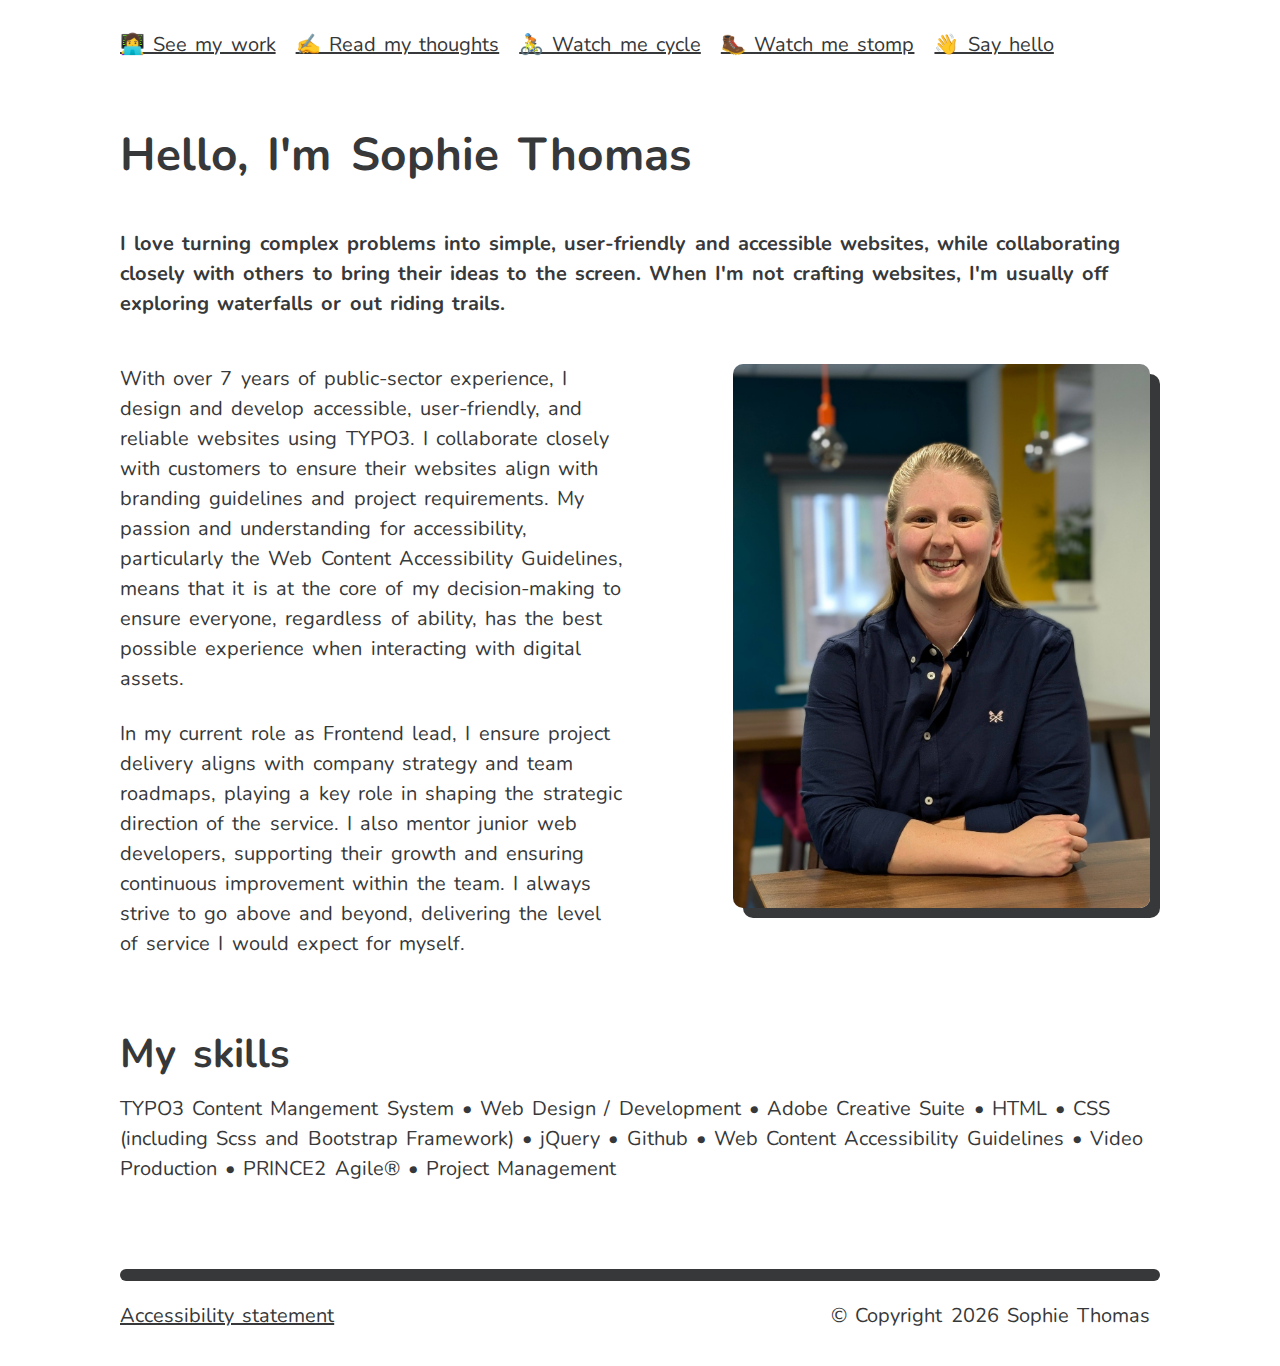
<file: index.html>
<!DOCTYPE html>
<html lang="en">
  <head>
    <title>The Portfolio of Sophie</title>
    <!-- Global Meta Tag and -->
    <meta charset="utf-8">
    <meta http-equiv="X-UA-Compatible" content="IE=edge">
    <meta name="viewport" content="width=device-width, initial-scale=1">
    <meta name="author" content="Sophie Thomas">
    <meta name="description" content="I design and develop accessible and user-friendly websites.">
    <meta name="keywords" content="Web, Design, UI/UX Design, Web Design, Web Development, Videography, Web Accessibility, TYPO3">
    <link rel="stylesheet" href="/resources/css/base.css" type="text/css">
    <link href="/resources/images/favicon.png" rel="shortcut icon" type="image/png">
    <!-- Open Graph Meta Tags-->
    <meta property="og:url" content="https://sophie-thomas.github.io/">
    <meta property="og:type" content="website">
    <meta property="og:title" content="The Portfolio of Sophie">
    <meta property="og:description" content="I design and develop accessible and user-friendly websites.">
    <meta property="og:image" content="https://sophie-thomas.github.io/resources/images/sophie_headshot.jpg">
    <!-- Twitter Meta Tags-->
    <meta name="twitter:card" content="summary">
    <meta property="twitter:domain" content="sophie-thomas.github.io">
    <meta property="twitter:url" content="https://sophie-thomas.github.io/">
    <meta name="twitter:title" content="The Portfolio of Sophie">
    <meta name="twitter:description" content="I design and develop accessible and user-friendly websites.">
    <meta name="twitter:image" content="https://sophie-thomas.github.io/resources/images/sophie_headshot.jpg">
    <!-- Google Analytics Tag-->
    <script async="" src="https://www.googletagmanager.com/gtag/js?id=G-6CQC6VB9LZ"></script>
    <script>
      window.dataLayer = window.dataLayer || [];
      function gtag(){dataLayer.push(arguments);}
      gtag('js', new Date());
      gtag('config', 'G-6CQC6VB9LZ');
    </script>
  </head>
  <body>
    <!-- Skip Link--><a class="skip-link" href="#main-content">Skip to main content</a>
    <!-- Navigation-->
    <nav>
      <div class="grid-container">
        <div class="span-12">
          <button class="dropdown-toggle" aria-expanded="false">Menu</button>
          <div class="dropdown-content"><a href="/work.html" title="Links to: Sophie's Project Case Studies">👩&zwj;💻 See my work</a><a href="https://medium.com/@articlesfromsophie" target="_blank" rel="noreferrer" title="Links to: Articles from Sophie">✍️ Read my thoughts</a><a href="https://www.youtube.com/@fromsophiecycles" target="_blank" rel="noreferrer" title="Links to: Sophie Cycles on YouTube">🚴 Watch me cycle</a><a href="https://www.tiktok.com/@fromsophie" target="_blank" rel="noreferrer" title="Links to: fromsophie on TikTok">🥾 Watch me stomp</a><a href="https://www.linkedin.com/in/fromsophie/" target="_blank" rel="noreferrer" title="Links to: Sophie's LinkedIn profile">👋 Say hello</a></div>
        </div>
      </div>
    </nav>
    <main id="main-content">
      <div class="grid-container">
        <div class="span-12">
          <h1>Hello, I'm Sophie Thomas</h1>
        </div>
      </div>
      <div class="grid-container">
        <div class="span-12">
          <p><strong>I love turning complex problems into simple, user-friendly and accessible websites, while collaborating closely with others to bring their ideas to the screen. When I'm not crafting websites, I'm usually off exploring waterfalls or out riding trails.</strong></p>
        </div>
      </div>
      <div class="grid-container">
        <div class="span-6 lg-span-12">
          <p>With over 7 years of public-sector experience, I design and develop accessible, user-friendly, and reliable websites using TYPO3. I collaborate closely with customers to ensure their websites align with branding guidelines and project requirements. My passion and understanding for accessibility, particularly the Web Content Accessibility Guidelines, means that it is at the core of my decision-making to ensure everyone, regardless of ability, has the best possible experience when interacting with digital assets.</p>
          <p>In my current role as Frontend lead, I ensure project delivery aligns with company strategy and team roadmaps, playing a key role in shaping the strategic direction of the service. I also mentor junior web developers, supporting their growth and ensuring continuous improvement within the team. I always strive to go above and beyond, delivering the level of service I would expect for myself.</p>
        </div>
        <div class="span-5 offset-7 lg-span-12 lg-offset-0">
          <figure><img src="/resources/images/sophie-headshot.jpg" alt="Sophie smiling."></figure>
        </div>
      </div>
      <div class="grid-container">
        <div class="span-12">
          <h2>My skills</h2>
          <p>TYPO3 Content Mangement System • Web Design / Development • Adobe Creative Suite • HTML • CSS (including Scss and Bootstrap Framework) • jQuery • Github • Web Content Accessibility Guidelines • Video Production • PRINCE2 Agile&reg; • Project Management</p>
        </div>
      </div>
    </main>
    <!-- Index Specific Footer-->
    <footer>
      <div class="grid-container">
        <div class="span-12">
          <hr>
        </div>
      </div>
      <div class="grid-container">
        <div class="span-6 md-span-12">
          <p><a href="/accessibility.html">Accessibility statement</a></p>
        </div>
        <div class="span-6 md-span-12 align-right md-align-left">
          <p>&copy; Copyright
            <script>document.write(new Date().getFullYear())</script> Sophie Thomas
          </p>
        </div>
      </div>
    </footer>
  </body>
  <!-- JavaScript Scripts-->
  <script type="text/javascript" src="/resources/js/base.js"></script>
</html>
</file>
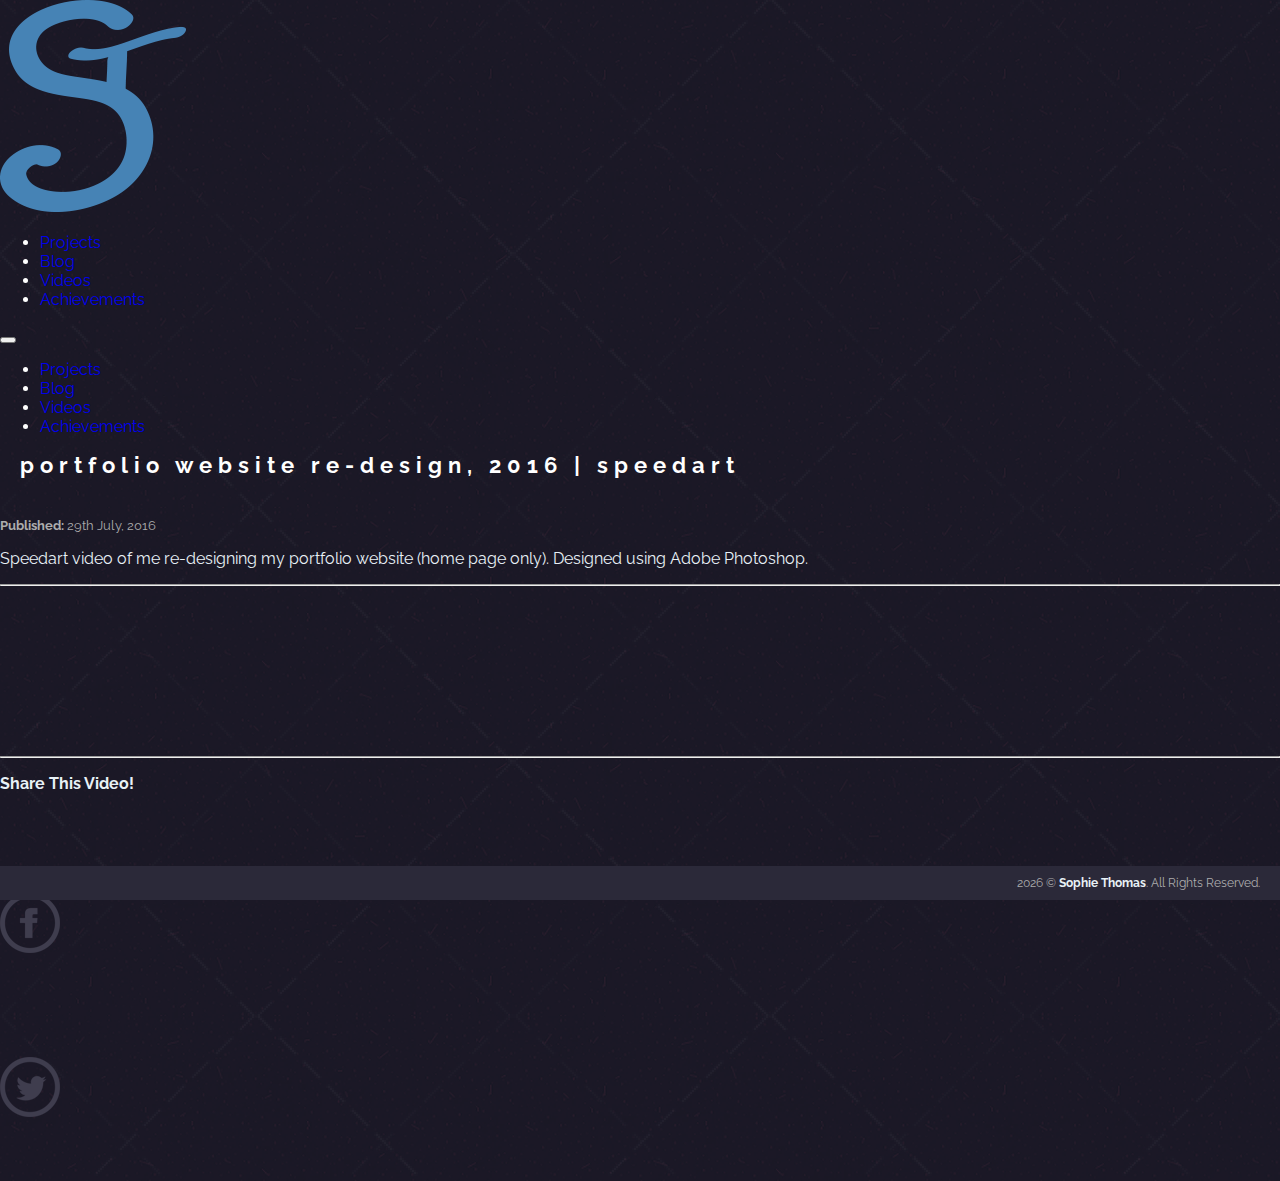
<file: 2016-07-29-portfolio-website-redesign-speedart.html>
<!DOCTYPE html>
<html lang="en">
    <head>
        <title>Portfolio Website Re-Design, 2016 | Speedart: Sophie Thomas</title>
        <meta charset="utf-8"/>
        <meta http-equiv="X-UA-Compatible" content="IE=edge"/>
        <meta name="viewport" content="width=device-width, initial-scale=1.0"/>
        <meta name="author" content="Sophie Thomas"/>
        <meta name="description" content="Hey! My name is Sophie Thomas and I am a student with the ambition to become a Web Designer. In my spare time I love to design and develop websites, produce YouTube videos, write articles and take photos when I’m out and about."/>
        <meta name="keywords" content="Sophie Thomas, Web Designer, Web Developer, Designer, Projects, Videos, Blog"/>
        <meta name="twitter:card" content="summary" />
        <meta name="twitter:site" content="@SophieThomas97" />
        <meta name="twitter:title" content="Portfolio Website Re-Design, 2016 | Speedart" />
        <meta name="twitter:description" content="Speedart video of me re-designing my portfolio website (home page only)." />
        <meta name="twitter:image" content="http://sophiethomas.co.uk/assets/images/videos/2016/pw-redesign-speedart.jpg" />
        <link rel="stylesheet" href="../assets/css/main.css" type="text/css"/>
        <link rel="stylesheet" href="../assets/css/animate.css" type="text/css"/>
        <link href="../assets/images/favicon.png" rel="shortcut icon" type="image/png"/>
    </head>
    
    <body>
    
        <div id="container">
        
            <header>
                <a href="../index.html"><img src="../assets/images/logo.png" class="logo" alt="Sophie Thomas"/></a>
                
                <nav class="dNav">
                    <ul>
                        <li><a href="../projects.html">Projects</a>
                        </li><li><a href="../blog.html">Blog</a>
                        </li><li><a href="../videos.html">Videos</a>
                        </li><li><a href="../achievements.html">Achievements</a></li>
                    </ul>
                </nav><!-- /.dNav -->
                
                <nav class="mNav">
                    <div class="clicknav">
                        <button class="hamburger" type="button">
                            <span class="hamburger-box">
                                <span class="hamburger-inner"></span>
                            </span>
                        </button>
                        <div class="clear"></div>
                        <ul class="menu-items">
                            <li><a href="../projects.html">Projects</a>
                            </li><li><a href="../blog.html">Blog</a>
                            </li><li><a href="../videos.html">Videos</a>
                            </li><li><a href="../achievements.html">Achievements</a></li> 
                        </ul>
                    </div>
                </nav><!-- /.mNav -->
                
            </header><!-- /header -->
            
            <div class="video-post">
            
                <h1>Portfolio Website Re-Design, 2016 | Speedart</h1>
                <p class="date"><strong>Published:</strong> 29th July, 2016</p>
                <p>Speedart video of me re-designing my portfolio website (home page only). Designed using Adobe Photoshop.</p>

                <hr class="lg"><div class="clear"></div>
                
                <div class="youtube-video">
                    <iframe src="https://www.youtube.com/embed/PDpI-EojXz8" frameborder="0" allowfullscreen></iframe>
                </div><!-- /.youtube-video -->
                
                <hr class="lg"><div class="clear"></div>
                
                <div class="social-share">
                    <p class="shareTitle"><strong>Share This Video!</strong></p>
                    <div class="share shareFirst"><a href="https://www.facebook.com/sharer/sharer.php?u=http%3A//sophiethomas.co.uk/video/2016-07-29-portfolio-website-redesign-speedart.html" target="_blank"><img src="../assets/images/icons/social/facebook.png" alt="Share on Facebook"></a></div>
                    <div class="share"><a href="https://twitter.com/home?status=Portfolio%20Website%20Re-Design%20(Speedart)%20via%20%40SophieThomas97%3A%20http%3A//sophiethomas.co.uk/video/2016-07-29-portfolio-website-redesign-speedart.html" target="_blank"><img src="../assets/images/icons/social/twitter.png" alt="Share On Twitter"></a></div>
                </div><!-- /.social-share -->
                
                <!-- Comments -->
                <div id="disqus_thread"></div>
                    <script>
                        var disqus_config = function () {
                            this.page.url = 'http://sophiethomas.co.uk/video/2016-07-29-portfolio-website-redesign-speedart.html';
                            this.page.identifier = '/portfolio-website-redesign-speedart';
                        };
                        
                        (function() {  // DON'T EDIT BELOW THIS LINE
                            var d = document, s = d.createElement('script');

                            s.src = '//sophiethomas.disqus.com/embed.js';

                            s.setAttribute('data-timestamp', +new Date());
                            (d.head || d.body).appendChild(s);
                        })();
                    </script>
                    <noscript>Please enable JavaScript to view the <a href="https://disqus.com/?ref_noscript" rel="nofollow">comments powered by Disqus.</a></noscript>
                
            </div><!-- /.video-post -->
            
            <footer>
                <p><script type="text/javascript">document.write(new Date().getFullYear());</script> © <a href="index.html" class="link">Sophie Thomas</a>. All Rights Reserved.</p>
            </footer>
            
        </div><!-- /#container -->
    <script id="dsq-count-scr" src="//sophiethomas.disqus.com/count.js" async></script>   
    <script src="../assets/js/jquery-2.1.4.min.js"></script>
    <script src="../assets/js/jquery.mixitup.min.js"></script>
    <script src="../assets/js/functions.js"></script>
    </body>
</html>
</file>
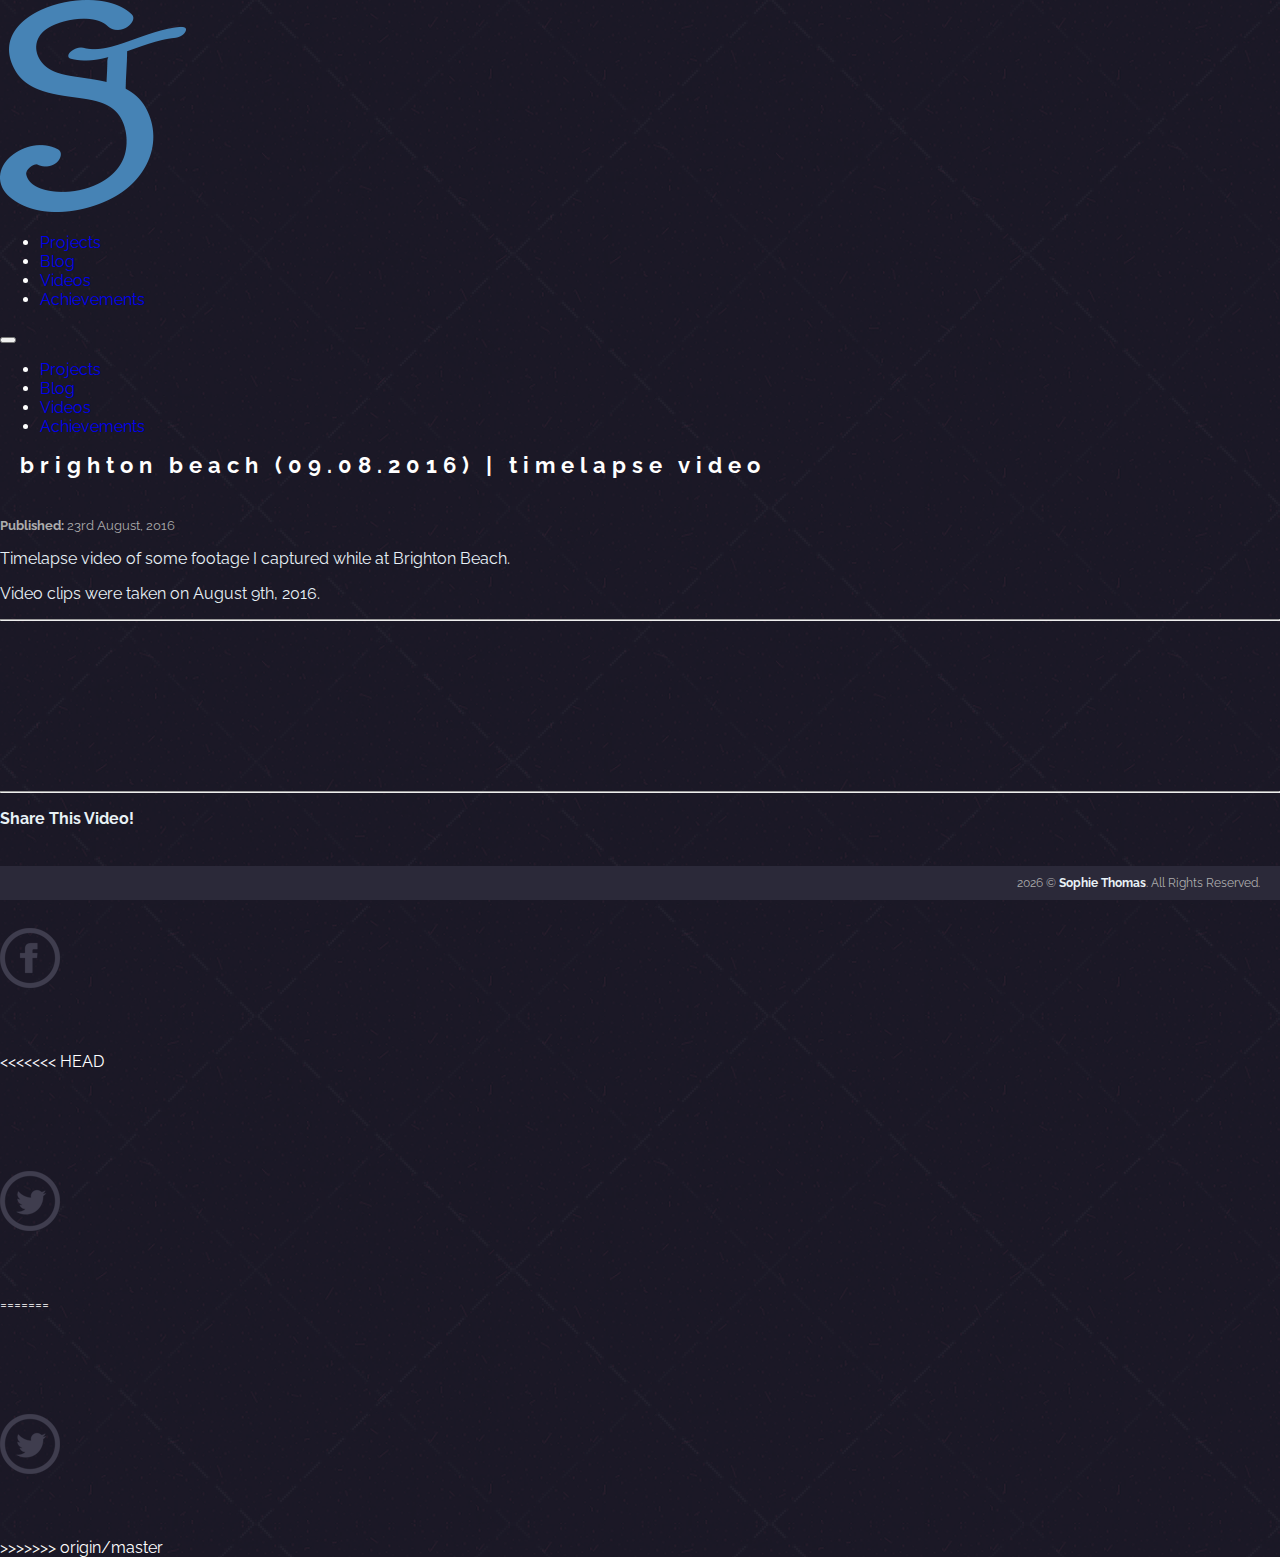
<file: 2016-08-23-brighton-beach.html>
<!DOCTYPE html>
<html lang="en">
    <head>
        <title>Brighton Beach (09.08.2016) | Timelapse Video: Sophie Thomas</title>
        <meta charset="utf-8"/>
        <meta http-equiv="X-UA-Compatible" content="IE=edge"/>
        <meta name="viewport" content="width=device-width, initial-scale=1.0"/>
        <meta name="author" content="Sophie Thomas"/>
        <meta name="description" content="Hey! My name is Sophie Thomas and I am a student with the ambition to become a Web Designer. In my spare time I love to design and develop websites, produce YouTube videos, write articles and take photos when I’m out and about."/>
        <meta name="keywords" content="Sophie Thomas, Web Designer, Web Developer, Designer, Projects, Videos, Blog"/>
        <meta name="twitter:card" content="summary" />
        <meta name="twitter:site" content="@SophieThomas97" />
        <meta name="twitter:title" content="Brighton Beach (09.08.2016) | Timelapse Video" />
        <meta name="twitter:description" content="Timelapse video of some footage I captured while at Brighton Beach." />
        <meta name="twitter:image" content="http://sophiethomas.co.uk/assets/images/videos/2016/brighton-beach-09-08-16.jpg" />
        <link rel="stylesheet" href="../assets/css/main.css" type="text/css"/>
        <link rel="stylesheet" href="../assets/css/animate.css" type="text/css"/>
        <link href="../assets/images/favicon.png" rel="shortcut icon" type="image/png"/>
    </head>
    
    <body>
    
        <div id="container">
        
            <header>
                <a href="../index.html"><img src="../assets/images/logo.png" class="logo" alt="Sophie Thomas"/></a>
                
                <nav class="dNav">
                    <ul>
                        <li><a href="../projects.html">Projects</a>
                        </li><li><a href="../blog.html">Blog</a>
                        </li><li><a href="../videos.html">Videos</a>
                        </li><li><a href="../achievements.html">Achievements</a></li>
                    </ul>
                </nav><!-- /.dNav -->
                
                <nav class="mNav">
                    <div class="clicknav">
                        <button class="hamburger" type="button">
                            <span class="hamburger-box">
                                <span class="hamburger-inner"></span>
                            </span>
                        </button>
                        <div class="clear"></div>
                        <ul class="menu-items">
                            <li><a href="../projects.html">Projects</a>
                            </li><li><a href="../blog.html">Blog</a>
                            </li><li><a href="../videos.html">Videos</a>
                            </li><li><a href="../achievements.html">Achievements</a></li> 
                        </ul>
                    </div>
                </nav><!-- /.mNav -->
                
            </header><!-- /header -->
            
            <div class="video-post">
            
                <h1>Brighton Beach (09.08.2016) | Timelapse Video </h1>
                <p class="date"><strong>Published:</strong> 23rd August, 2016</p>
                <p>Timelapse video of some footage I captured while at Brighton Beach.</p>

                <p>Video clips were taken on August 9th, 2016.</p>

                <hr class="lg"><div class="clear"></div>
                
                <div class="youtube-video">
                    <iframe src="https://www.youtube.com/embed/aQAHWywghQM" frameborder="0" allowfullscreen></iframe>
                </div><!-- /.youtube-video -->
                
                <hr class="lg"><div class="clear"></div>
                
                <div class="social-share">
                    <p class="shareTitle"><strong>Share This Video!</strong></p>
                    <div class="share shareFirst"><a href="https://www.facebook.com/sharer/sharer.php?u=http%3A//sophiethomas.co.uk/video/2016-08-23-brighton-beach.html" target="_blank"><img src="../assets/images/icons/social/facebook.png" alt="Share on Facebook"></a></div>
<<<<<<< HEAD
                    <div class="share"><a href="https://twitter.com/home?status=Brighton%20Beach%20(09.08.2016)%20via%20%40SophieThomas97%3A%20http%3A//sophiethomas.co.uk/video/2016-08-23-brighton-beach.html" target="_blank"><img src="../assets/images/icons/social/twitter.png" alt="Share On Twitter"></a></div>
=======
                    <div class="share"><a href="https://twitter.com/home?status=Brighton%20Beach%20(09.08.2016)|%20Timelapse%20Video%20via%20%40SophieThomas97%3A%20http%3A//sophiethomas.co.uk/video/2016-08-23-brighton-beach.html" target="_blank"><img src="../assets/images/icons/social/twitter.png" alt="Share On Twitter"></a></div>
>>>>>>> origin/master
                </div><!-- /.social-share -->
                
                <!-- Comments -->
                <div id="disqus_thread"></div>
                    <script>
                        var disqus_config = function () {
                            this.page.url = 'http://sophiethomas.co.uk/video/2016-08-23-brighton-beach.html';
                            this.page.identifier = '/brighton-beach-09-08-16';
                        };
                        
                        (function() {  // DON'T EDIT BELOW THIS LINE
                            var d = document, s = d.createElement('script');

                            s.src = '//sophiethomas.disqus.com/embed.js';

                            s.setAttribute('data-timestamp', +new Date());
                            (d.head || d.body).appendChild(s);
                        })();
                    </script>
                    <noscript>Please enable JavaScript to view the <a href="https://disqus.com/?ref_noscript" rel="nofollow">comments powered by Disqus.</a></noscript>
                
            </div><!-- /.video-post -->
            
            <footer>
                <p><script type="text/javascript">document.write(new Date().getFullYear());</script> © <a href="index.html" class="link">Sophie Thomas</a>. All Rights Reserved.</p>
            </footer>
            
        </div><!-- /#container -->
    <script id="dsq-count-scr" src="//sophiethomas.disqus.com/count.js" async></script>   
    <script src="../assets/js/jquery-2.1.4.min.js"></script>
    <script src="../assets/js/jquery.mixitup.min.js"></script>
    <script src="../assets/js/functions.js"></script>
    </body>
</html>
</file>
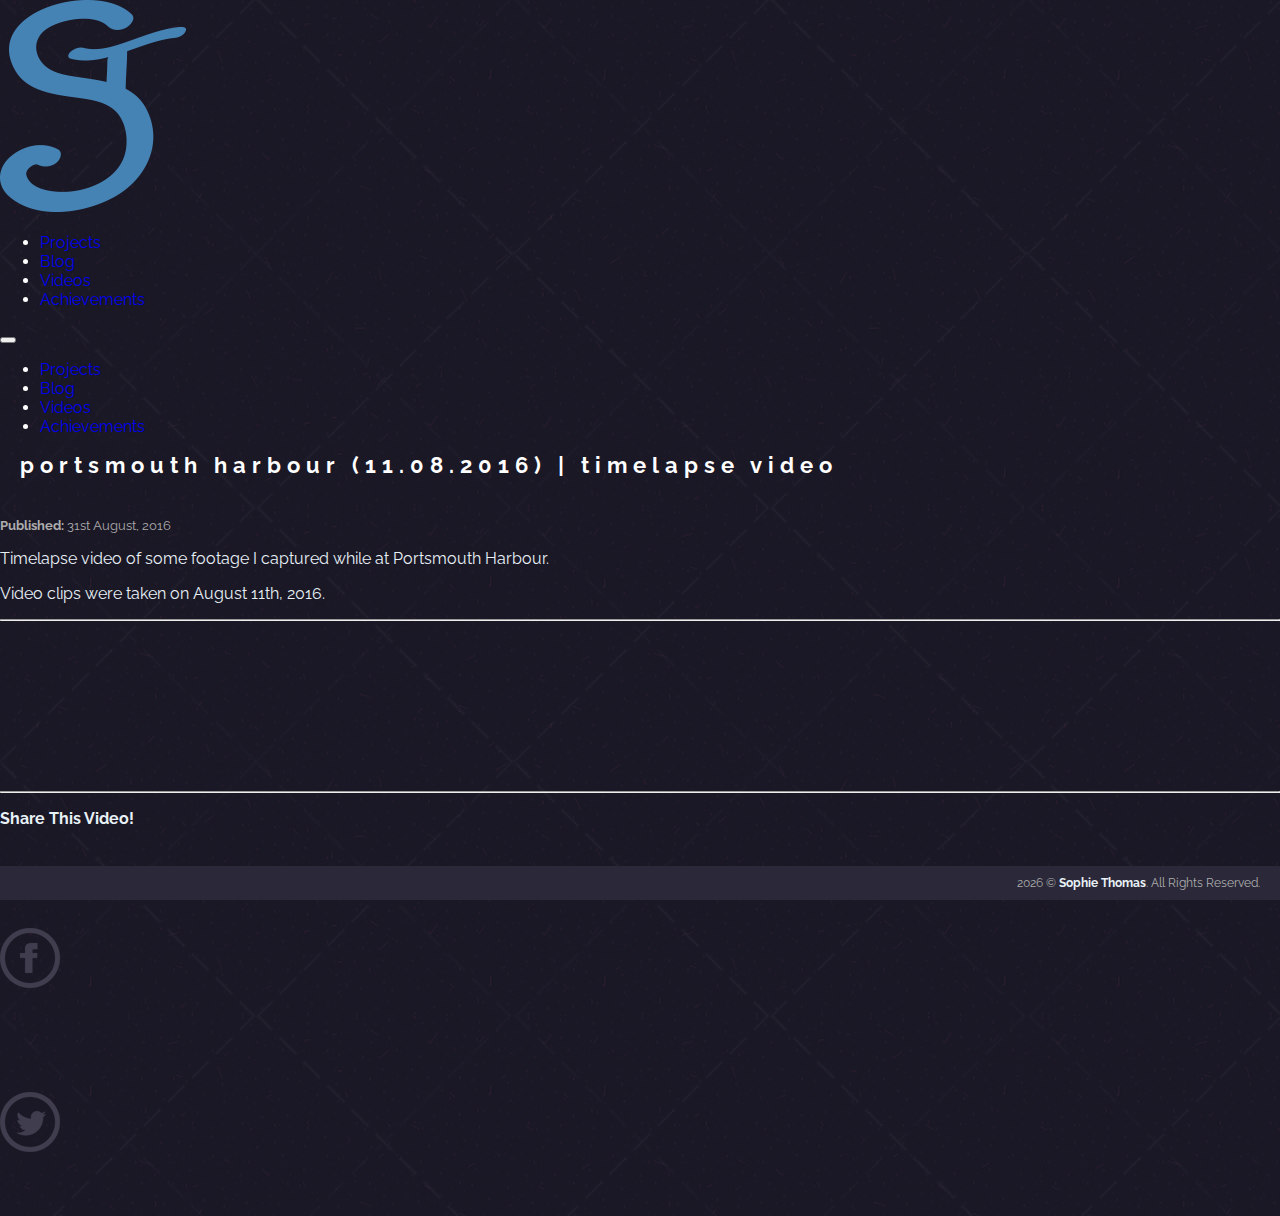
<file: 2016-08-31-portsmouth-harbour.html>
<!DOCTYPE html>
<html lang="en">
    <head>
        <title>Portsmouth Harbour (11.08.2016) | Timelapse Video: Sophie Thomas</title>
        <meta charset="utf-8"/>
        <meta http-equiv="X-UA-Compatible" content="IE=edge"/>
        <meta name="viewport" content="width=device-width, initial-scale=1.0"/>
        <meta name="author" content="Sophie Thomas"/>
        <meta name="description" content="Hey! My name is Sophie Thomas and I am a student with the ambition to become a Web Designer. In my spare time I love to design and develop websites, produce YouTube videos, write articles and take photos when I’m out and about."/>
        <meta name="keywords" content="Sophie Thomas, Web Designer, Web Developer, Designer, Projects, Videos, Blog"/>
        <meta name="twitter:card" content="summary" />
        <meta name="twitter:site" content="@SophieThomas97" />
        <meta name="twitter:title" content="Portsmouth Harbour (11.08.2016) | Timelapse Video" />
        <meta name="twitter:description" content="Timelapse video of some footage I captured while at Portsmouth Harbour." />
        <meta name="twitter:image" content="http://sophiethomas.co.uk/assets/images/videos/2016/portsmouth-11-08-2016" />
        <link rel="stylesheet" href="../assets/css/main.css" type="text/css"/>
        <link rel="stylesheet" href="../assets/css/animate.css" type="text/css"/>
        <link href="../assets/images/favicon.png" rel="shortcut icon" type="image/png"/>
    </head>
    
    <body>
    
        <div id="container">
        
            <header>
                <a href="../index.html"><img src="../assets/images/logo.png" class="logo" alt="Sophie Thomas"/></a>
                
                <nav class="dNav">
                    <ul>
                        <li><a href="../projects.html">Projects</a>
                        </li><li><a href="../blog.html">Blog</a>
                        </li><li><a href="../videos.html">Videos</a>
                        </li><li><a href="../achievements.html">Achievements</a></li>
                    </ul>
                </nav><!-- /.dNav -->
                
                <nav class="mNav">
                    <div class="clicknav">
                        <button class="hamburger" type="button">
                            <span class="hamburger-box">
                                <span class="hamburger-inner"></span>
                            </span>
                        </button>
                        <div class="clear"></div>
                        <ul class="menu-items">
                            <li><a href="../projects.html">Projects</a>
                            </li><li><a href="../blog.html">Blog</a>
                            </li><li><a href="../videos.html">Videos</a>
                            </li><li><a href="../achievements.html">Achievements</a></li> 
                        </ul>
                    </div>
                </nav><!-- /.mNav -->
                
            </header><!-- /header -->
            
            <div class="video-post">
            
                <h1>Portsmouth Harbour (11.08.2016) | Timelapse Video </h1>
                <p class="date"><strong>Published:</strong> 31st August, 2016</p>
                <p>Timelapse video of some footage I captured while at Portsmouth Harbour.</p>

                <p>Video clips were taken on August 11th, 2016.</p>

                <hr class="lg"><div class="clear"></div>
                
                <div class="youtube-video">
                    <iframe src="https://www.youtube.com/embed/HkUm8-TrjAw" frameborder="0" allowfullscreen></iframe>
                </div><!-- /.youtube-video -->
                
                <hr class="lg"><div class="clear"></div>
                
                <div class="social-share">
                    <p class="shareTitle"><strong>Share This Video!</strong></p>
                    <div class="share shareFirst"><a href="https://www.facebook.com/sharer/sharer.php?u=http%3A//sophiethomas.co.uk/video/2016-08-31-portsmouth-harbour.html" target="_blank"><img src="../assets/images/icons/social/facebook.png" alt="Share on Facebook"></a></div>
                    <div class="share"><a href="https://twitter.com/home?status=Portsmouth%20Harbour%20(11.08.2016)%20via%20%40SophieThomas97%3A%20http%3A//sophiethomas.co.uk/video/2016-08-31-portsmouth-harbour.html" target="_blank"><img src="../assets/images/icons/social/twitter.png" alt="Share On Twitter"></a></div>
                </div><!-- /.social-share -->
                
                <!-- Comments -->
                <div id="disqus_thread"></div>
                    <script>
                        var disqus_config = function () {
                            this.page.url = 'http://sophiethomas.co.uk/video/2016-08-31-portsmouth-harbour.html';
                            this.page.identifier = '/portsmouth-harbour-11-08-16';
                        };
                        
                        (function() {  // DON'T EDIT BELOW THIS LINE
                            var d = document, s = d.createElement('script');

                            s.src = '//sophiethomas.disqus.com/embed.js';

                            s.setAttribute('data-timestamp', +new Date());
                            (d.head || d.body).appendChild(s);
                        })();
                    </script>
                    <noscript>Please enable JavaScript to view the <a href="https://disqus.com/?ref_noscript" rel="nofollow">comments powered by Disqus.</a></noscript>
                
            </div><!-- /.video-post -->
            
            <footer>
                <p><script type="text/javascript">document.write(new Date().getFullYear());</script> © <a href="index.html" class="link">Sophie Thomas</a>. All Rights Reserved.</p>
            </footer>
            
        </div><!-- /#container -->
    <script id="dsq-count-scr" src="//sophiethomas.disqus.com/count.js" async></script>   
    <script src="../assets/js/jquery-2.1.4.min.js"></script>
    <script src="../assets/js/jquery.mixitup.min.js"></script>
    <script src="../assets/js/functions.js"></script>
    </body>
</html>
</file>
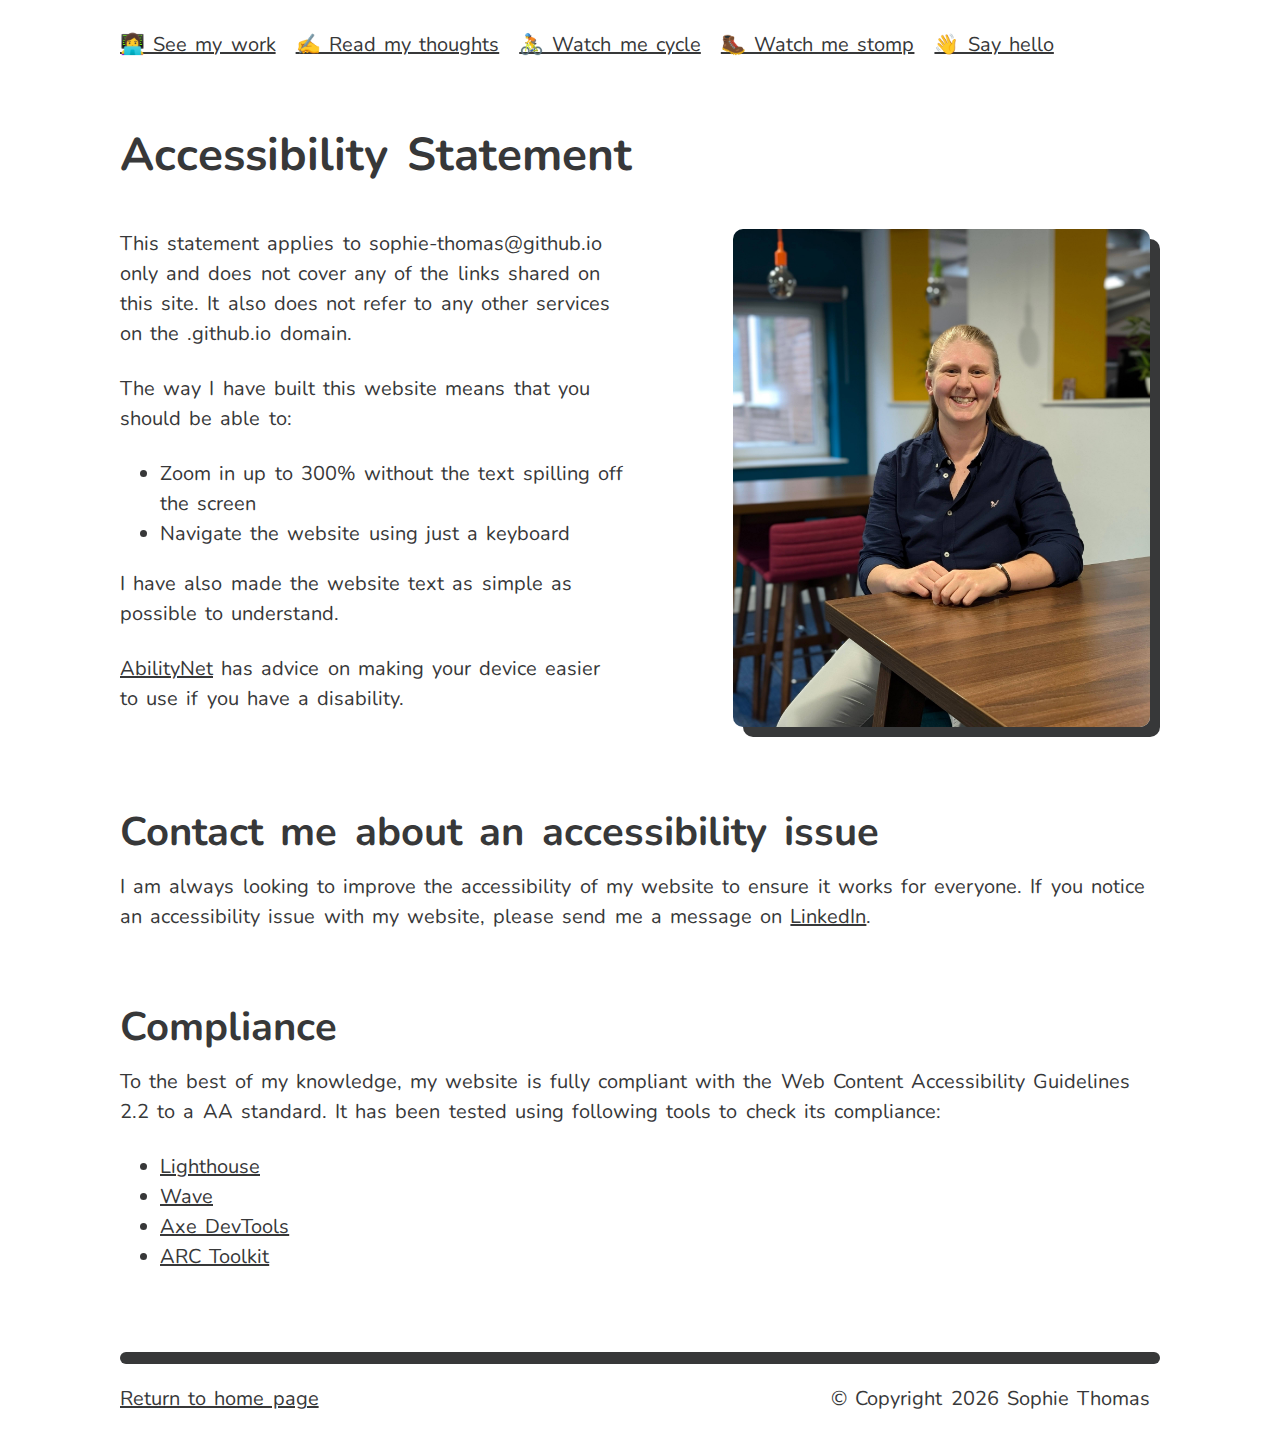
<file: accessibility.html>
<!DOCTYPE html>
<html lang="en">
  <head>
    <title>Accessibility statement: The Portfolio of Sophie</title>
    <!-- Global Meta Tag and -->
    <meta charset="utf-8">
    <meta http-equiv="X-UA-Compatible" content="IE=edge">
    <meta name="viewport" content="width=device-width, initial-scale=1">
    <meta name="author" content="Sophie Thomas">
    <meta name="description" content="I design and develop accessible and user-friendly websites.">
    <meta name="keywords" content="Web, Design, UI/UX Design, Web Design, Web Development, Videography, Web Accessibility, TYPO3">
    <link rel="stylesheet" href="/resources/css/base.css" type="text/css">
    <link href="/resources/images/favicon.png" rel="shortcut icon" type="image/png">
    <!-- Open Graph Meta Tags-->
    <meta property="og:url" content="https://sophie-thomas.github.io/">
    <meta property="og:type" content="website">
    <meta property="og:title" content="The Portfolio of Sophie">
    <meta property="og:description" content="I design and develop accessible and user-friendly websites.">
    <meta property="og:image" content="https://sophie-thomas.github.io/resources/images/sophie_headshot.jpg">
    <!-- Twitter Meta Tags-->
    <meta name="twitter:card" content="summary">
    <meta property="twitter:domain" content="sophie-thomas.github.io">
    <meta property="twitter:url" content="https://sophie-thomas.github.io/">
    <meta name="twitter:title" content="The Portfolio of Sophie">
    <meta name="twitter:description" content="I design and develop accessible and user-friendly websites.">
    <meta name="twitter:image" content="https://sophie-thomas.github.io/resources/images/sophie_headshot.jpg">
    <!-- Google Analytics Tag-->
    <script async="" src="https://www.googletagmanager.com/gtag/js?id=G-6CQC6VB9LZ"></script>
    <script>
      window.dataLayer = window.dataLayer || [];
      function gtag(){dataLayer.push(arguments);}
      gtag('js', new Date());
      gtag('config', 'G-6CQC6VB9LZ');
    </script>
  </head>
  <body>
    <!-- Skip Link--><a class="skip-link" href="#main-content">Skip to main content</a>
    <!-- Navigation-->
    <nav>
      <div class="grid-container">
        <div class="span-12">
          <button class="dropdown-toggle" aria-expanded="false">Menu</button>
          <div class="dropdown-content"><a href="/work.html" title="Links to: Sophie's Project Case Studies">👩&zwj;💻 See my work</a><a href="https://medium.com/@articlesfromsophie" target="_blank" rel="noreferrer" title="Links to: Articles from Sophie">✍️ Read my thoughts</a><a href="https://www.youtube.com/@fromsophiecycles" target="_blank" rel="noreferrer" title="Links to: Sophie Cycles on YouTube">🚴 Watch me cycle</a><a href="https://www.tiktok.com/@fromsophie" target="_blank" rel="noreferrer" title="Links to: fromsophie on TikTok">🥾 Watch me stomp</a><a href="https://www.linkedin.com/in/fromsophie/" target="_blank" rel="noreferrer" title="Links to: Sophie's LinkedIn profile">👋 Say hello</a></div>
        </div>
      </div>
    </nav>
    <main id="main-content">
      <div class="grid-container">
        <div class="span-12">
          <h1>Accessibility Statement</h1>
        </div>
      </div>
      <div class="grid-container">
        <div class="span-6 lg-span-12">
          <p>This statement applies to sophie-thomas@github.io only and does not cover any of the links shared on this site. It also does not refer to any other services on the .github.io domain.</p>
          <p>The way I have built this website means that you should be able to:</p>
          <ul>
            <li>Zoom in up to 300% without the text spilling off the screen</li>
            <li>Navigate the website using just a keyboard</li>
          </ul>
          <p>I have also made the website text as simple as possible to understand.</p>
          <p><a href="https://abilitynet.org.uk/" target="_blank" rel="noreferrer" title="Links to: AbilityNet">AbilityNet</a> has advice on making your device easier to use if you have a disability.</p>
        </div>
        <div class="span-5 offset-7 lg-span-12 lg-offset-0">
          <figure><img src="/resources/images/sophie-full.jpg" alt="Sophie sitting at a desk in the office smiling."></figure>
        </div>
      </div>
      <div class="grid-container">
        <div class="span-12"> 
          <h2>Contact me about an accessibility issue</h2>
          <p>I am always looking to improve the accessibility of my website to ensure it works for everyone. If you notice an accessibility issue with my website, please send me a message on <a href="https://www.linkedin.com/in/fromsophie/" target="_blank" rel="noreferrer" title="Links to: Sophie's LinkedIn profile">LinkedIn</a>.</p>
        </div>
      </div>
      <div class="grid-container">
        <div class="span-12">
          <h2>Compliance</h2>
          <p>To the best of my knowledge, my website is fully compliant with the Web Content Accessibility Guidelines 2.2 to a AA standard. It has been tested using following tools to check its compliance:</p>
          <ul>
            <li><a href="https://developers.google.com/web/tools/lighthouse/" target="_blank" rel="noreferrer" title="Links to: Google's Developer page about Lighthouse">Lighthouse</a></li>
            <li><a href="https://wave.webaim.org/" target="_blank" rel="noreferrer" title="Links to: WAVE (Web Accessibility Evaluation Tool)">Wave</a></li>
            <li><a href="https://www.deque.com/axe/" target="_blank" rel="noreferrer" title="Links to: Deque's page about axe DevTools">Axe DevTools</a></li>
            <li><a href="https://www.tpgi.com/arc-platform/arc-toolkit/" target="_blank" rel="noreferrer" title="Links to: TPGI's page about ARC Toolkit">ARC Toolkit</a></li>
          </ul>
        </div>
      </div>
    </main>
    <!-- Accessibility Specific Footer-->
    <footer>
      <div class="grid-container">
        <div class="span-12">
          <hr>
        </div>
      </div>
      <div class="grid-container">
        <div class="span-6 md-span-12">
          <p><a href="index.html">Return to home page</a></p>
        </div>
        <div class="span-6 md-span-12 align-right md-align-left">
          <p>&copy; Copyright
            <script>document.write(new Date().getFullYear())</script> Sophie Thomas
          </p>
        </div>
      </div>
    </footer>
  </body>
  <!-- JavaScript Scripts-->
  <script type="text/javascript" src="/resources/js/base.js"></script>
</html>
</file>
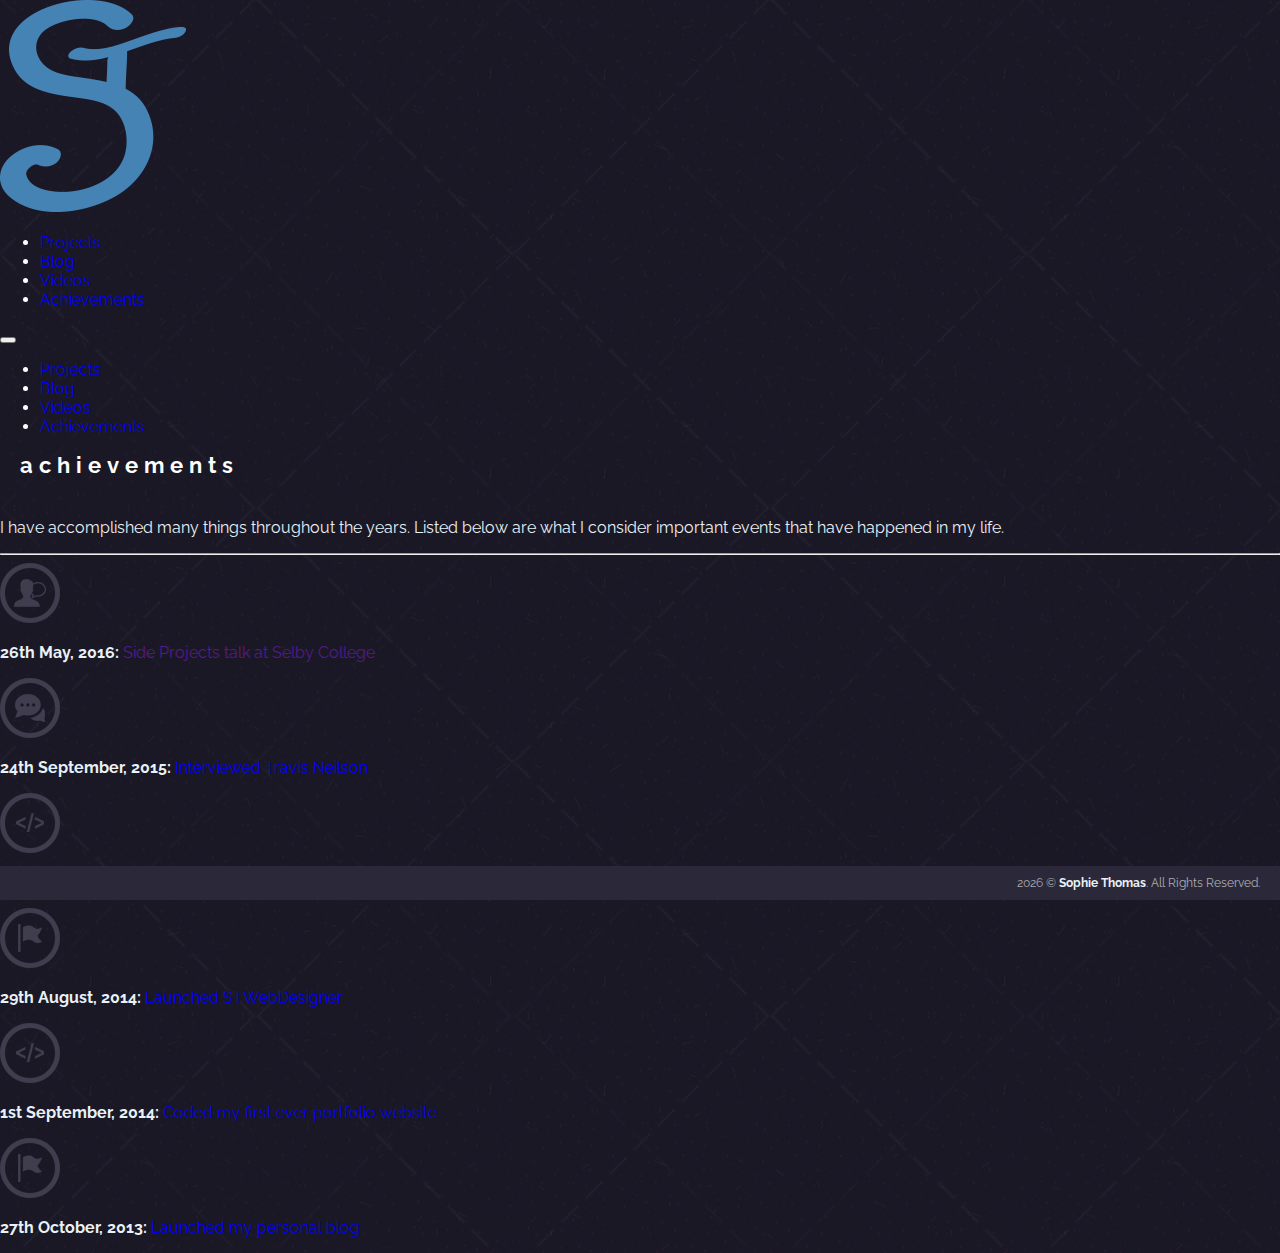
<file: achievements.html>
<!DOCTYPE html>
<html lang="en">
    <head>
        <title>Achievements: Sophie Thomas</title>
        <meta charset="utf-8"/>
        <meta http-equiv="X-UA-Compatible" content="IE=edge"/>
        <meta name="viewport" content="width=device-width, initial-scale=1.0"/>
        <meta name="author" content="Sophie Thomas"/>
        <meta name="description" content="Hey! My name is Sophie Thomas and I am a student with the ambition to become a Web Designer. In my spare time I love to design and develop websites, produce YouTube videos, write articles and take photos when I’m out and about."/>
        <meta name="keywords" content="Sophie Thomas, Web Designer, Web Developer, Designer, Projects, Videos, Blog"/>
        <link rel="stylesheet" href="assets/css/main.css" type="text/css"/>
        <link rel="stylesheet" href="assets/css/animate.css" type="text/css"/>
        <link href="assets/images/favicon.png" rel="shortcut icon" type="image/png"/>
    </head>
    
    <body>
    
        <div id="container">
        
            <header>
                <a href="index.html"><img src="assets/images/logo.png" class="logo" alt="Sophie Thomas"/></a>
                
                <nav class="dNav">
                    <ul>
                        <li><a href="projects.html">Projects</a>
                        </li><li><a href="blog.html">Blog</a>
                        </li><li><a href="videos.html">Videos</a>
                        </li><li><a href="achievements.html">Achievements</a></li>
                    </ul>
                </nav><!-- /.dNav -->
                
                <nav class="mNav">
                    <div class="clicknav">
                        <button class="hamburger" type="button">
                            <span class="hamburger-box">
                                <span class="hamburger-inner"></span>
                            </span>
                        </button>
                        <div class="clear"></div>
                        <ul class="menu-items">
                            <li><a href="projects.html">Projects</a>
                            </li><li><a href="blog.html">Blog</a>
                            </li><li><a href="videos.html">Videos</a>
                            </li><li><a href="achievements.html">Achievements</a></li> 
                        </ul>
                    </div>
                </nav><!-- /.mNav -->
                
            </header><!-- /header -->
            
            <div class="achievements">
            
                <h1>Achievements</h1>
                <p>I have accomplished many things throughout the years. Listed below are what I consider important events that have happened in my life.</p>

                <hr class="lg"><div class="clear"></div>
                
                <div class="events">
                    <div class="icon"><img src="assets/images/icons/events/talk.png" alt="Event"><p><strong>26th May, 2016:</strong><a href="" target="_blank"> Side Projects talk at Selby College</p></a></div>
                    <div class="icon"><img src="assets/images/icons/events/speech.png" alt="Event"><p><strong>24th September, 2015:</strong><a href="https://medium.com/@sophiethomas/interview-with-travis-neilson-5accd076c95d#.3j0hoaltt" target="_blank"> Interviewed Travis Neilson</p></a></div>
                    <div class="icon"><img src="assets/images/icons/events/code.png" alt="Event"><p><strong>18th August, 2015:</strong><a href="https://www.behance.net/gallery/30924465/Carers-Count-Selby-District" target="_blank"> Completed my first client project</p></a></div>
                    <div class="icon"><img src="assets/images/icons/events/flag.png" alt="Event"><p><strong>29th August, 2014:</strong><a href="http://stwebdesigner.github.io/" target="_blank"> Launched STWebDesigner</p></a></div>
                    <div class="icon"><img src="assets/images/icons/events/code.png" alt="Event"><p><strong>1st September, 2014:</strong><a href="http://sophiethomas.co.uk/" target="_blank"> Coded my first ever portfolio website</p></a></div>
                    <div class="icon"><img src="assets/images/icons/events/flag.png" alt="Event"><p><strong>27th October, 2013:</strong><a href="https://sophiethomasblogs.wordpress.com/" target="_blank"> Launched my personal blog</p></a></div>
                </div><!-- /.events -->
                
            </div><!-- /.achievements -->
            
            <footer>
                <p><script type="text/javascript">document.write(new Date().getFullYear());</script> © <a href="index.html" class="link">Sophie Thomas</a>. All Rights Reserved.</p>
            </footer>
            
        </div><!-- /#container -->
        
    <script src="assets/js/jquery-2.1.4.min.js"></script>
    <script src="assets/js/functions.js"></script>
    </body>
</html>
</file>
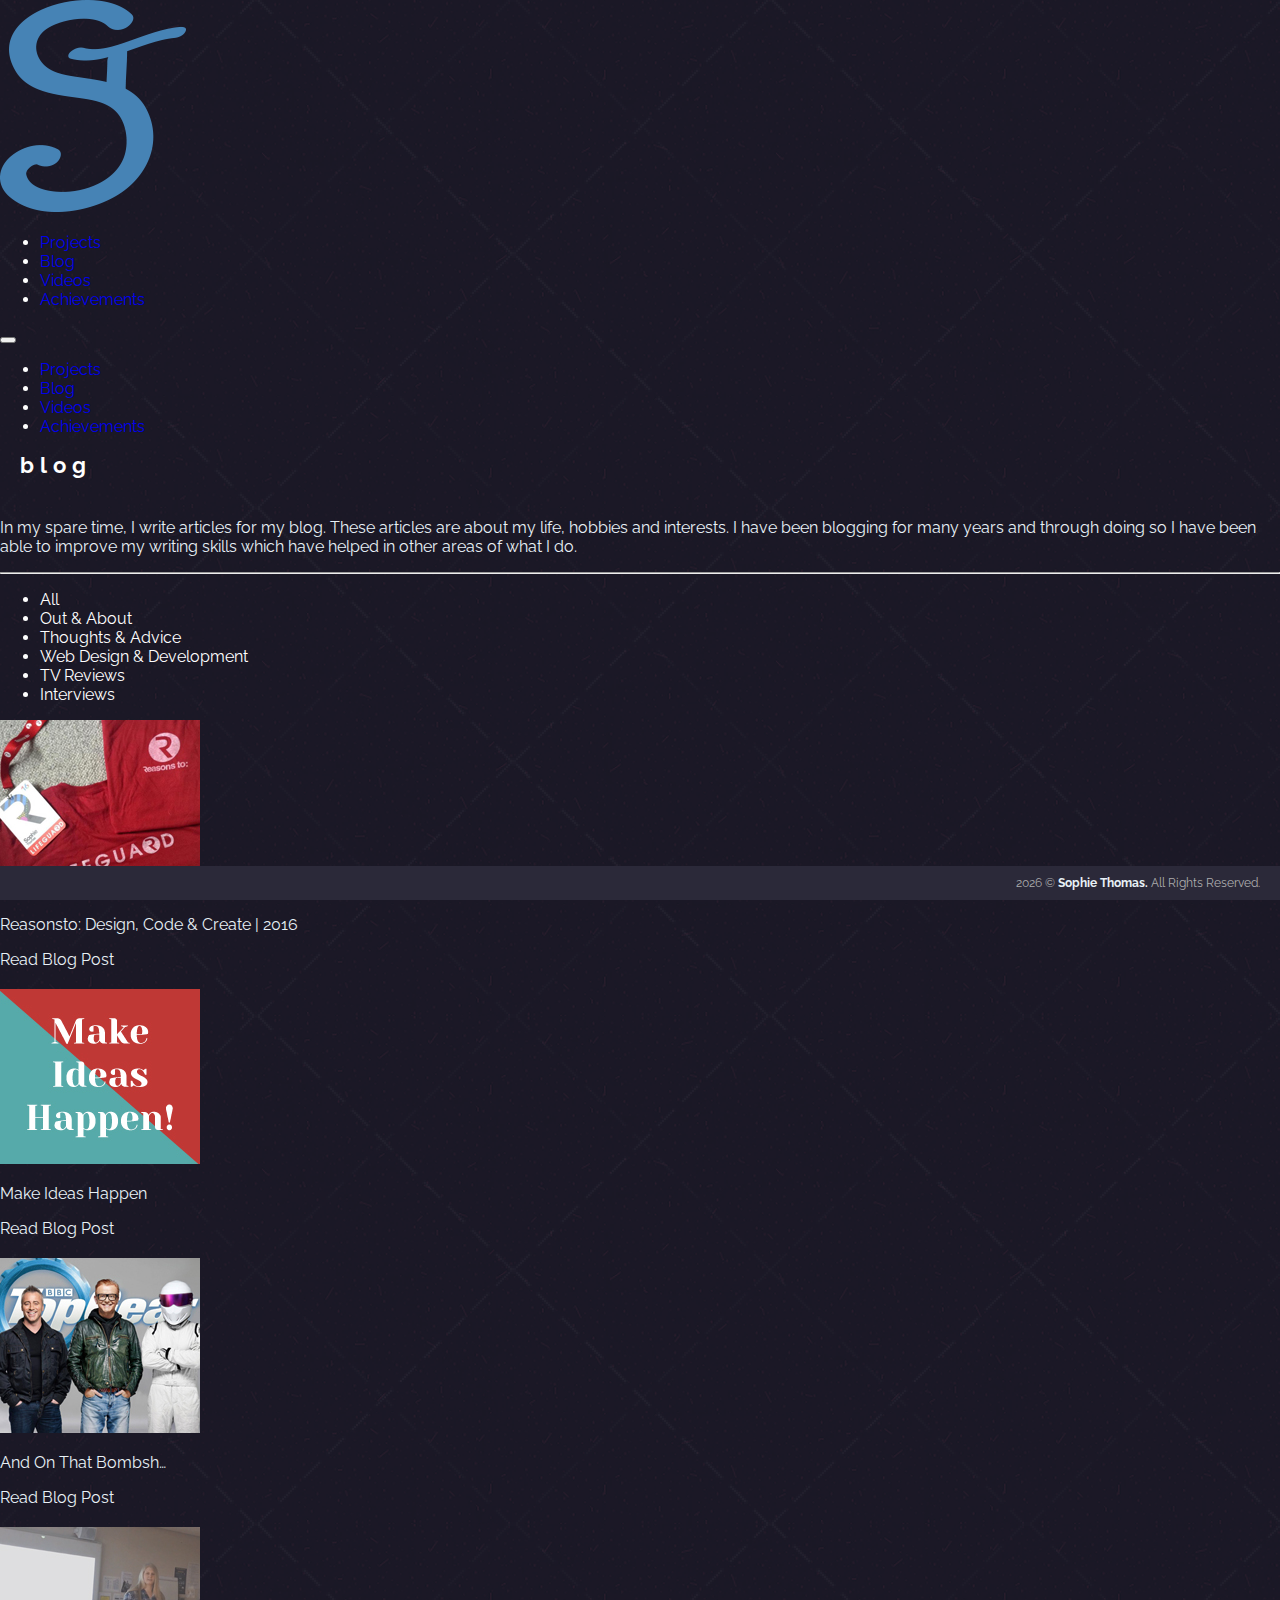
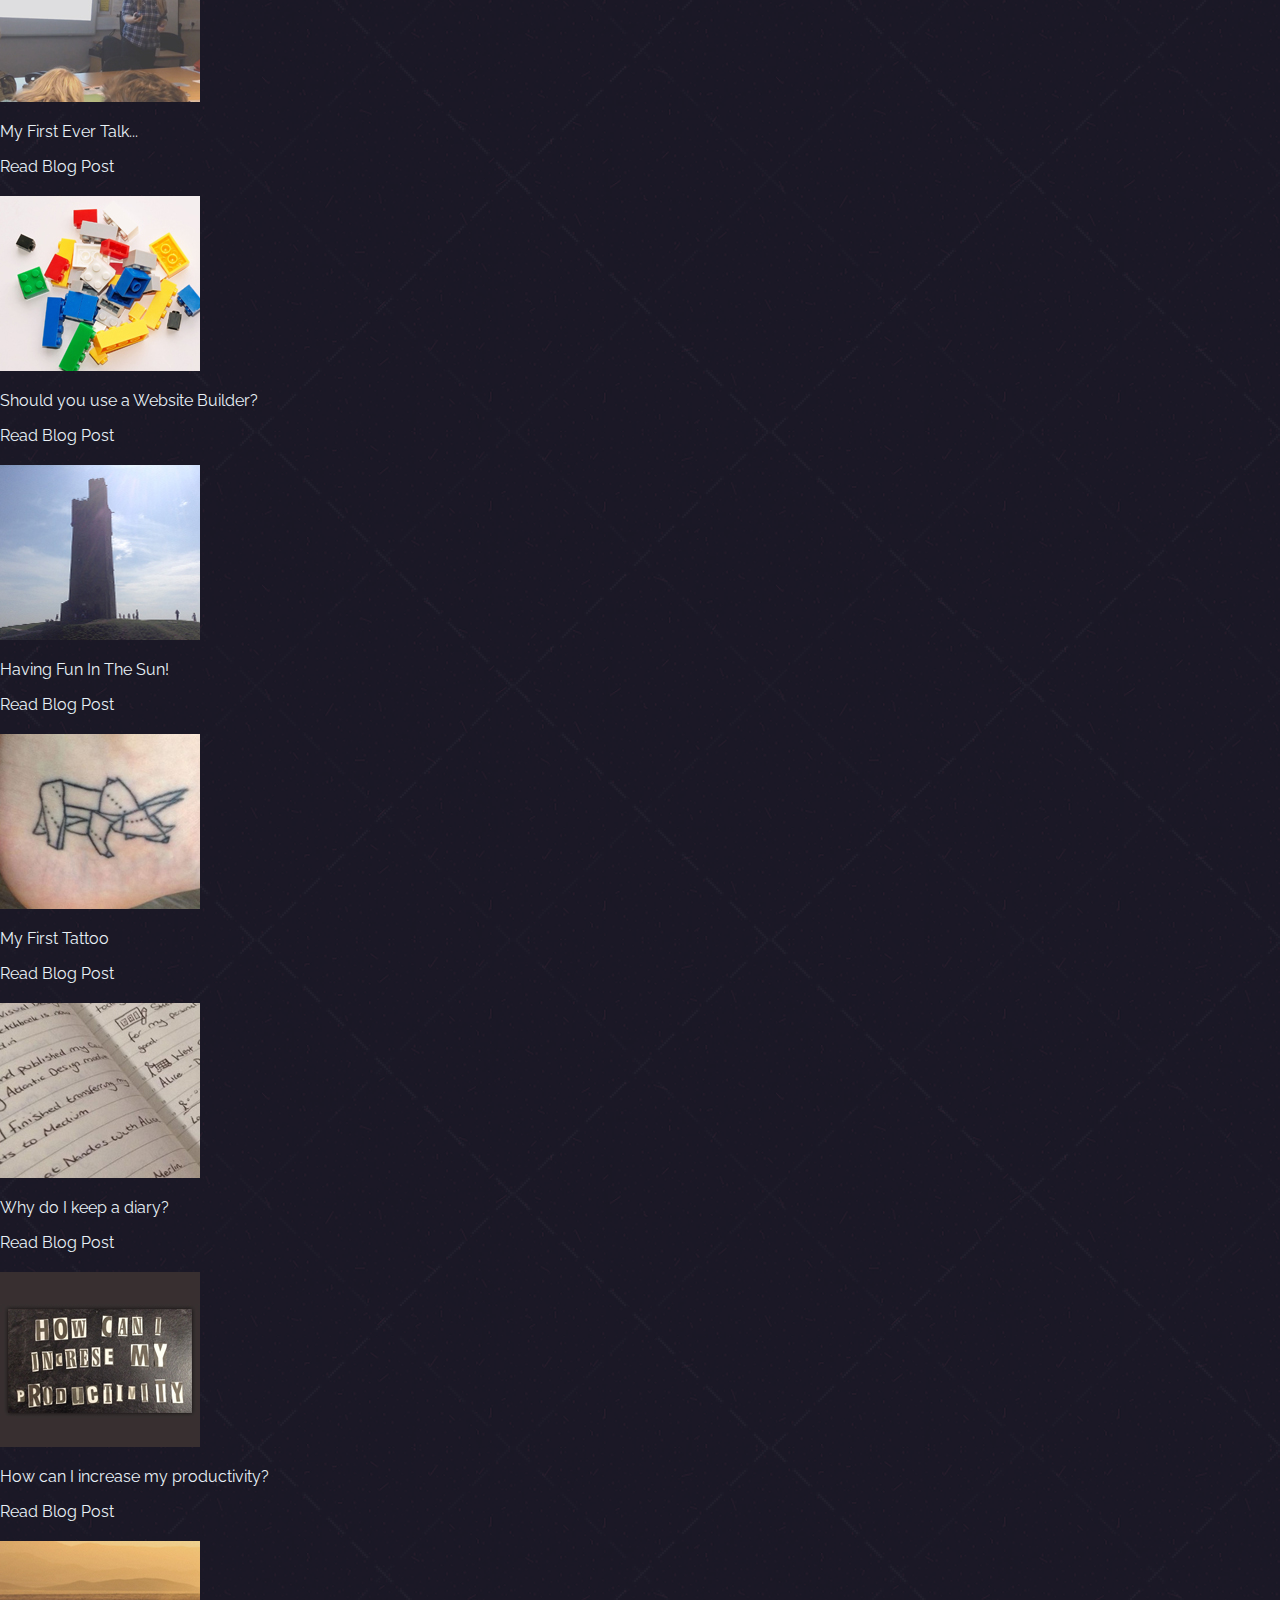
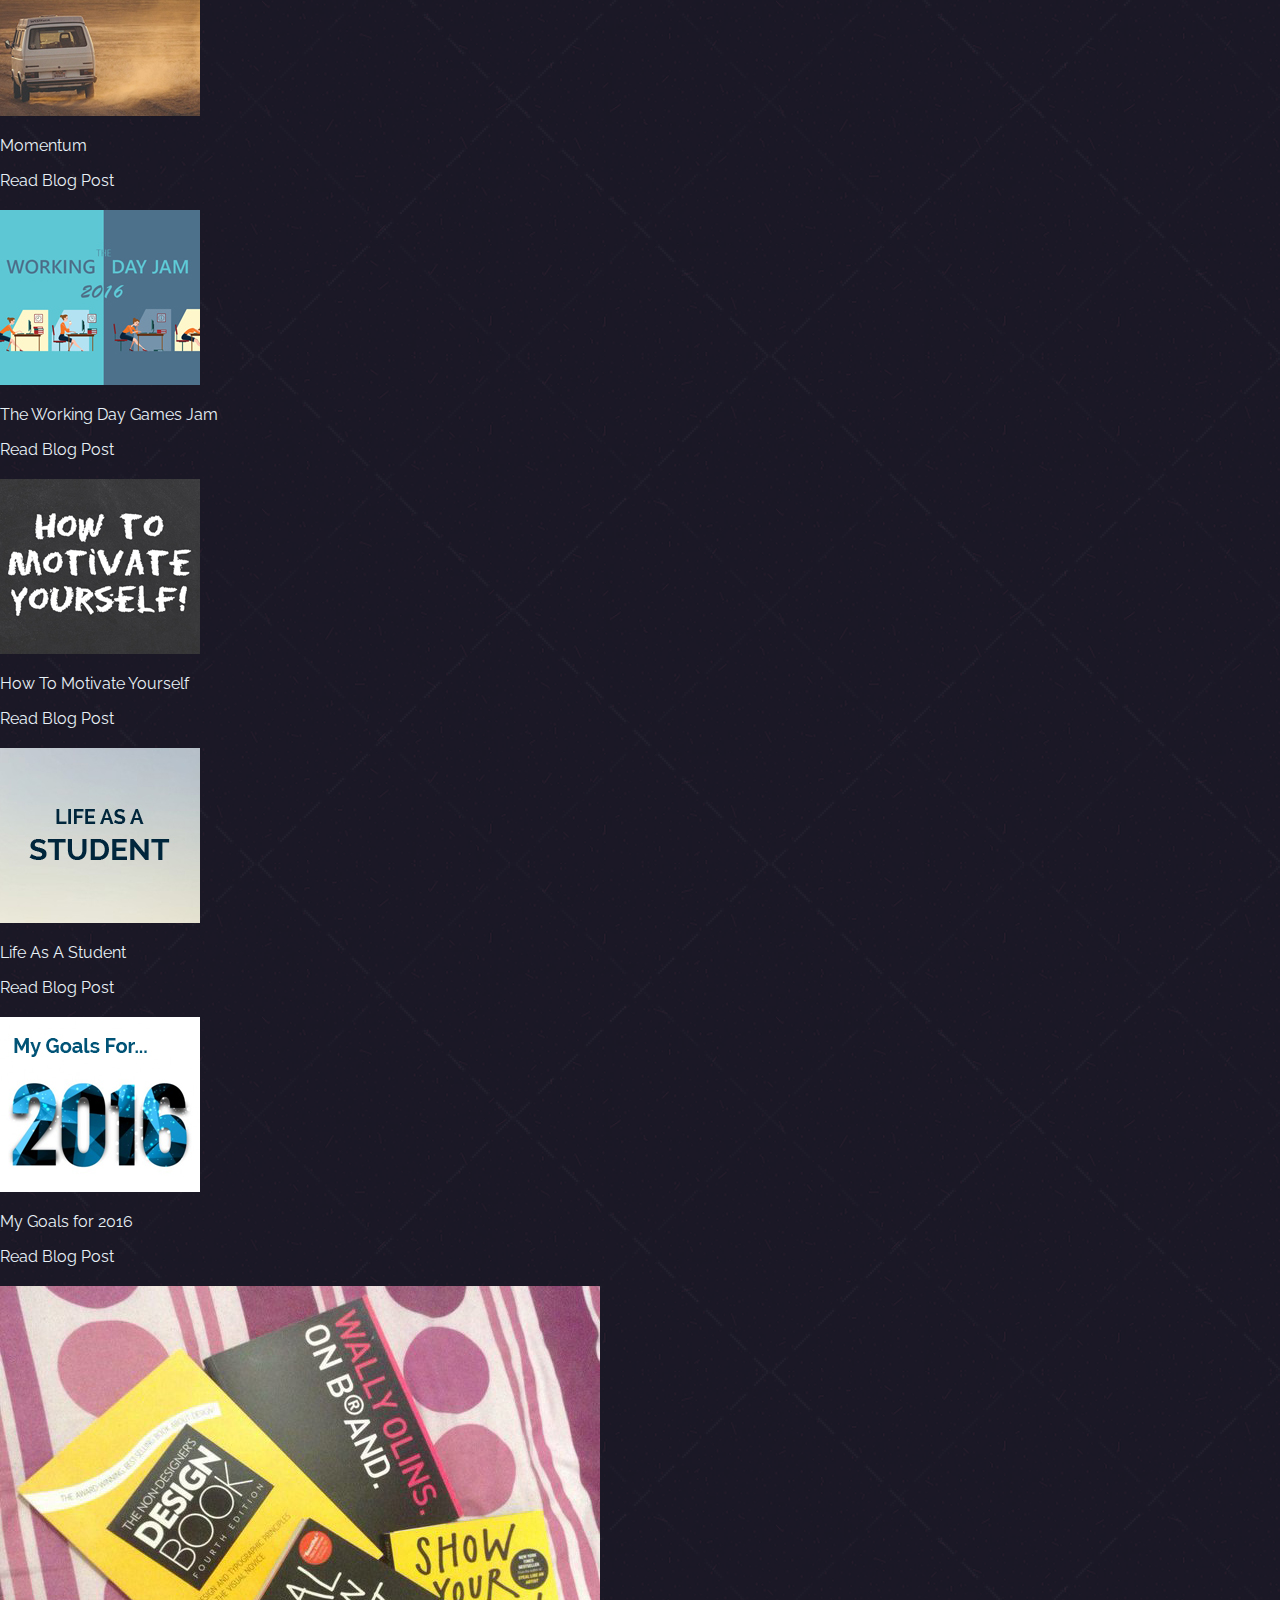
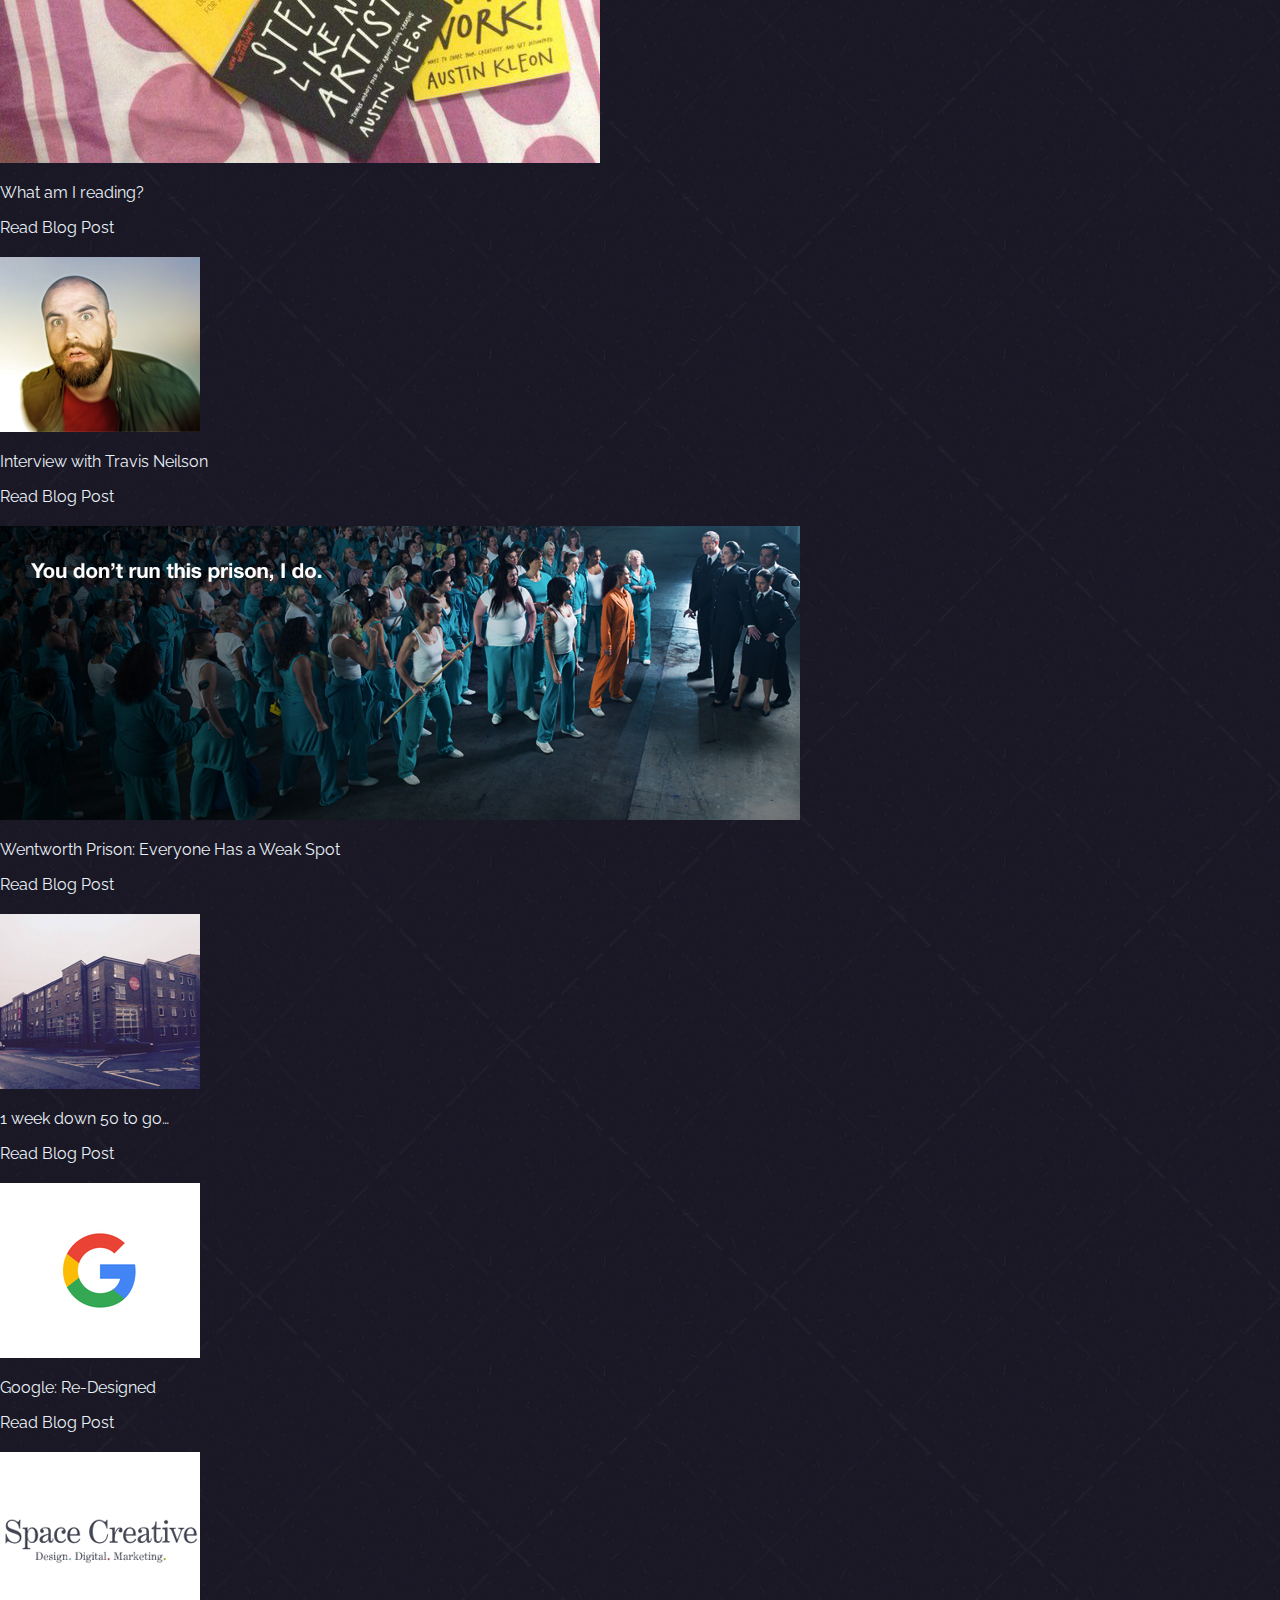
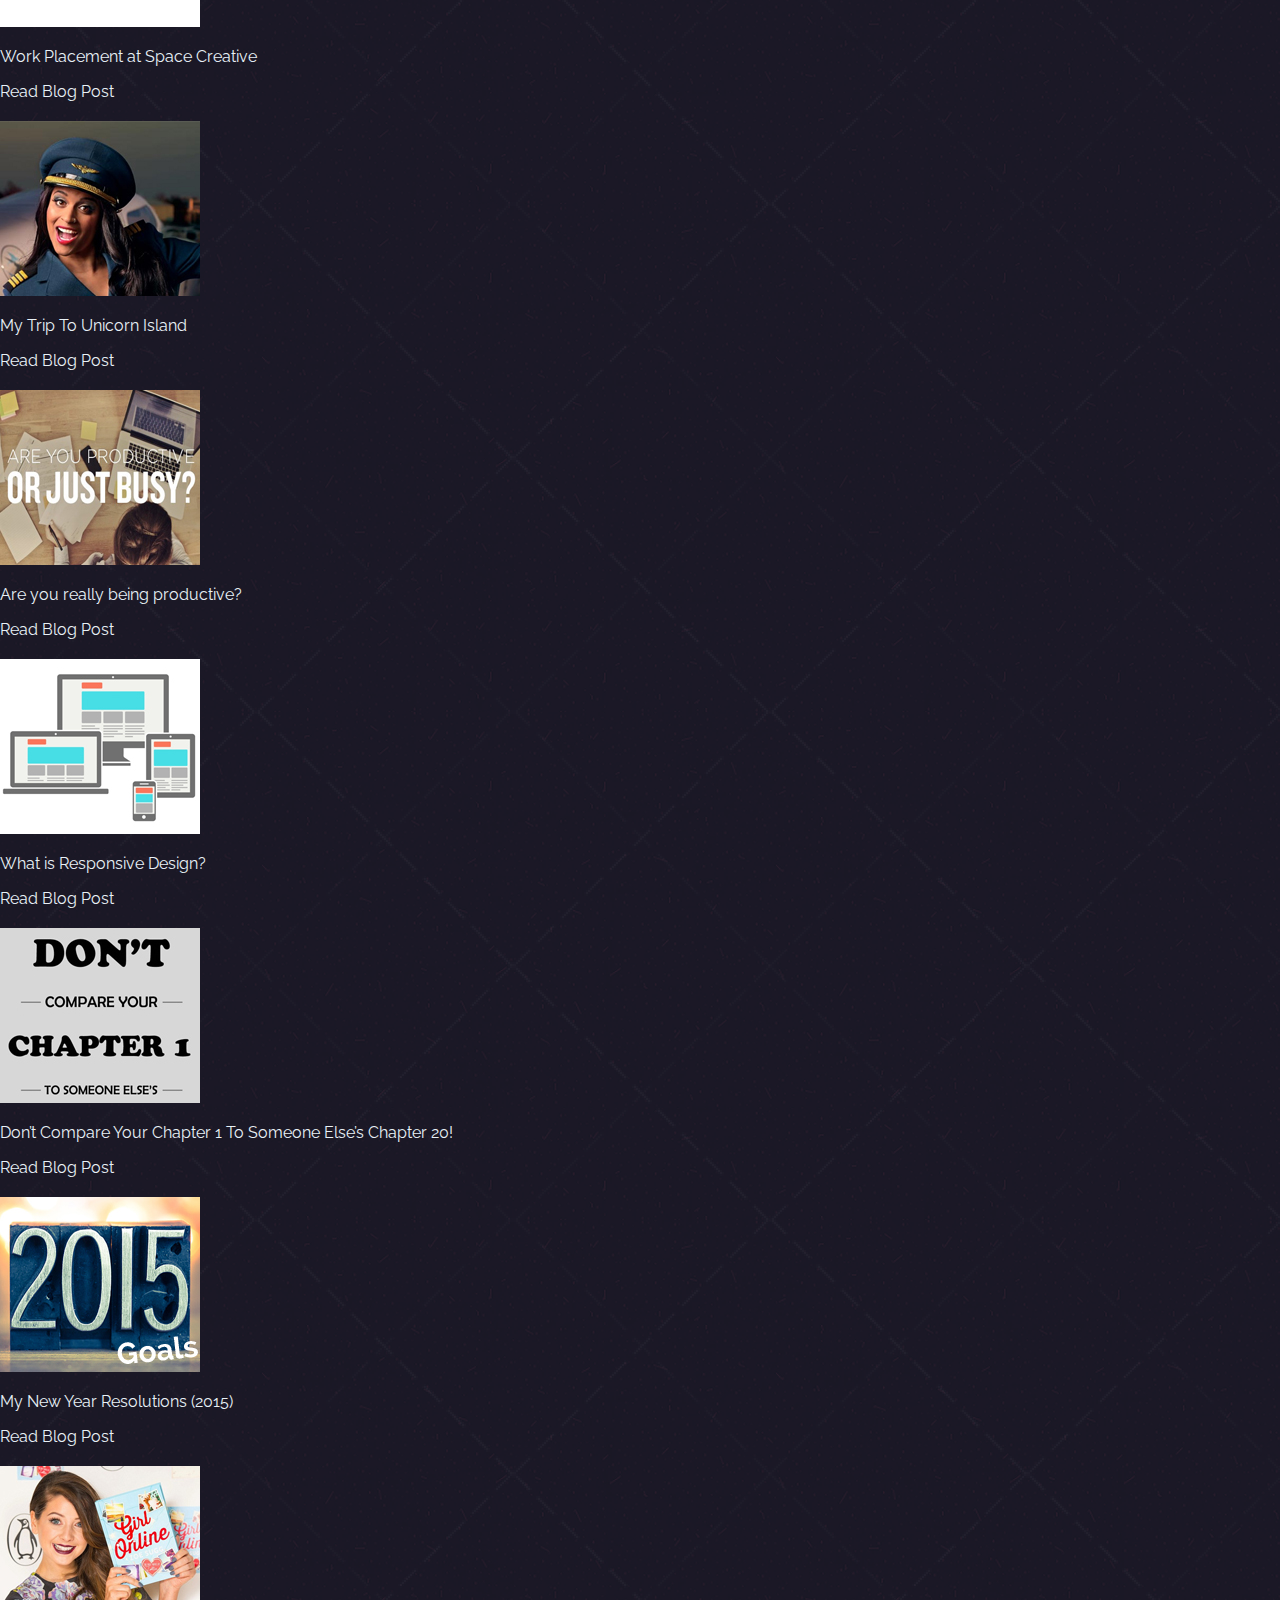
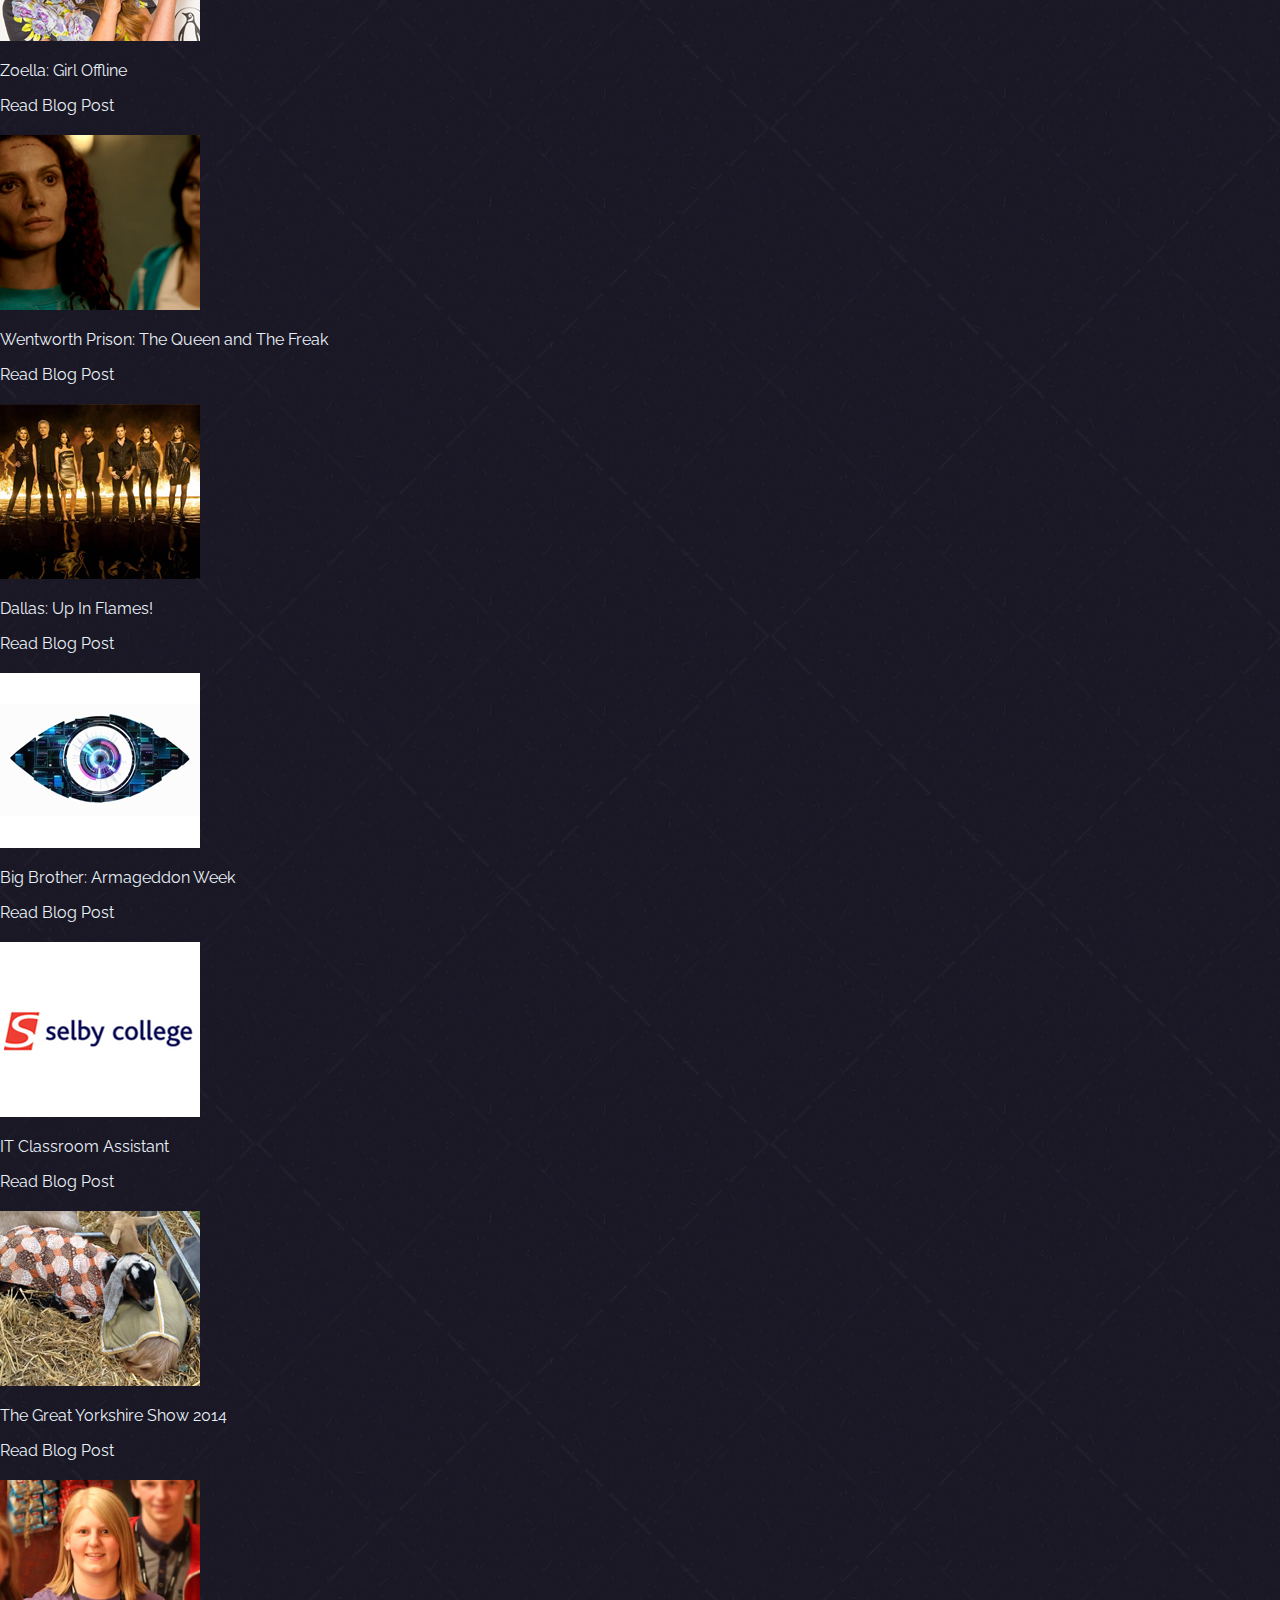
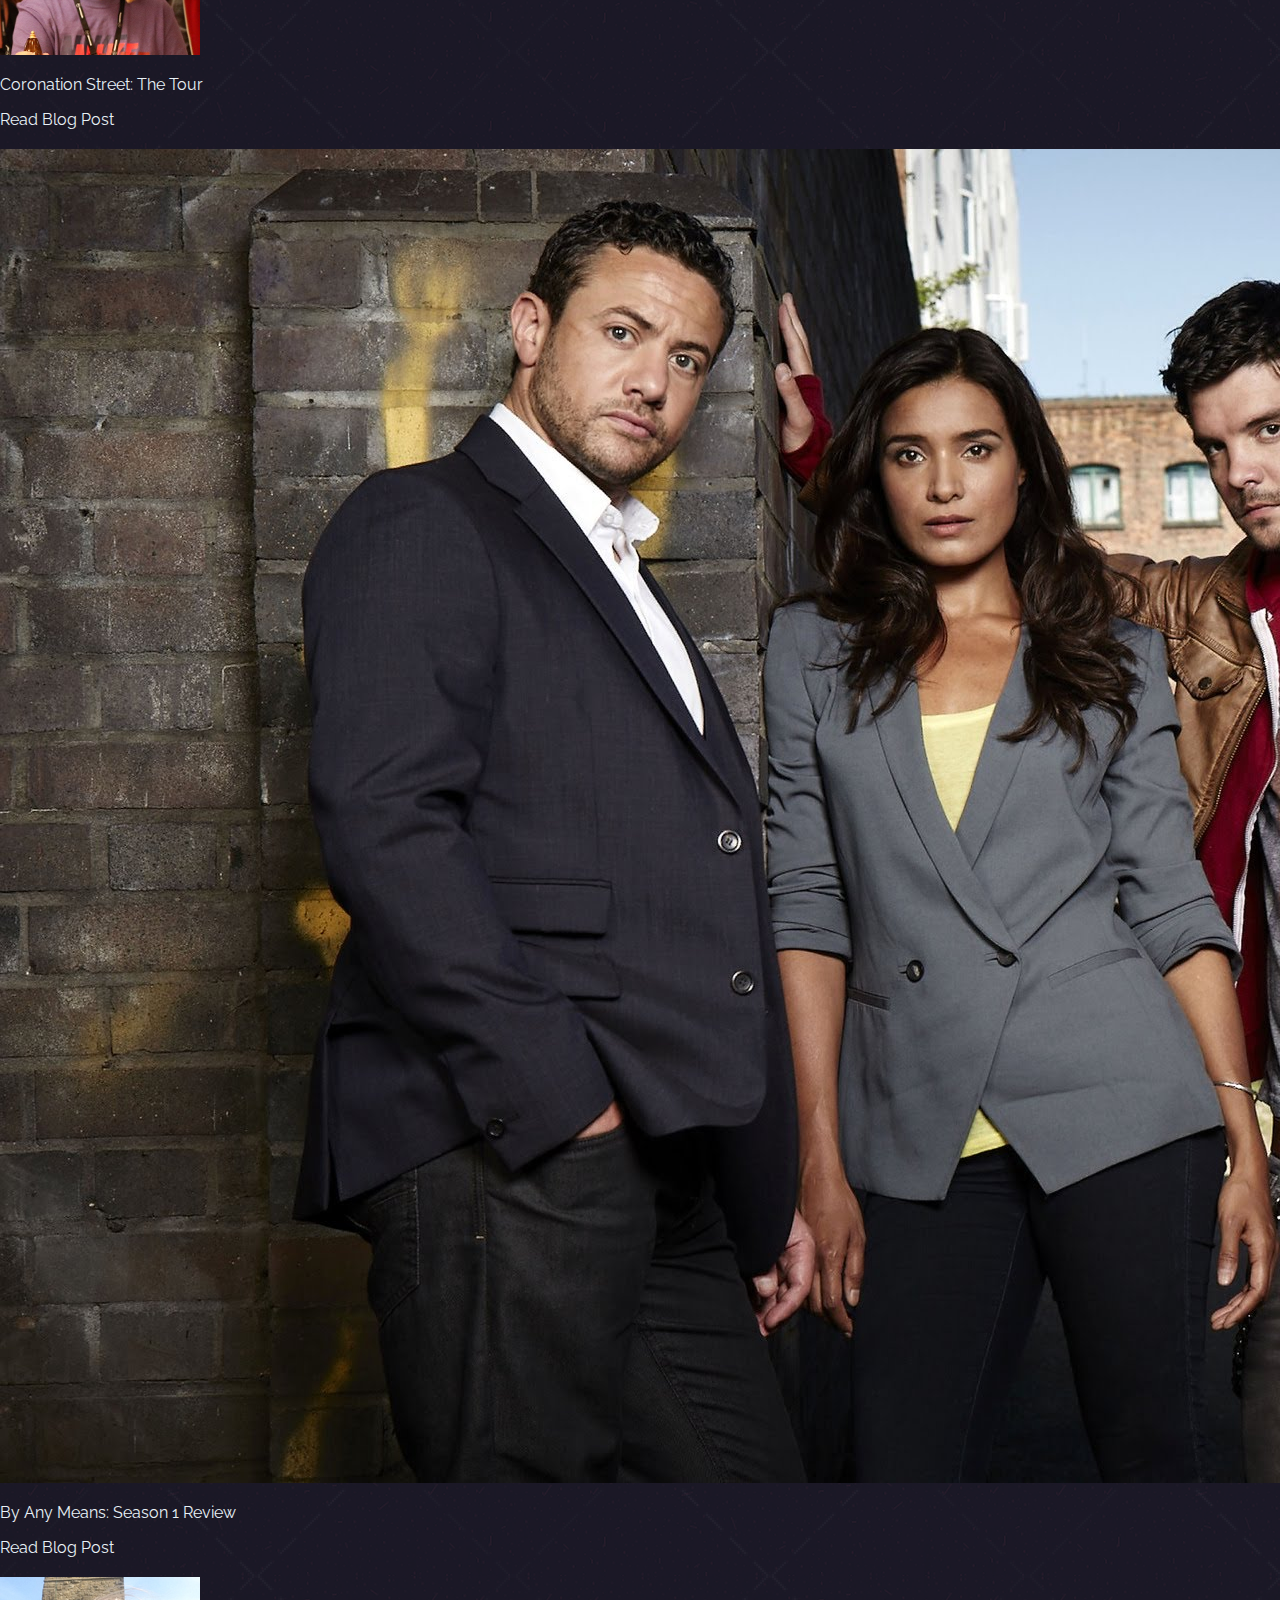
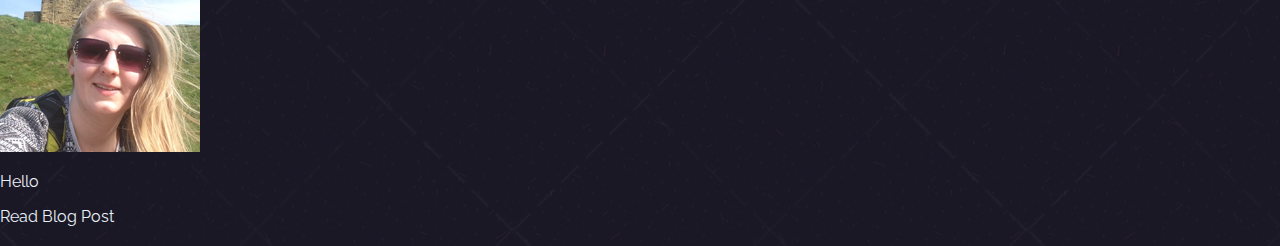
<file: blog.html>
<!DOCTYPE html>
<html lang="en">
    <head>
        <title>Blog: Sophie Thomas</title>
        <meta charset="utf-8"/>
        <meta http-equiv="X-UA-Compatible" content="IE=edge"/>
        <meta name="viewport" content="width=device-width, initial-scale=1.0"/>
        <meta name="author" content="Sophie Thomas"/>
        <meta name="description" content="Hey! My name is Sophie Thomas and I am a student with the ambition to become a Web Designer. In my spare time I love to design and develop websites, produce YouTube videos, write articles and take photos when I’m out and about."/>
        <meta name="keywords" content="Sophie Thomas, Web Designer, Web Developer, Designer, Projects, Videos, Blog"/>
        <meta name="twitter:card" content="summary" />
        <meta name="twitter:site" content="@SophieThomas97" />
        <meta name="twitter:title" content="Blog" />
        <meta name="twitter:description" content="In my spare time, I write articles for my blog. These articles are about my life, hobbies and interests. I aim to publish one article a month but often publish more." />
        <meta name="twitter:image" content="http://sophiethomas.co.uk/assets/images/author.jpg" />
        <link rel="stylesheet" href="assets/css/main.css" type="text/css"/>
        <link rel="stylesheet" href="assets/css/animate.css" type="text/css"/>
        <link href="assets/images/favicon.png" rel="shortcut icon" type="image/png"/>
    </head>
    
    <body>
    
        <div id="container">
        
            <header>
                <a href="index.html"><img src="assets/images/logo.png" class="logo" alt="Sophie Thomas"/></a>
                
                <nav class="dNav">
                    <ul>
                        <li><a href="projects.html">Projects</a>
                        </li><li><a href="blog.html">Blog</a>
                        </li><li><a href="videos.html">Videos</a>
                        </li><li><a href="achievements.html">Achievements</a></li>
                    </ul>
                </nav><!-- /.dNav -->
                
                <nav class="mNav">
                    <div class="clicknav">
                        <button class="hamburger" type="button">
                            <span class="hamburger-box">
                                <span class="hamburger-inner"></span>
                            </span>
                        </button>
                        <div class="clear"></div>
                        <ul class="menu-items">
                            <li><a href="projects.html">Projects</a>
                            </li><li><a href="blog.html">Blog</a>
                            </li><li><a href="videos.html">Videos</a>
                            </li><li><a href="achievements.html">Achievements</a></li> 
                        </ul>
                    </div>
                </nav><!-- /.mNav -->
                
            </header><!-- /header -->
            
            <div class="blog">
            
                <h1>Blog</h1>
                <p>In my spare time, I write articles for my blog. These articles are about my life, hobbies and interests. I have been blogging for many years and through doing so I have been able to improve my writing skills which have helped in other areas of what I do. </p>

                <hr class="lg"><div class="clear"></div>
                
                <ul id="filters" class="clear">
                    <li class="Bfilter" data-filter=".Ball">All</li>
                    <li class="Bfilter" data-filter=".outings">Out &amp; About</li>
                    <li class="Bfilter" data-filter=".thoughts">Thoughts &amp; Advice</li>
                    <li class="Bfilter" data-filter=".wd">Web Design &amp; Development</li>
                    <li class="Bfilter" data-filter=".tv">TV Reviews</li>
                    <li class="Bfilter" data-filter=".interview">Interviews</li>
                </ul>
                
                <div id="blog-list">
                    
                    <div class="article Ball outings" data-cat="outings">
                        <a href="articles/2016-09-10-reasonsto.html">
                          <img src="assets/images/articles/2016/reasonsto2016.jpg" alt="Blog Thumbnail"/>
                          <div class="overlay">
                            <p>Reasonsto: Design, Code &amp; Create | 2016</p>
                            <p class="sub">Read Blog Post</p>
                          </div>
                        </a>
                    </div>
                    
                    <div class="article Ball thoughts" data-cat="thoughts">
                        <a href="articles/2016-08-20-make-ideas-happen.html">
                          <img src="assets/images/articles/2016/make-ideas-happen.jpg" alt="Blog Thumbnail"/>
                          <div class="overlay">
                            <p>Make Ideas Happen</p>
                            <p class="sub">Read Blog Post</p>
                          </div>
                        </a>
                    </div>
                    
                    <div class="article Ball tv" data-cat="tv">
                        <a href="articles/2016-06-11-and-on-that-bombsh.html">
                          <img src="assets/images/articles/2016/top-gear-2016.jpg" alt="Blog Thumbnail"/>
                          <div class="overlay">
                            <p>And On That Bombsh…</p>
                            <p class="sub">Read Blog Post</p>
                          </div>
                        </a>
                    </div>
                    
                    <div class="article Ball outings thoughts" data-cat="outings">
                        <a href="articles/2016-06-04-my-first-ever-talk.html">
                          <img src="assets/images/articles/2016/first-talk.jpg" alt="Blog Thumbnail"/>
                          <div class="overlay">
                            <p>My First Ever Talk...</p>
                            <p class="sub">Read Blog Post</p>
                          </div>
                        </a>
                    </div>
                    
                    <div class="article Ball thoughts wd" data-cat="thoughts">
                        <a href="articles/2016-05-21-should-you-use-a-website-builder.html">
                          <img src="assets/images/articles/2016/website-builders.jpg" alt="Blog Thumbnail"/>
                          <div class="overlay">
                            <p>Should you use a Website Builder?</p>
                            <p class="sub">Read Blog Post</p>
                          </div>
                        </a>
                    </div>
                    
                    <div class="article Ball outings" data-cat="outings">
                        <a href="articles/2016-05-14-having-fun-in-the-sun.html">
                          <img src="assets/images/articles/2016/castle-hill.jpg" alt="Blog Thumbnail"/>
                          <div class="overlay">
                            <p>Having Fun In The Sun!</p>
                            <p class="sub">Read Blog Post</p>
                          </div>
                        </a>
                    </div>
                    
                    <div class="article Ball outings" data-cat="outings">
                        <a href="articles/2016-05-07-my-first-tattoo.html">
                          <img src="assets/images/articles/2016/first-tattoo.jpg" alt="Blog Thumbnail"/>
                          <div class="overlay">
                            <p>My First Tattoo</p>
                            <p class="sub">Read Blog Post</p>
                          </div>
                        </a>
                    </div>
                    
                    <div class="article Ball thoughts" data-cat="thoughts">
                        <a href="articles/2016-04-22-why-do-I-keep-a-diary.html">
                          <img src="assets/images/articles/2016/diary.jpg" alt="Blog Thumbnail"/>
                          <div class="overlay">
                            <p>Why do I keep a diary?</p>
                            <p class="sub">Read Blog Post</p>
                          </div>
                        </a>
                    </div>
                    
                    <div class="article Ball thoughts" data-cat="thoughts">
                        <a href="articles/2016-03-23-increase-productivity.html">
                          <img src="assets/images/articles/2016/productivity.jpg" alt="Blog Thumbnail"/>
                          <div class="overlay">
                            <p>How can I increase my productivity?</p>
                            <p class="sub">Read Blog Post</p>
                          </div>
                        </a>
                    </div>
                    
                    <div class="article Ball thoughts" data-cat="thoughts">
                        <a href="articles/2016-03-13-momentum.html">
                          <img src="assets/images/articles/2016/momentum.jpg" alt="Blog Thumbnail"/>
                          <div class="overlay">
                            <p>Momentum</p>
                            <p class="sub">Read Blog Post</p>
                          </div>
                        </a>
                    </div>
                    
                    <div class="article Ball outings" data-cat="outings">
                        <a href="articles/2016-03-02-the-working-day-games-jam.html">
                          <img src="assets/images/articles/2016/games-jam-2016.jpg" alt="Blog Thumbnail"/>
                          <div class="overlay">
                            <p>The Working Day Games Jam</p>
                            <p class="sub">Read Blog Post</p>
                          </div>
                        </a>
                    </div>
                    
                    <div class="article Ball thoughts" data-cat="thoughts">
                        <a href="articles/2016-02-19-how-to-motivate-yourself.html">
                          <img src="assets/images/articles/2016/motivation.jpg" alt="Blog Thumbnail"/>
                          <div class="overlay">
                            <p>How To Motivate Yourself</p>
                            <p class="sub">Read Blog Post</p>
                          </div>
                        </a>
                    </div>
                    
                    <div class="article Ball thoughts interview" data-cat="thoughts">
                        <a href="articles/2016-01-20-life-as-a-student.html">
                          <img src="assets/images/articles/2016/life-as-a-student.jpg" alt="Blog Thumbnail"/>
                          <div class="overlay">
                            <p>Life As A Student</p>
                            <p class="sub">Read Blog Post</p>
                          </div>
                        </a>
                    </div>
                    
                    <div class="article Ball" data-cat="Ball">
                        <a href="articles/2016-01-01-my-goals-for-2016.html">
                          <img src="assets/images/articles/2016/2016-goals.jpg" alt="Blog Thumbnail"/>
                          <div class="overlay">
                            <p>My Goals for 2016</p>
                            <p class="sub">Read Blog Post</p>
                          </div>
                        </a>
                    </div>
                    
                    <div class="article Ball thoughts" data-cat="thoughts">
                        <a href="articles/2015-12-16-what-am-I-reading.html">
                          <img src="assets/images/articles/2015/books.jpg" alt="Blog Thumbnail"/>
                          <div class="overlay">
                            <p>What am I reading?</p>
                            <p class="sub">Read Blog Post</p>
                          </div>
                        </a>
                    </div>
                    
                    <div class="article Ball interview" data-cat="interview">
                        <a href="articles/2015-11-11-interview-with-travis-neilson.html">
                          <img src="assets/images/articles/2015/travis-interview.jpg" alt="Blog Thumbnail"/>
                          <div class="overlay">
                            <p>Interview with Travis Neilson</p>
                            <p class="sub">Read Blog Post</p>
                          </div>
                        </a>
                    </div>
                    
                    <div class="article Ball tv" data-cat="tv">
                        <a href="articles/2015-10-16-wentworth-prison-season-3-review.html">
                          <img src="assets/images/articles/2015/wentworth-s3.jpg" alt="Blog Thumbnail"/>
                          <div class="overlay">
                            <p>Wentworth Prison: Everyone Has a Weak Spot</p>
                            <p class="sub">Read Blog Post</p>
                          </div>
                        </a>
                    </div>
                    
                    <div class="article Ball thoughts" data-cat="thoughts">
                        <a href="articles/2015-09-14-1-week-down-50-to-go.html">
                          <img src="assets/images/articles/2015/uni-wk1.jpg" alt="Blog Thumbnail"/>
                          <div class="overlay">
                            <p>1 week down 50 to go…</p>
                            <p class="sub">Read Blog Post</p>
                          </div>
                        </a>
                    </div>
                    
                    <div class="article Ball thoughts" data-cat="thoughts">
                        <a href="articles/2015-09-04-google-redesigned.html">
                          <img src="assets/images/articles/2015/google-redesign.jpg" alt="Blog Thumbnail"/>
                          <div class="overlay">
                            <p>Google: Re-Designed</p>
                            <p class="sub">Read Blog Post</p>
                          </div>
                        </a>
                    </div>
                    
                    <div class="article Ball outings thoughts wd" data-cat="outings">
                        <a href="articles/2015-07-15-work-placement-at-space-creative.html">
                          <img src="assets/images/articles/2015/space-creative.jpg" alt="Blog Thumbnail"/>
                          <div class="overlay">
                            <p>Work Placement at Space Creative</p>
                            <p class="sub">Read Blog Post</p>
                          </div>
                        </a>
                    </div>
                    
                    <div class="article Ball outings" data-cat="outings">
                        <a href="articles/2015-06-25-my-trip-to-unicorn-island.html">
                          <img src="assets/images/articles/2015/at2ui-tour.jpg" alt="Blog Thumbnail"/>
                          <div class="overlay">
                            <p>My Trip To Unicorn Island</p>
                            <p class="sub">Read Blog Post</p>
                          </div>
                        </a>
                    </div>
                    
                    <div class="article Ball thoughts" data-cat="thoughts">
                        <a href="articles/2015-06-08-are-you-really-being-productive.html">
                          <img src="assets/images/articles/2015/productive.jpg" alt="Blog Thumbnail"/>
                          <div class="overlay">
                            <p>Are you really being productive?</p>
                            <p class="sub">Read Blog Post</p>
                          </div>
                        </a>
                    </div>
                    
                    <div class="article Ball wd" data-cat="wd">
                        <a href="articles/2015-04-17-what-is-responsive-design.html">
                          <img src="assets/images/articles/2015/responsive-design.jpg" alt="Blog Thumbnail"/>
                          <div class="overlay">
                            <p>What is Responsive Design?</p>
                            <p class="sub">Read Blog Post</p>
                          </div>
                        </a>
                    </div>
                    
                    <div class="article Ball thoughts" data-cat="thoughts">
                        <a href="articles/2015-02-01-dont-compare-your-chapter-1.html">
                          <img src="assets/images/articles/2015/dont-compare.jpg" alt="Blog Thumbnail"/>
                          <div class="overlay">
                            <p>Don’t Compare Your Chapter 1 To Someone Else’s Chapter 20!</p>
                            <p class="sub">Read Blog Post</p>
                          </div>
                        </a>
                    </div>
                    
                    <div class="article Ball" data-cat="Ball">
                        <a href="articles/2015-01-10-new-year-resolutions-2015.html">
                          <img src="assets/images/articles/2015/2015-goals.jpg" alt="Blog Thumbnail"/>
                          <div class="overlay">
                            <p>My New Year Resolutions (2015)</p>
                            <p class="sub">Read Blog Post</p>
                          </div>
                        </a>
                    </div>
                    
                    <div class="article Ball thoughts" data-cat="thoughts">
                        <a href="articles/2014-12-09-zoella-girl-offline.html">
                          <img src="assets/images/articles/2014/zoella-offline.jpg" alt="Blog Thumbnail"/>
                          <div class="overlay">
                            <p>Zoella: Girl Offline</p>
                            <p class="sub">Read Blog Post</p>
                          </div>
                        </a>
                    </div>
                    
                    <div class="article Ball tv" data-cat="tv">
                        <a href="articles/2014-11-20-wentworth-prison-season-2-review.html">
                          <img src="assets/images/articles/2014/wentworth-s2.jpg" alt="Blog Thumbnail"/>
                          <div class="overlay">
                            <p>Wentworth Prison: The Queen and The Freak</p>
                            <p class="sub">Read Blog Post</p>
                          </div>
                        </a>
                    </div>
                    
                    <div class="article Ball tv" data-cat="tv">
                        <a href="articles/2014-10-27-dallas-review.html">
                          <img src="assets/images/articles/2014/dallas-flames.jpg" alt="Blog Thumbnail"/>
                          <div class="overlay">
                            <p>Dallas: Up In Flames!</p>
                            <p class="sub">Read Blog Post</p>
                          </div>
                        </a>
                    </div>
                    
                    <div class="article Ball tv" data-cat="tv">
                        <a href="articles/2014-07-23-big-brother-armageddon-week.html">
                          <img src="assets/images/articles/2014/bb-armageddon.jpg" alt="Blog Thumbnail"/>
                          <div class="overlay">
                            <p>Big Brother: Armageddon Week</p>
                            <p class="sub">Read Blog Post</p>
                          </div>
                        </a>
                    </div>
                    
                    <div class="article Ball outings" data-cat="outings">
                        <a href="articles/2014-07-20-it-classroom-assistant.html">
                          <img src="assets/images/articles/2014/sc-classroom-assistant.jpg" alt="Blog Thumbnail"/>
                          <div class="overlay">
                            <p>IT Classroom Assistant</p>
                            <p class="sub">Read Blog Post</p>
                          </div>
                        </a>
                    </div>
                    
                    <div class="article Ball outings" data-cat="outings">
                        <a href="articles/2014-07-15-the-great-yorkshire-show.html">
                          <img src="assets/images/articles/2014/yorkshire-show-2014.jpg" alt="Blog Thumbnail"/>
                          <div class="overlay">
                            <p>The Great Yorkshire Show 2014</p>
                            <p class="sub">Read Blog Post</p>
                          </div>
                        </a>
                    </div>
                    
                    <div class="article Ball outings" data-cat="outings">
                        <a href="articles/2014-07-01-coronation-street-the-tour.html">
                          <img src="assets/images/articles/2014/corrie-tour-2014.jpg" alt="Blog Thumbnail"/>
                          <div class="overlay">
                            <p>Coronation Street: The Tour</p>
                            <p class="sub">Read Blog Post</p>
                          </div>
                        </a>
                    </div>
                    
                    <div class="article Ball tv" data-cat="tv">
                        <a href="articles/2013-10-28-by-any-means-review.html">
                          <img src="assets/images/articles/2013/by-any-means.jpg" alt="Blog Thumbnail"/>
                          <div class="overlay">
                            <p>By Any Means: Season 1 Review</p>
                            <p class="sub">Read Blog Post</p>
                          </div>
                        </a>
                    </div>
                    
                    <div class="article Ball" data-cat="Ball">
                        <a href="articles/2013-10-27-hello.html">
                          <img src="assets/images/articles/2013/hello.jpg" alt="Blog Thumbnail"/>
                          <div class="overlay">
                            <p>Hello</p>
                            <p class="sub">Read Blog Post</p>
                          </div>
                        </a>
                    </div>
                    
                </div><!-- ./#blog-list -->
                
            </div><!-- /.blog -->
            
            <footer>
                <p><script type="text/javascript">document.write(new Date().getFullYear());</script> © <a href="index.html" class="link">Sophie Thomas.</a> All Rights Reserved.</p>
            </footer>
            
        </div><!-- /#container -->
        
    <script src="assets/js/jquery-2.1.4.min.js"></script>
    <script src="assets/js/jquery.mixitup.min.js"></script>
    <script src="assets/js/functions.js"></script>
    </body>
</html>
</file>
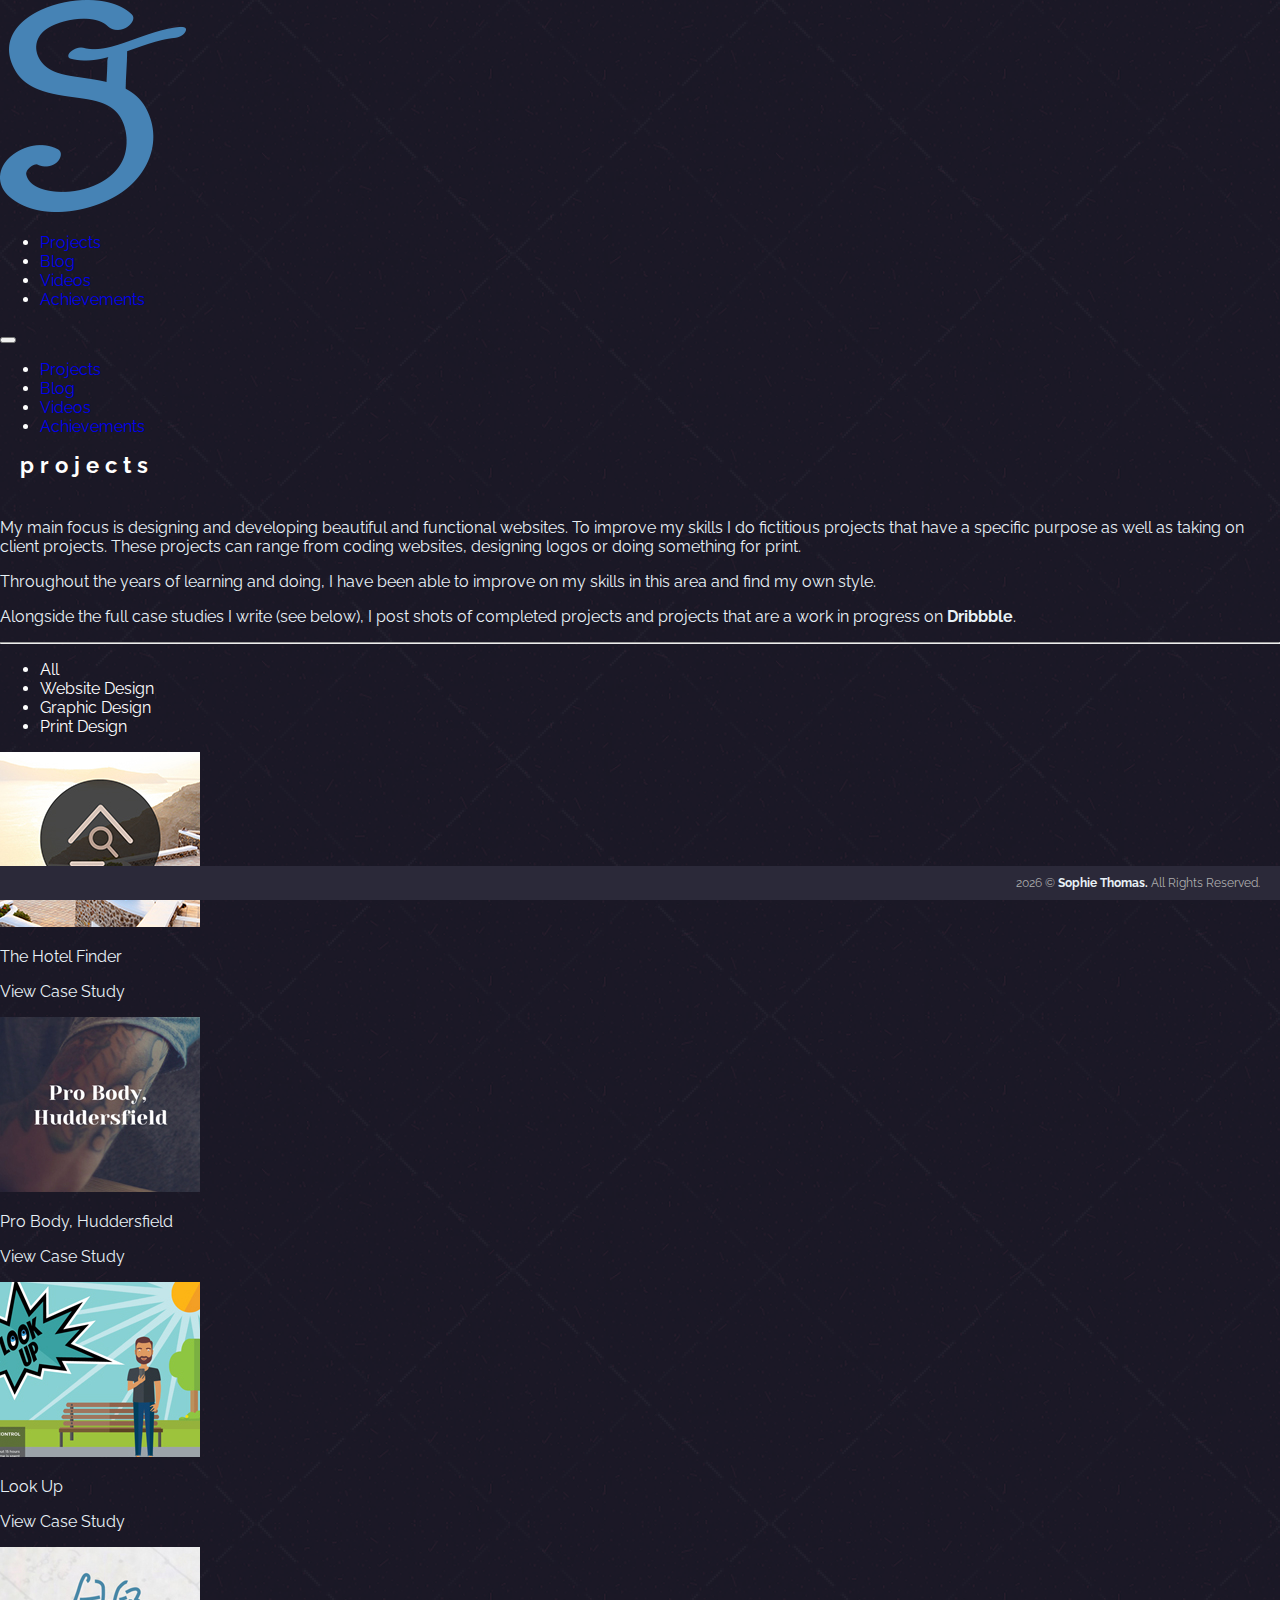
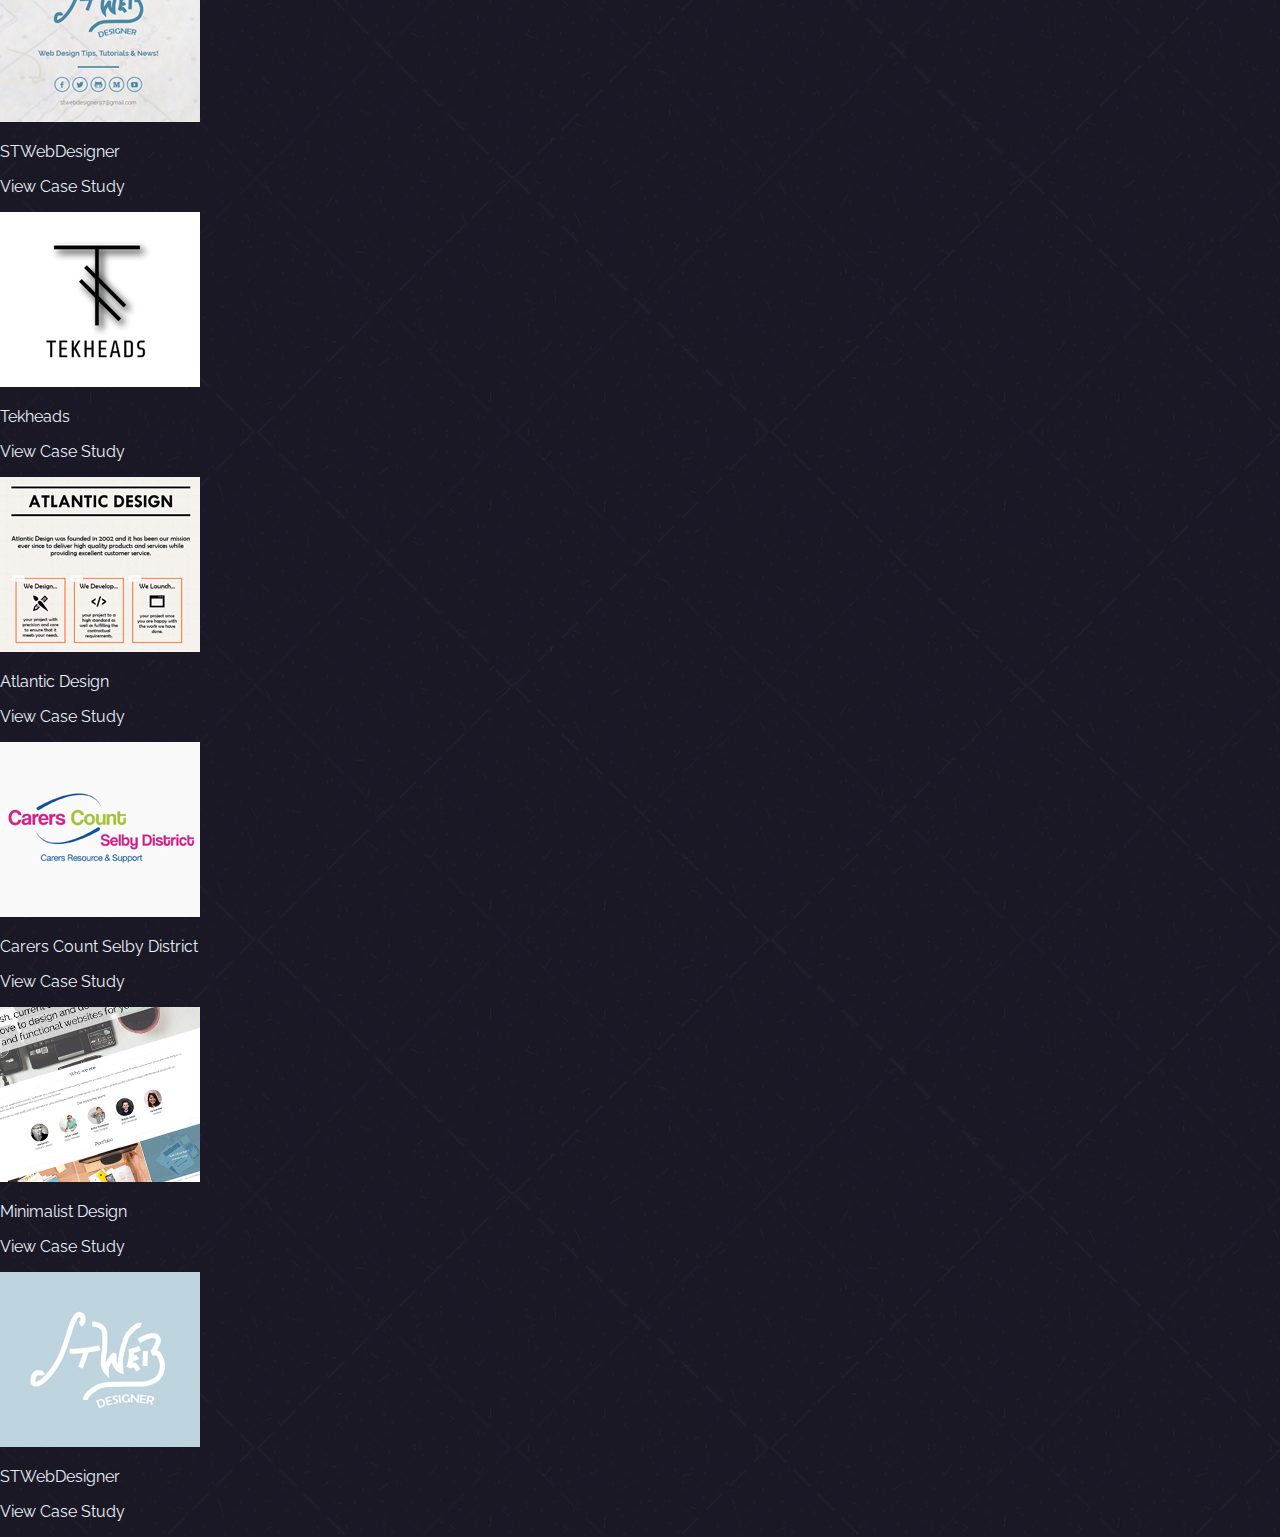
<file: projects.html>
<!DOCTYPE html>
<html lang="en">
    <head>
        <title>Projects: Sophie Thomas</title>
        <meta charset="utf-8"/>
        <meta http-equiv="X-UA-Compatible" content="IE=edge"/>
        <meta name="viewport" content="width=device-width, initial-scale=1.0"/>
        <meta name="author" content="Sophie Thomas"/>
        <meta name="description" content="Hey! My name is Sophie Thomas and I am a student with the ambition to become a Web Designer. In my spare time I love to design and develop websites, produce YouTube videos, write articles and take photos when I’m out and about."/>
        <meta name="keywords" content="Sophie Thomas, Web Designer, Web Developer, Designer, Projects, Videos, Blog"/>
        <meta name="twitter:card" content="summary" />
        <meta name="twitter:site" content="@SophieThomas97" />
        <meta name="twitter:title" content="Projects" />
        <meta name="twitter:description" content="My main focus is designing and developing beautiful and functional websites. To improve on my skills I do fictitious projects that have a specific purpose as well as taking on client projects. These projects can range from coding websites, designing logos or doing something for print." />
        <meta name="twitter:image" content="http://sophiethomas.co.uk/assets/images/author.jpg" />
        <link rel="stylesheet" href="assets/css/main.css" type="text/css"/>
        <link rel="stylesheet" href="assets/css/animate.css" type="text/css"/>
        <link href="assets/images/favicon.png" rel="shortcut icon" type="image/png"/>
    </head>
    
    <body>
    
        <div id="container">
        
            <header>
                <a href="index.html"><img src="assets/images/logo.png" class="logo" alt="Sophie Thomas"/></a>
                
                <nav class="dNav">
                    <ul>
                        <li><a href="projects.html">Projects</a>
                        </li><li><a href="blog.html">Blog</a>
                        </li><li><a href="videos.html">Videos</a>
                        </li><li><a href="achievements.html">Achievements</a></li>
                    </ul>
                </nav><!-- /.dNav -->
                
                <nav class="mNav">
                    <div class="clicknav">
                        <button class="hamburger" type="button">
                            <span class="hamburger-box">
                                <span class="hamburger-inner"></span>
                            </span>
                        </button>
                        <div class="clear"></div>
                        <ul class="menu-items">
                            <li><a href="projects.html">Projects</a>
                            </li><li><a href="blog.html">Blog</a>
                            </li><li><a href="videos.html">Videos</a>
                            </li><li><a href="achievements.html">Achievements</a></li> 
                        </ul>
                    </div>
                </nav><!-- /.mNav -->
                
            </header><!-- /header -->
            
            <div class="projects">
            
                <h1>Projects</h1>
                <p>My main focus is designing and developing beautiful and functional websites. To improve my skills I do fictitious projects that have a specific purpose as well as taking on client projects. These projects can range from coding websites, designing logos or doing something for print.</p>
                <p>Throughout the years of learning and doing, I have been able to improve on my skills in this area and find my own style. </p>
                <p>Alongside the full case studies I write (see below), I post shots of completed projects and projects that are a work in progress on <a href="https://dribbble.com/SophieThomas" target="_blank" class="link">Dribbble</a>.</p>

                <hr class="lg"><div class="clear"></div>
                
                <ul id="filters" class="clear">
                    <li class="Pfilter" data-filter=".Pall">All</li>
                    <li class="Pfilter" data-filter=".web">Website Design</li>
                    <li class="Pfilter" data-filter=".gd">Graphic Design</li>
                    <li class="Pfilter" data-filter=".print">Print Design</li>
                </ul>
                
                <div id="project-list">
                    
                    <div class="project Pall web" data-cat="web">
                        <a href="case-study/2016-05-06-the-hotel-finder.html">
                          <img src="assets/images/projects/2016/hotel-finder.jpg" alt="Project Thumbnail"/>
                          <div class="overlay">
                            <p>The Hotel Finder</p>
                            <p class="sub">View Case Study</p>
                          </div>
                        </a>
                    </div>
                    
                    <div class="project Pall web" data-cat="web">
                        <a href="case-study/2016-05-02-probody.html">
                          <img src="assets/images/projects/2016/probody.jpg" alt="Project Thumbnail"/>
                          <div class="overlay">
                            <p>Pro Body, Huddersfield</p>
                            <p class="sub">View Case Study</p>
                          </div>
                        </a>
                    </div>
                    
                    <div class="project Pall print" data-cat="print">
                        <a href="case-study/2016-04-21-look-up.html">
                          <img src="assets/images/projects/2016/lookup.jpg" alt="Project Thumbnail"/>
                          <div class="overlay">
                            <p>Look Up</p>
                            <p class="sub">View Case Study</p>
                          </div>
                        </a>
                    </div>
                    
                    <div class="project Pall web" data-cat="web">
                        <a href="case-study/2016-03-19-stwebdesigner.html">
                          <img src="assets/images/projects/2016/stwd-rd.jpg" alt="Project Thumbnail"/>
                          <div class="overlay">
                            <p>STWebDesigner</p>
                            <p class="sub">View Case Study</p>
                          </div>
                        </a>
                    </div>
                    
                    <div class="project Pall gd" data-cat="gd">
                        <a href="case-study/2016-01-14-tekheads.html">
                          <img src="assets/images/projects/2016/tekheads.jpg" alt="Project Thumbnail"/>
                          <div class="overlay">
                            <p>Tekheads</p>
                            <p class="sub">View Case Study</p>
                          </div>
                        </a>
                    </div>
                    
                    <div class="project Pall web" data-cat="web">
                        <a href="case-study/2016-01-09-atlantic-design.html">
                          <img src="assets/images/projects/2016/atlantic-design.jpg" alt="Project Thumbnail"/>
                          <div class="overlay">
                            <p>Atlantic Design</p>
                            <p class="sub">View Case Study</p>
                          </div>
                        </a>
                    </div>
                    
                    <div class="project Pall web" data-cat="web">
                        <a href="case-study/2015-08-18-carers-count-selby.html">
                          <img src="assets/images/projects/2015/carers-count.jpg" alt="Project Thumbnail"/>
                          <div class="overlay">
                            <p>Carers Count Selby District</p>
                            <p class="sub">View Case Study</p>
                          </div>
                        </a>
                    </div>
                    
                    <div class="project Pall web" data-cat="web">
                        <a href="case-study/2015-07-16-minimalist-design.html">
                          <img src="assets/images/projects/2015/minimalist-design.jpg" alt="Project Thumbnail"/>
                          <div class="overlay">
                            <p>Minimalist Design</p>
                            <p class="sub">View Case Study</p>
                          </div>
                        </a>
                    </div>
                    
                    <div class="project Pall web" data-cat="web">
                        <a href="case-study/2015-03-28-stwebdesigner.html">
                          <img src="assets/images/projects/2015/stwd.jpg" alt="Project Thumbnail"/>
                          <div class="overlay">
                            <p>STWebDesigner</p>
                            <p class="sub">View Case Study</p>
                          </div>
                        </a>
                    </div>
                    
                </div><!-- ./#project-list -->
                
            </div><!-- /.projects -->
            
            <footer>
                <p><script type="text/javascript">document.write(new Date().getFullYear());</script> © <a href="index.html" class="link">Sophie Thomas.</a> All Rights Reserved.</p>
            </footer>
            
        </div><!-- /#container -->
        
    <script src="assets/js/jquery-2.1.4.min.js"></script>
    <script src="assets/js/jquery.mixitup.min.js"></script>
    <script src="assets/js/functions.js"></script>
    </body>
</html>
</file>
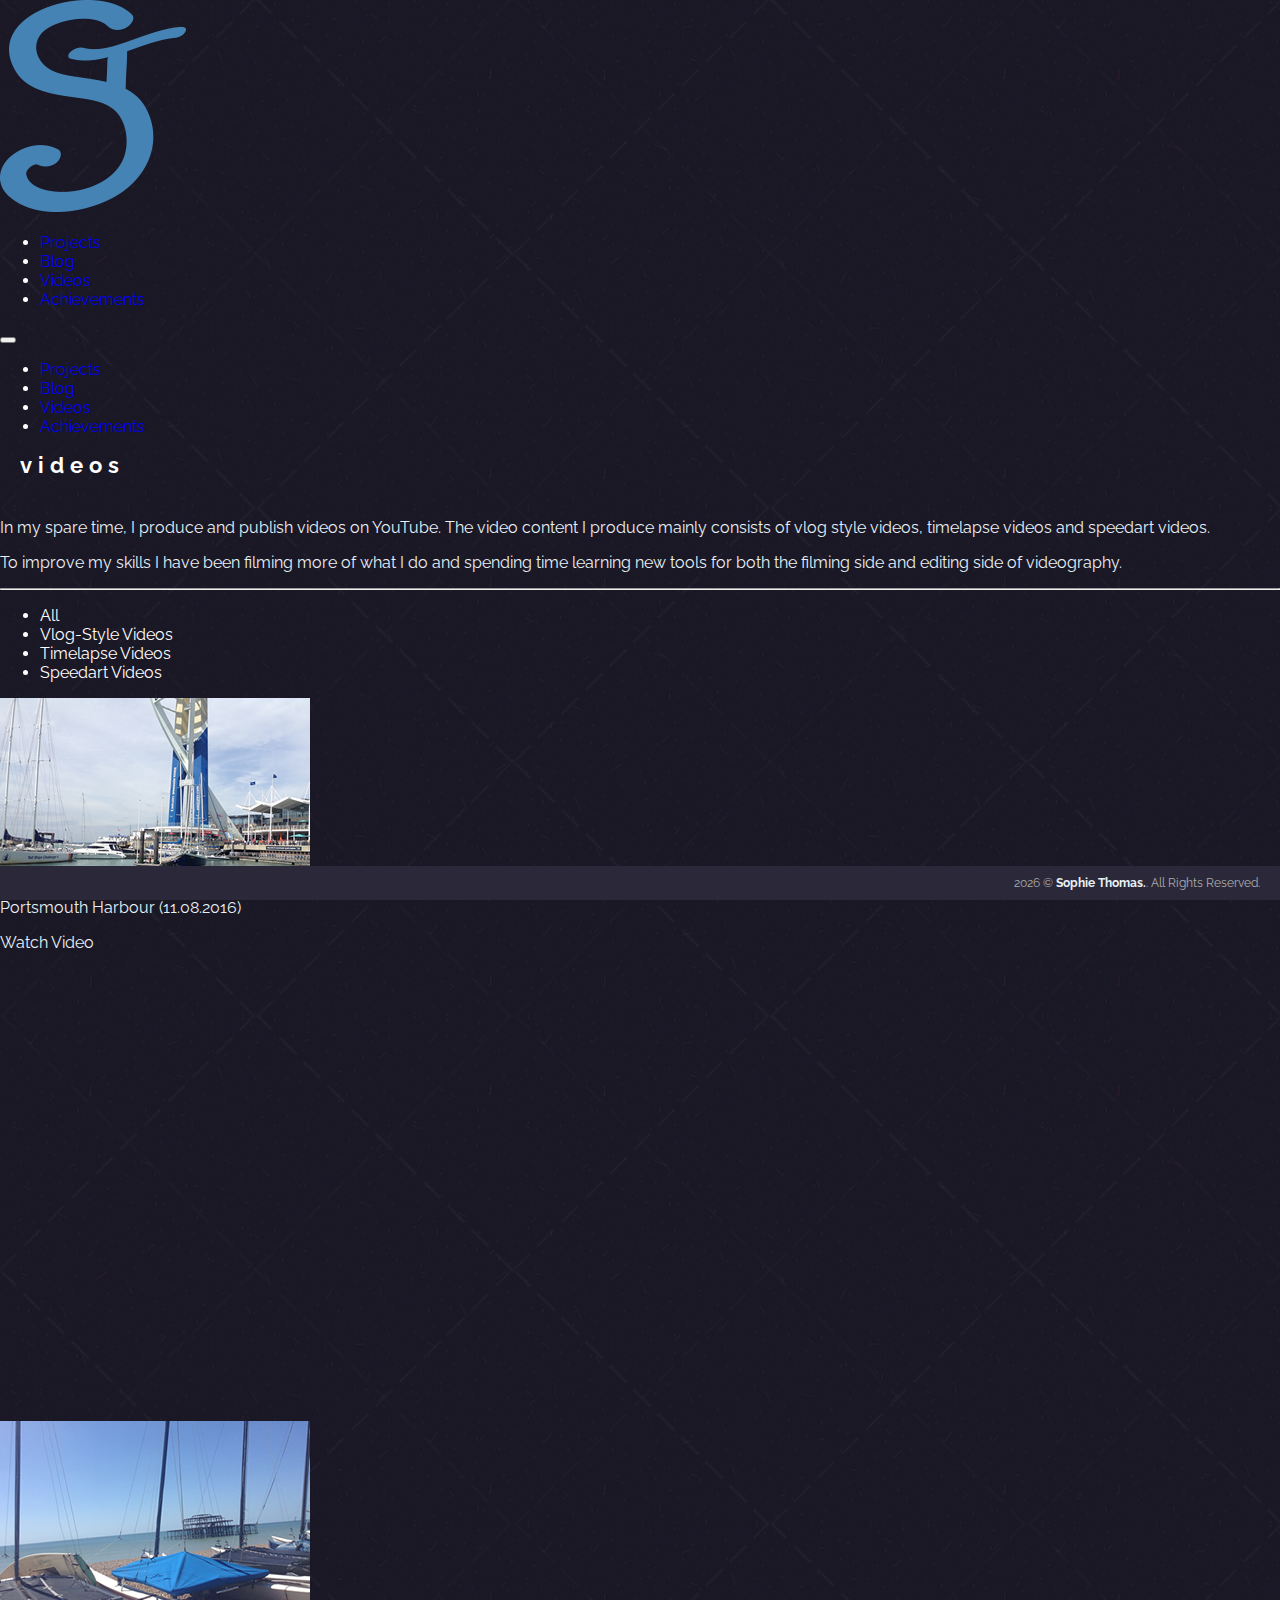
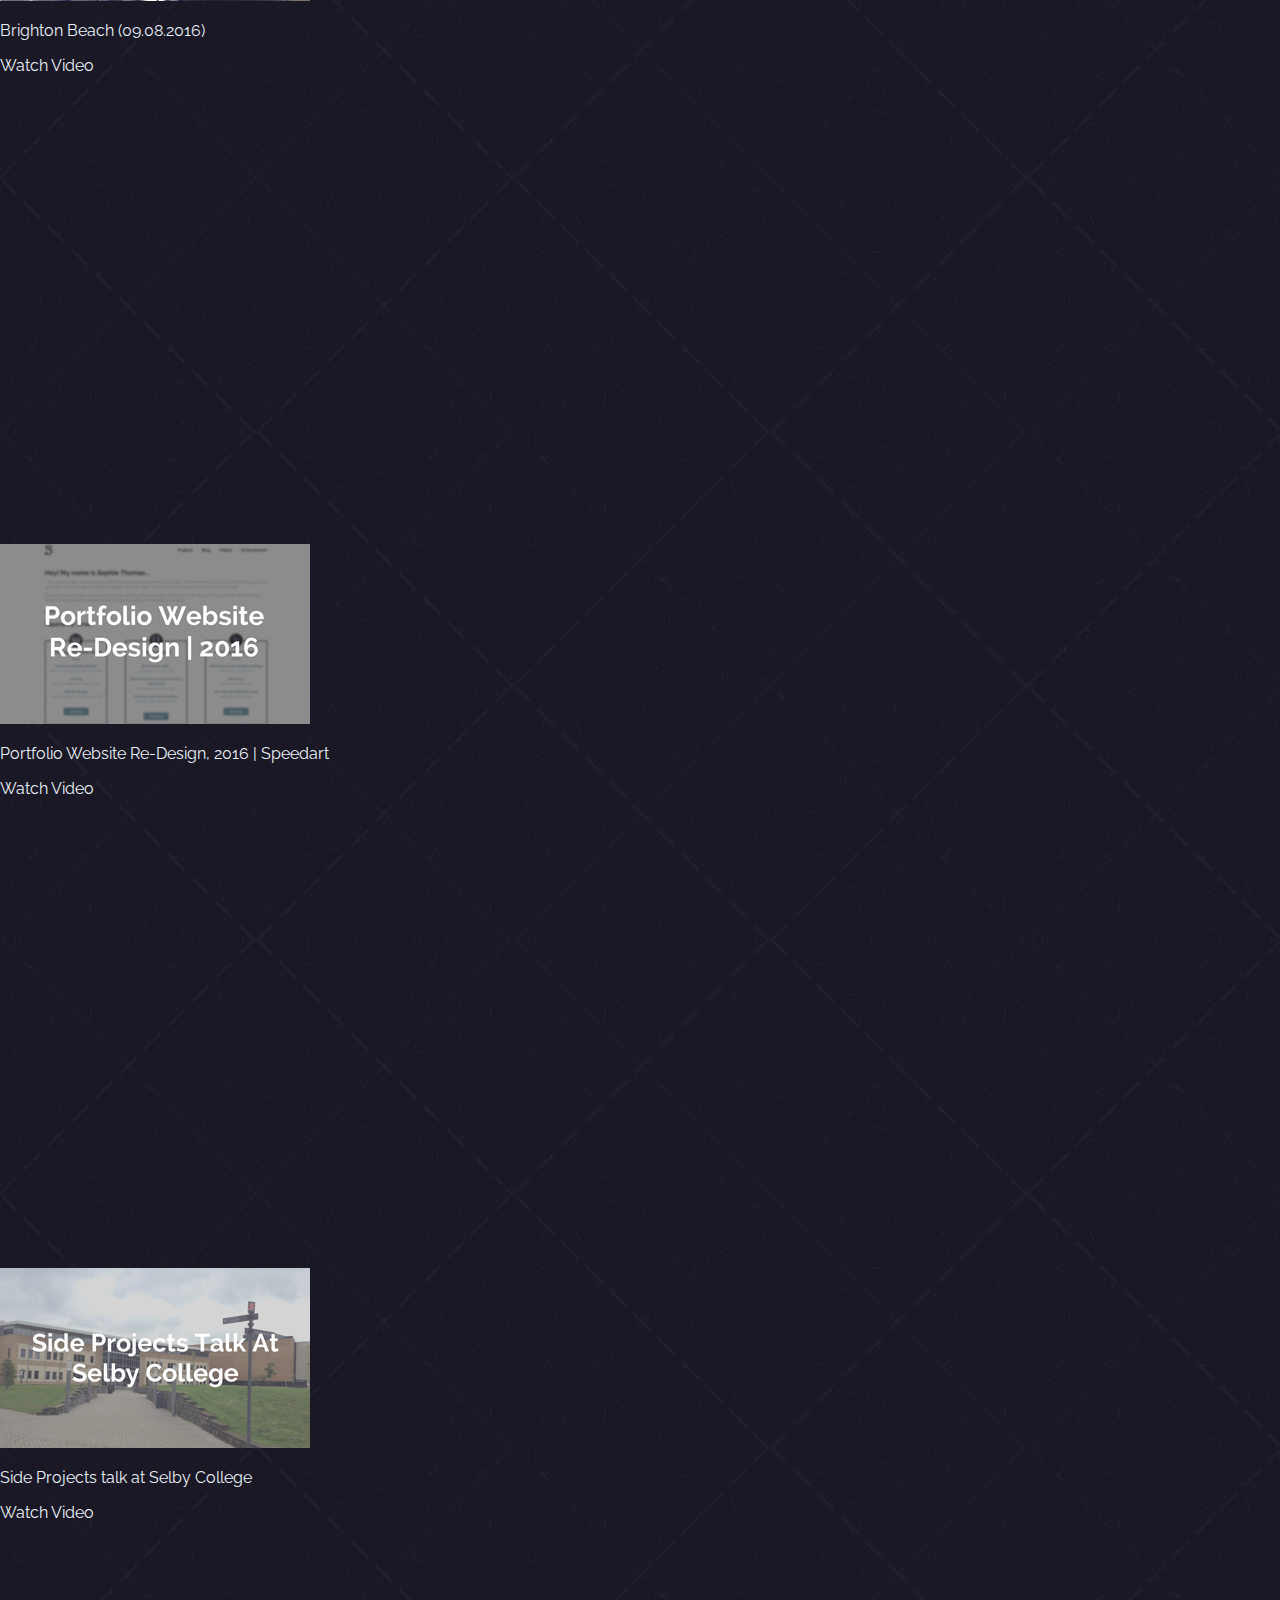
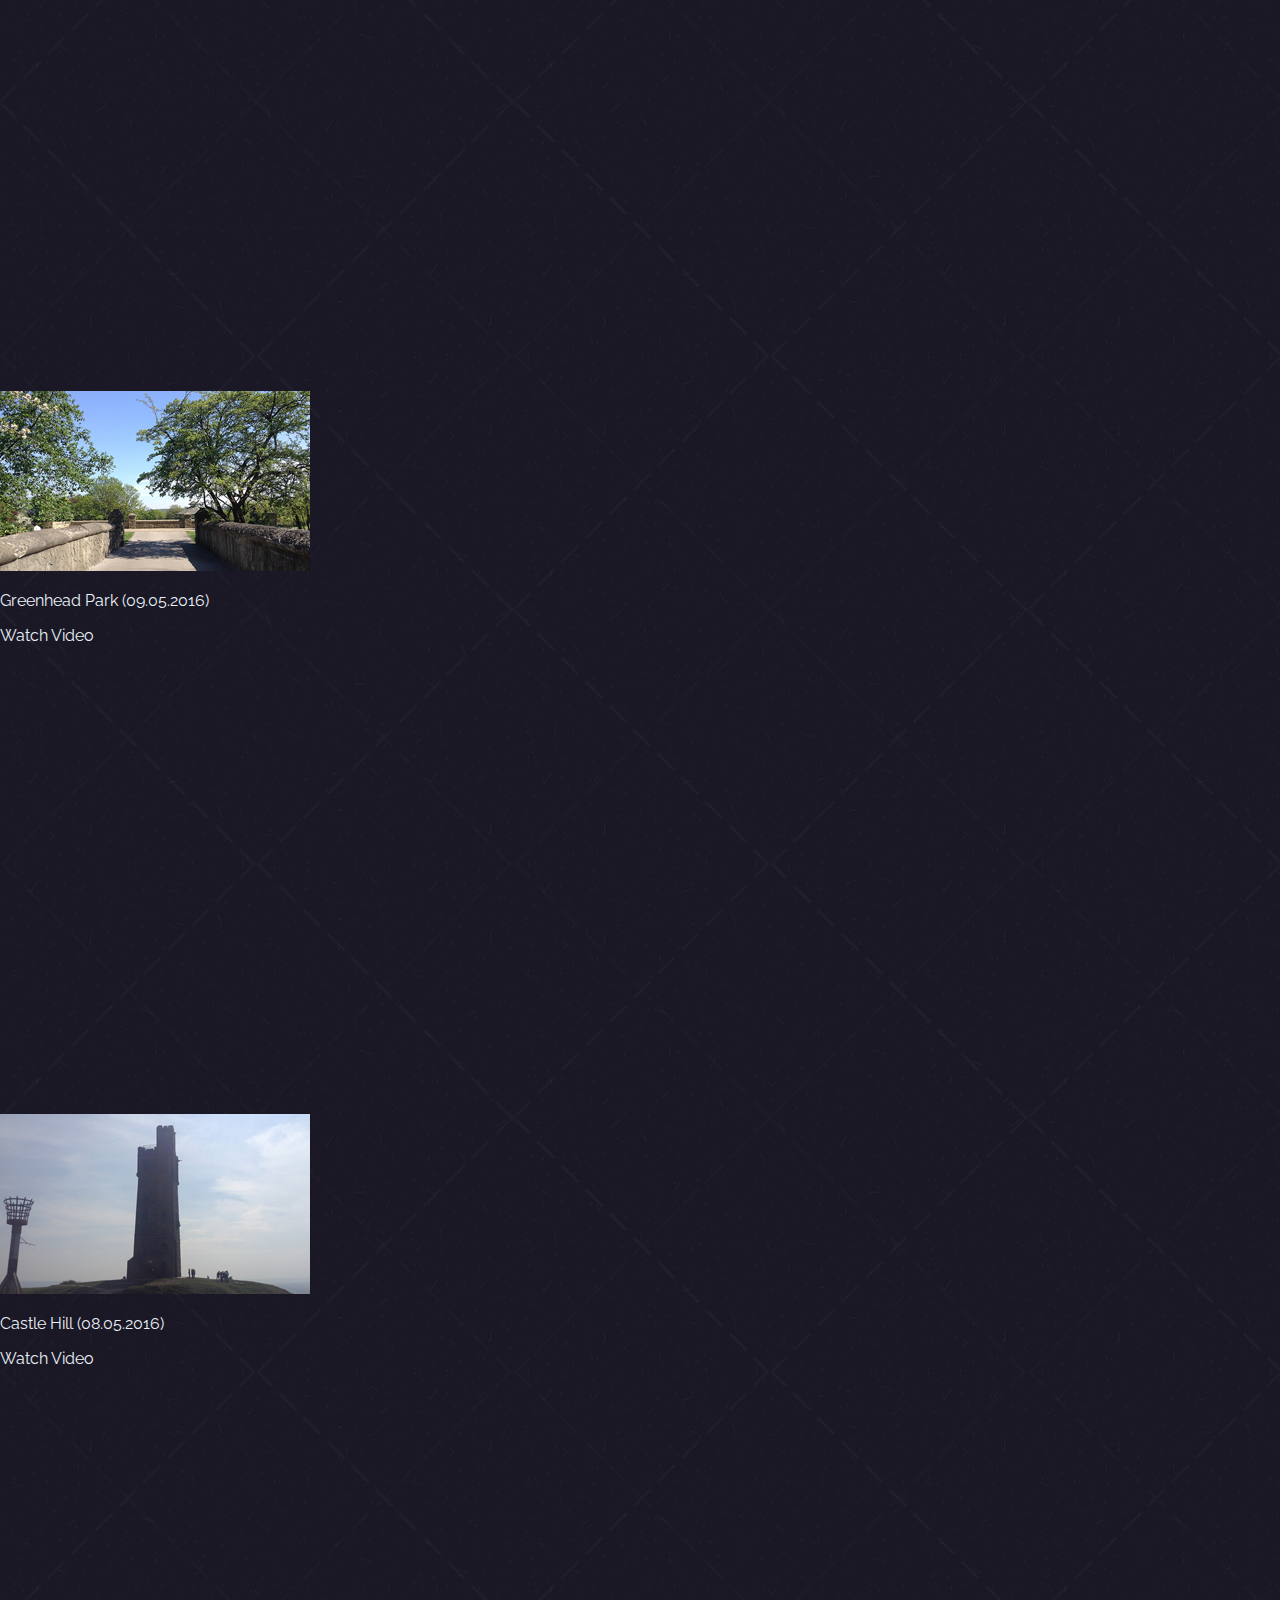
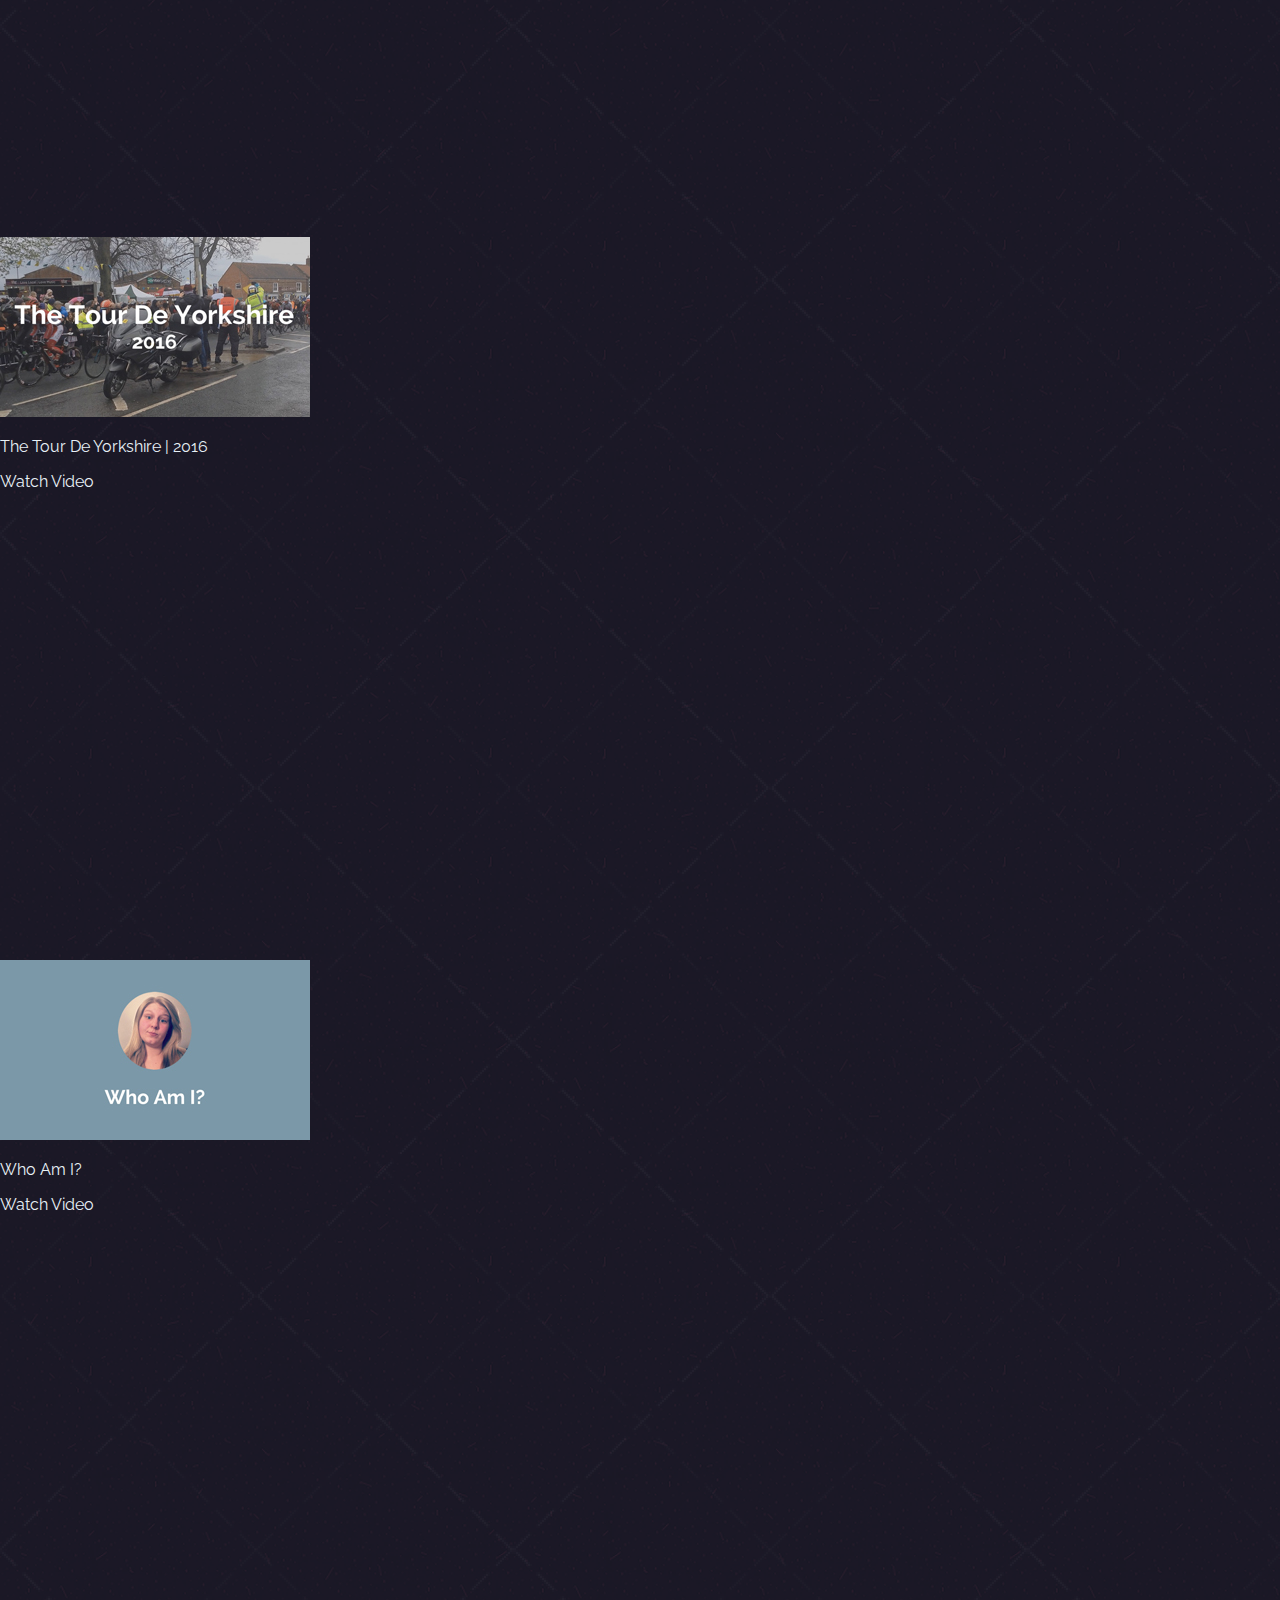
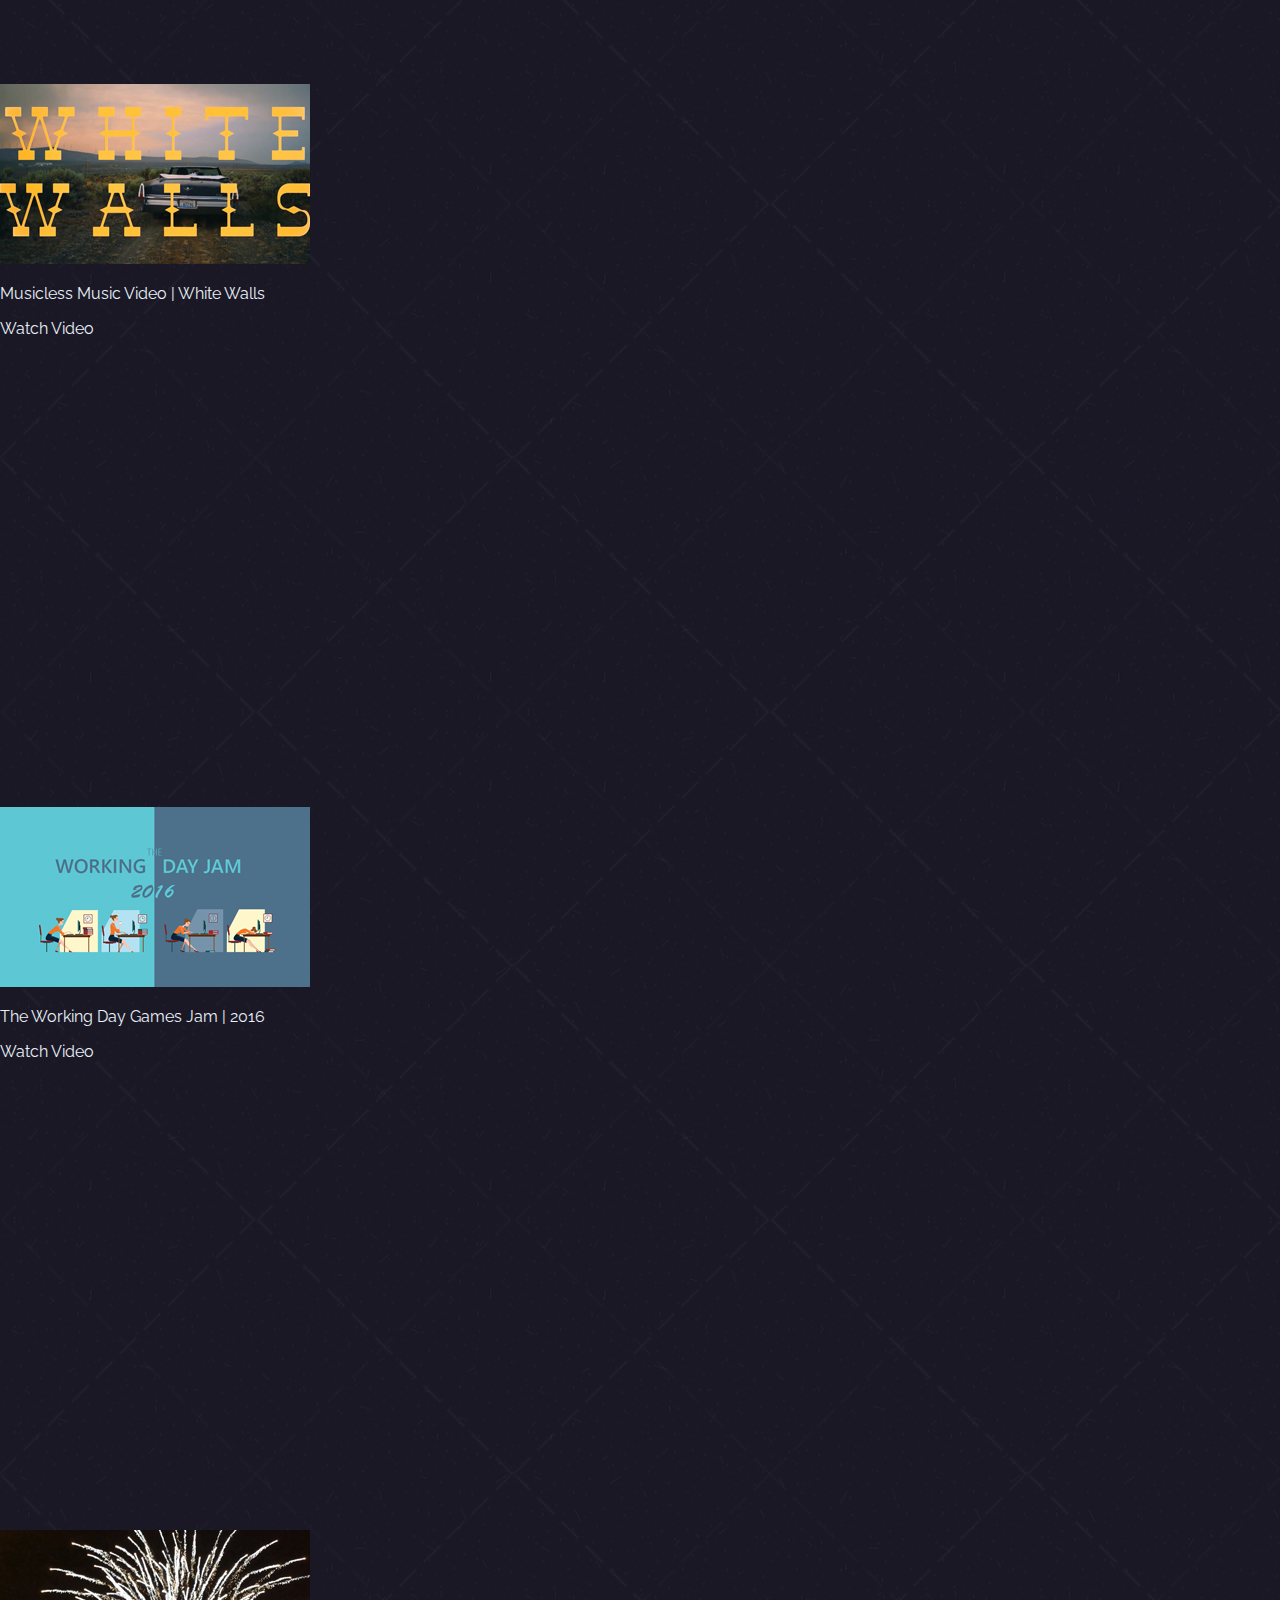
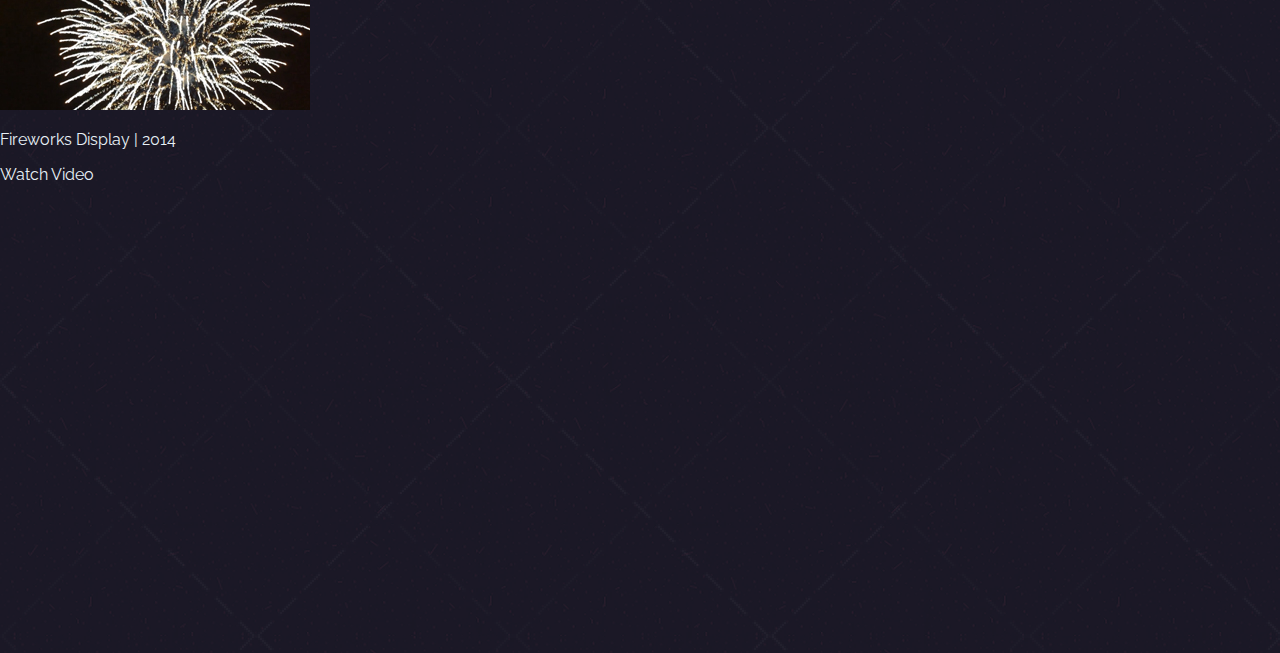
<file: videos.html>
<!DOCTYPE html>
<html lang="en">
    <head>
        <title>Videos: Sophie Thomas</title>
        <meta charset="utf-8"/>
        <meta http-equiv="X-UA-Compatible" content="IE=edge"/>
        <meta name="viewport" content="width=device-width, initial-scale=1.0"/>
        <meta name="author" content="Sophie Thomas"/>
        <meta name="description" content="Hey! My name is Sophie Thomas and I am a student with the ambition to become a Web Designer. In my spare time I love to design and develop websites, produce YouTube videos, write articles and take photos when I’m out and about."/>
        <meta name="keywords" content="Sophie Thomas, Web Designer, Web Developer, Designer, Projects, Videos, Blog"/>
        <meta name="twitter:card" content="summary" />
        <meta name="twitter:site" content="@SophieThomas97" />
        <meta name="twitter:title" content="Videos" />
        <meta name="twitter:description" content="In my spare time, I produce and publish videos on YouTube. The video content I produce mainly consists of vlog style videos, timelapse videos and speedart videos." />
        <meta name="twitter:image" content="http://sophiethomas.co.uk/assets/images/author.jpg" />
        <link rel="stylesheet" href="assets/css/main.css" type="text/css"/>
        <link rel="stylesheet" href="assets/css/animate.css" type="text/css"/>
        <link href="assets/images/favicon.png" rel="shortcut icon" type="image/png"/>
    </head>
    
    <body>
    
        <div id="container">
        
            <header>
                <a href="index.html"><img src="assets/images/logo.png" class="logo" alt="Sophie Thomas"/></a>
                
                <nav class="dNav">
                    <ul>
                        <li><a href="projects.html">Projects</a>
                        </li><li><a href="blog.html">Blog</a>
                        </li><li><a href="videos.html">Videos</a>
                        </li><li><a href="achievements.html">Achievements</a></li>
                    </ul>
                </nav><!-- /.dNav -->
                
                <nav class="mNav">
                    <div class="clicknav">
                        <button class="hamburger" type="button">
                            <span class="hamburger-box">
                                <span class="hamburger-inner"></span>
                            </span>
                        </button>
                        <div class="clear"></div>
                        <ul class="menu-items">
                            <li><a href="projects.html">Projects</a>
                            </li><li><a href="blog.html">Blog</a>
                            </li><li><a href="videos.html">Videos</a>
                            </li><li><a href="achievements.html">Achievements</a></li> 
                        </ul>
                    </div>
                </nav><!-- /.mNav -->
                
            </header><!-- /header -->
            
            <div class="videos">
            
                <h1>Videos</h1>
                <p>In my spare time, I produce and publish videos on YouTube. The video content I produce mainly consists of vlog style videos, timelapse videos and speedart videos.</p>
                <p>To improve my skills I have been filming more of what I do and spending time learning new tools for both the filming side and editing side of videography. </p>

                <hr class="lg"><div class="clear"></div>
                
                <ul id="filters" class="clear">
                    <li class="Vfilter" data-filter=".Vall">All</li>
                    <li class="Vfilter" data-filter=".vs">Vlog-Style Videos</li>
                    <li class="Vfilter" data-filter=".tl">Timelapse Videos</li>
                    <li class="Vfilter" data-filter=".sa">Speedart Videos</li>
                </ul>
                
                <div id="video-list">
                    <div class="video Vall tl" data-cat="tl">
                        <a href="video/2016-08-31-portsmouth-harbour.html">
                          <img src="assets/images/videos/2016/portsmouth-11-08-16.jpg" alt="Video Thumbnail"/>
                          <div class="overlay">
                            <p>Portsmouth Harbour (11.08.2016)</p>
                            <p class="sub">Watch Video</p>
                          </div>
                        </a>
                    </div>
                    
                    <div class="video Vall tl" data-cat="tl">
                        <a href="video/2016-08-23-brighton-beach.html">
                          <img src="assets/images/videos/2016/brighton-beach-09-08-16.jpg" alt="Video Thumbnail"/>
                          <div class="overlay">
                            <p>Brighton Beach (09.08.2016)</p>
                            <p class="sub">Watch Video</p>
                          </div>
                        </a>
                    </div>
                    
                    <div class="video Vall sa" data-cat="sa">
                        <a href="video/2016-07-29-portfolio-website-redesign-speedart.html">
                          <img src="assets/images/videos/2016/pw-redesign-speedart.jpg" alt="Video Thumbnail"/>
                          <div class="overlay">
                            <p>Portfolio Website Re-Design, 2016 | Speedart</p>
                            <p class="sub">Watch Video</p>
                          </div>
                        </a>
                    </div>
                    
                    <div class="video Vall vs" data-cat="vs">
                        <a href="video/2016-06-01-side-projects-talk-at-selby-college.html">
                          <img src="assets/images/videos/2016/side-projects-vlog.jpg" alt="Video Thumbnail"/>
                          <div class="overlay">
                            <p>Side Projects talk at Selby College</p>
                            <p class="sub">Watch Video</p>
                          </div>
                        </a>
                    </div>
                    
                    <div class="video Vall tl" data-cat="tl">
                        <a href="video/2016-05-20-greenhead-park.html">
                          <img src="assets/images/videos/2016/greenhead-park-9-5-16.jpg" alt="Video Thumbnail"/>
                          <div class="overlay">
                            <p>Greenhead Park (09.05.2016)</p>
                            <p class="sub">Watch Video</p>
                          </div>
                        </a>
                    </div>
                    
                    <div class="video Vall tl" data-cat="tl">
                        <a href="video/2016-05-16-castle-hill.html">
                          <img src="assets/images/videos/2016/castle-hill-8-5-16.jpg" alt="Video Thumbnail"/>
                          <div class="overlay">
                            <p>Castle Hill (08.05.2016)</p>
                            <p class="sub">Watch Video</p>
                          </div>
                        </a>
                    </div>
                    
                    <div class="video Vall vs" data-cat="vs">
                        <a href="video/2016-05-04-tour-de-yorkshire-2016.html">
                          <img src="assets/images/videos/2016/tour-de-yorkshire-2016.jpg" alt="Video Thumbnail"/>
                          <div class="overlay">
                            <p>The Tour De Yorkshire | 2016</p>
                            <p class="sub">Watch Video</p>
                          </div>
                        </a>
                    </div>
                    
                    <div class="video Vall" data-cat="Vall">
                        <a href="video/2016-05-02-who-am-I.html">
                          <img src="assets/images/videos/2016/who-am-i.jpg" alt="Video Thumbnail"/>
                          <div class="overlay">
                            <p>Who Am I?</p>
                            <p class="sub">Watch Video</p>
                          </div>
                        </a>
                    </div>
                    
                    <div class="video Vall" data-cat="Vall">
                        <a href="video/2016-04-26-musicless-music-video-white-walls.html">
                          <img src="assets/images/videos/2016/white-walls.jpg" alt="Video Thumbnail"/>
                          <div class="overlay">
                            <p>Musicless Music Video | White Walls</p>
                            <p class="sub">Watch Video</p>
                          </div>
                        </a>
                    </div>
                    
                    <div class="video Vall vs" data-cat="vs">
                        <a href="video/2016-02-28-working-day-games-jam.html">
                          <img src="assets/images/videos/2016/games-jam-2016.jpg" alt="Video Thumbnail"/>
                          <div class="overlay">
                            <p>The Working Day Games Jam | 2016</p>
                            <p class="sub">Watch Video</p>
                          </div>
                        </a>
                    </div>
                    
                    <div class="video Vall" data-cat="Vall">
                        <a href="video/2014-11-05-firework-display-2014.html">
                          <img src="assets/images/videos/2014/fireworks-2014.jpg" alt="Video Thumbnail"/>
                          <div class="overlay">
                            <p>Fireworks Display | 2014</p>
                            <p class="sub">Watch Video</p>
                          </div>
                        </a>
                    </div>
                    
                </div><!-- ./#video-list -->
                
            </div><!-- /.videos -->
            
            <footer>
                <p><script type="text/javascript">document.write(new Date().getFullYear());</script> © <a href="index.html" class="link">Sophie Thomas.</a>. All Rights Reserved.</p>
            </footer>
            
        </div><!-- /#container -->
        
    <script src="assets/js/jquery-2.1.4.min.js"></script>
    <script src="assets/js/jquery.mixitup.min.js"></script>
    <script src="assets/js/functions.js"></script>
    </body>
</html>
</file>
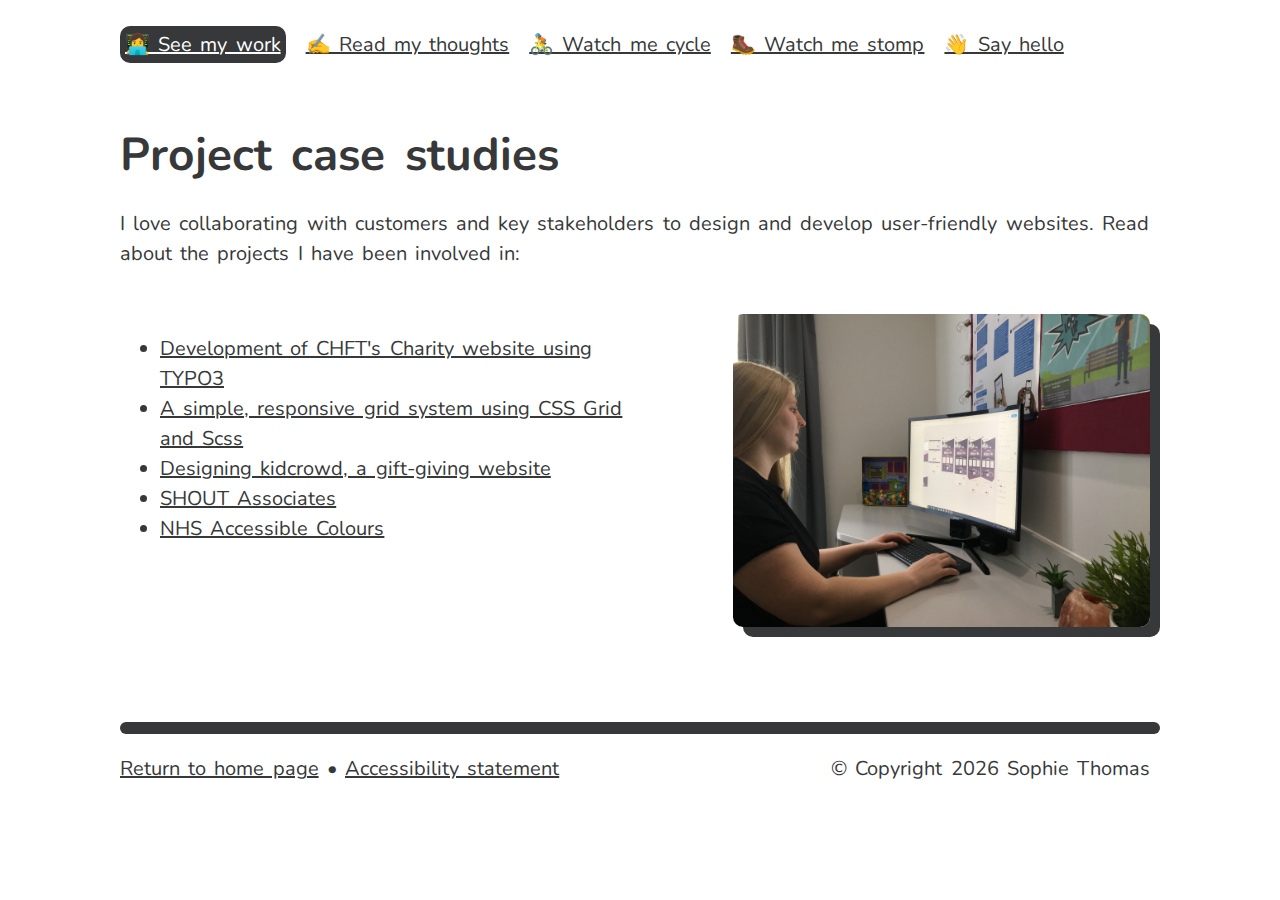
<file: work.html>
<!DOCTYPE html>
<html lang="en">
  <head>
    <title>See my work: The Portfolio of Sophie</title>
    <!-- Global Meta Tag and -->
    <meta charset="utf-8">
    <meta http-equiv="X-UA-Compatible" content="IE=edge">
    <meta name="viewport" content="width=device-width, initial-scale=1">
    <meta name="author" content="Sophie Thomas">
    <meta name="description" content="I design and develop accessible and user-friendly websites.">
    <meta name="keywords" content="Web, Design, UI/UX Design, Web Design, Web Development, Videography, Web Accessibility, TYPO3">
    <link rel="stylesheet" href="/resources/css/base.css" type="text/css">
    <link href="/resources/images/favicon.png" rel="shortcut icon" type="image/png">
    <!-- Open Graph Meta Tags-->
    <meta property="og:url" content="https://sophie-thomas.github.io/">
    <meta property="og:type" content="website">
    <meta property="og:title" content="The Portfolio of Sophie">
    <meta property="og:description" content="I design and develop accessible and user-friendly websites.">
    <meta property="og:image" content="https://sophie-thomas.github.io/resources/images/sophie_headshot.jpg">
    <!-- Twitter Meta Tags-->
    <meta name="twitter:card" content="summary">
    <meta property="twitter:domain" content="sophie-thomas.github.io">
    <meta property="twitter:url" content="https://sophie-thomas.github.io/">
    <meta name="twitter:title" content="The Portfolio of Sophie">
    <meta name="twitter:description" content="I design and develop accessible and user-friendly websites.">
    <meta name="twitter:image" content="https://sophie-thomas.github.io/resources/images/sophie_headshot.jpg">
    <!-- Google Analytics Tag-->
    <script async="" src="https://www.googletagmanager.com/gtag/js?id=G-6CQC6VB9LZ"></script>
    <script>
      window.dataLayer = window.dataLayer || [];
      function gtag(){dataLayer.push(arguments);}
      gtag('js', new Date());
      gtag('config', 'G-6CQC6VB9LZ');
    </script>
  </head>
  <body>
    <!-- Skip Link--><a class="skip-link" href="#main-content">Skip to main content</a>
    <!-- Navigation-->
    <nav>
      <div class="grid-container">
        <div class="span-12">
          <button class="dropdown-toggle" aria-expanded="false">Menu</button>
          <div class="dropdown-content"><a href="/work.html" title="Links to: Sophie's Project Case Studies">👩&zwj;💻 See my work</a><a href="https://medium.com/@articlesfromsophie" target="_blank" rel="noreferrer" title="Links to: Articles from Sophie">✍️ Read my thoughts</a><a href="https://www.youtube.com/@fromsophiecycles" target="_blank" rel="noreferrer" title="Links to: Sophie Cycles on YouTube">🚴 Watch me cycle</a><a href="https://www.tiktok.com/@fromsophie" target="_blank" rel="noreferrer" title="Links to: fromsophie on TikTok">🥾 Watch me stomp</a><a href="https://www.linkedin.com/in/fromsophie/" target="_blank" rel="noreferrer" title="Links to: Sophie's LinkedIn profile">👋 Say hello</a></div>
        </div>
      </div>
    </nav>
    <main id="main-content">
      <div class="grid-container">
        <div class="span-12">
          <h1>Project case studies</h1>
          <p>I love collaborating with customers and key stakeholders to design and develop user-friendly websites. Read about the projects I have been involved in:</p>
        </div>
      </div>
      <div class="grid-container">
        <div class="span-6 lg-span-12">
          <ul>
            <li> <a href="/case-studies/chft-charity.html" title="Links to: CHFT Charity case study">Development of CHFT's Charity website using TYPO3</a></li>
            <li> <a href="/case-studies/css-grid.html" title="Links to: CSS Grid case study">A simple, responsive grid system using CSS Grid and Scss</a></li>
            <li> <a href="/case-studies/kidcrowd.html" title="Links to: kidcrowd case study">Designing kidcrowd, a gift-giving website</a></li>
            <li> <a href="/case-studies/shout-associates.html" title="Links to: SHOUT Associates case study">SHOUT Associates</a></li>
            <li><a href="/case-studies/nhs-accessible-colours.html" title="Links to: NHS Accessible Colours case study">NHS Accessible Colours</a></li>
          </ul>
        </div>
        <div class="span-5 offset-7 lg-span-12 lg-offset-0">
          <figure><img src="/resources/images/sophie-working.jpg" alt="Sophie working at her computer."></figure>
        </div>
      </div>
    </main>
    <!-- Default Footer-->
    <footer>
      <div class="grid-container">
        <div class="span-12">
          <hr>
        </div>
      </div>
      <div class="grid-container">
        <div class="span-6 md-span-12">
          <p><a href="../index.html">Return to home page</a> &bull; <a href="../accessibility.html">Accessibility statement</a></p>
        </div>
        <div class="span-6 md-span-12 align-right md-align-left">
          <p>&copy; Copyright
            <script>document.write(new Date().getFullYear())</script> Sophie Thomas
          </p>
        </div>
      </div>
    </footer>
  </body>
  <!-- JavaScript Scripts-->
  <script type="text/javascript" src="/resources/js/base.js"></script>
</html>
</file>
<file: resources/css/base.css>
/*--- Variables           -------*/
@import url("https://fonts.googleapis.com/css2?family=Nunito:ital,wght@0,200..1000;1,200..1000&display=swap");
/*--- Mixins           -------*/
/*--- CSS Grid           -------*/
.grid-container-fluid, .grid-container {
  display: grid;
  grid-template-columns: repeat(12, 1fr);
  gap: 10px;
  padding: 10px 20px;
}
.grid-container-fluid [class*=span-], .grid-container [class*=span-] {
  padding: 0 10px 0 0;
}
.grid-container-fluid [class*=span-]:has(hr), .grid-container [class*=span-]:has(hr) {
  padding: 0;
}

.grid-container {
  max-width: 1040px;
  margin: 0 auto;
}

/* Defining columns spans and offsets */
.span-1 {
  grid-column-end: span 1;
}

.span-2 {
  grid-column-end: span 2;
}

.span-3 {
  grid-column-end: span 3;
}

.span-4 {
  grid-column-end: span 4;
}

.span-5 {
  grid-column-end: span 5;
}

.span-6 {
  grid-column-end: span 6;
}

.span-7 {
  grid-column-end: span 7;
}

.span-8 {
  grid-column-end: span 8;
}

.span-9 {
  grid-column-end: span 9;
}

.span-10 {
  grid-column-end: span 10;
}

.span-11 {
  grid-column-end: span 11;
}

.span-12 {
  grid-column-end: span 12;
}

.offset-0 {
  grid-column-start: 1;
}

.offset-1 {
  grid-column-start: 2;
}

.offset-2 {
  grid-column-start: 3;
}

.offset-3 {
  grid-column-start: 4;
}

.offset-4 {
  grid-column-start: 5;
}

.offset-5 {
  grid-column-start: 6;
}

.offset-6 {
  grid-column-start: 7;
}

.offset-7 {
  grid-column-start: 8;
}

.offset-8 {
  grid-column-start: 9;
}

.offset-9 {
  grid-column-start: 10;
}

.offset-10 {
  grid-column-start: 11;
}

.offset-11 {
  grid-column-start: 12;
}

.offset-12 {
  grid-column-start: 13;
}

@media (max-width: 1200px) {
  .xl-span-1 {
    grid-column-end: span 1;
  }

  .xl-span-2 {
    grid-column-end: span 2;
  }

  .xl-span-3 {
    grid-column-end: span 3;
  }

  .xl-span-4 {
    grid-column-end: span 4;
  }

  .xl-span-5 {
    grid-column-end: span 5;
  }

  .xl-span-6 {
    grid-column-end: span 6;
  }

  .xl-span-7 {
    grid-column-end: span 7;
  }

  .xl-span-8 {
    grid-column-end: span 8;
  }

  .xl-span-9 {
    grid-column-end: span 9;
  }

  .xl-span-10 {
    grid-column-end: span 10;
  }

  .xl-span-11 {
    grid-column-end: span 11;
  }

  .xl-span-12 {
    grid-column-end: span 12;
  }

  .xl-offset-0 {
    grid-column-start: 1;
  }

  .xl-offset-1 {
    grid-column-start: 2;
  }

  .xl-offset-2 {
    grid-column-start: 3;
  }

  .xl-offset-3 {
    grid-column-start: 4;
  }

  .xl-offset-4 {
    grid-column-start: 5;
  }

  .xl-offset-5 {
    grid-column-start: 6;
  }

  .xl-offset-6 {
    grid-column-start: 7;
  }

  .xl-offset-7 {
    grid-column-start: 8;
  }

  .xl-offset-8 {
    grid-column-start: 9;
  }

  .xl-offset-9 {
    grid-column-start: 10;
  }

  .xl-offset-10 {
    grid-column-start: 11;
  }

  .xl-offset-11 {
    grid-column-start: 12;
  }

  .xl-offset-12 {
    grid-column-start: 13;
  }
}
@media (max-width: 992px) {
  .lg-span-1 {
    grid-column-end: span 1;
  }

  .lg-span-2 {
    grid-column-end: span 2;
  }

  .lg-span-3 {
    grid-column-end: span 3;
  }

  .lg-span-4 {
    grid-column-end: span 4;
  }

  .lg-span-5 {
    grid-column-end: span 5;
  }

  .lg-span-6 {
    grid-column-end: span 6;
  }

  .lg-span-7 {
    grid-column-end: span 7;
  }

  .lg-span-8 {
    grid-column-end: span 8;
  }

  .lg-span-9 {
    grid-column-end: span 9;
  }

  .lg-span-10 {
    grid-column-end: span 10;
  }

  .lg-span-11 {
    grid-column-end: span 11;
  }

  .lg-span-12 {
    grid-column-end: span 12;
  }

  .lg-offset-0 {
    grid-column-start: 1;
  }

  .lg-offset-1 {
    grid-column-start: 2;
  }

  .lg-offset-2 {
    grid-column-start: 3;
  }

  .lg-offset-3 {
    grid-column-start: 4;
  }

  .lg-offset-4 {
    grid-column-start: 5;
  }

  .lg-offset-5 {
    grid-column-start: 6;
  }

  .lg-offset-6 {
    grid-column-start: 7;
  }

  .lg-offset-7 {
    grid-column-start: 8;
  }

  .lg-offset-8 {
    grid-column-start: 9;
  }

  .lg-offset-9 {
    grid-column-start: 10;
  }

  .lg-offset-10 {
    grid-column-start: 11;
  }

  .lg-offset-11 {
    grid-column-start: 12;
  }

  .lg-offset-12 {
    grid-column-start: 13;
  }
}
@media (max-width: 768px) {
  .md-span-1 {
    grid-column-end: span 1;
  }

  .md-span-2 {
    grid-column-end: span 2;
  }

  .md-span-3 {
    grid-column-end: span 3;
  }

  .md-span-4 {
    grid-column-end: span 4;
  }

  .md-span-5 {
    grid-column-end: span 5;
  }

  .md-span-6 {
    grid-column-end: span 6;
  }

  .md-span-7 {
    grid-column-end: span 7;
  }

  .md-span-8 {
    grid-column-end: span 8;
  }

  .md-span-9 {
    grid-column-end: span 9;
  }

  .md-span-10 {
    grid-column-end: span 10;
  }

  .md-span-11 {
    grid-column-end: span 11;
  }

  .md-span-12 {
    grid-column-end: span 12;
  }

  .md-offset-0 {
    grid-column-start: 1;
  }

  .md-offset-1 {
    grid-column-start: 2;
  }

  .md-offset-2 {
    grid-column-start: 3;
  }

  .md-offset-3 {
    grid-column-start: 4;
  }

  .md-offset-4 {
    grid-column-start: 5;
  }

  .md-offset-5 {
    grid-column-start: 6;
  }

  .md-offset-6 {
    grid-column-start: 7;
  }

  .md-offset-7 {
    grid-column-start: 8;
  }

  .md-offset-8 {
    grid-column-start: 9;
  }

  .md-offset-9 {
    grid-column-start: 10;
  }

  .md-offset-10 {
    grid-column-start: 11;
  }

  .md-offset-11 {
    grid-column-start: 12;
  }

  .md-offset-12 {
    grid-column-start: 13;
  }
}
@media (max-width: 576px) {
  .sm-span-1 {
    grid-column-end: span 1;
  }

  .sm-span-2 {
    grid-column-end: span 2;
  }

  .sm-span-3 {
    grid-column-end: span 3;
  }

  .sm-span-4 {
    grid-column-end: span 4;
  }

  .sm-span-5 {
    grid-column-end: span 5;
  }

  .sm-span-6 {
    grid-column-end: span 6;
  }

  .sm-span-7 {
    grid-column-end: span 7;
  }

  .sm-span-8 {
    grid-column-end: span 8;
  }

  .sm-span-9 {
    grid-column-end: span 9;
  }

  .sm-span-10 {
    grid-column-end: span 10;
  }

  .sm-span-11 {
    grid-column-end: span 11;
  }

  .sm-span-12 {
    grid-column-end: span 12;
  }

  .sm-offset-0 {
    grid-column-start: 1;
  }

  .sm-offset-1 {
    grid-column-start: 2;
  }

  .sm-offset-2 {
    grid-column-start: 3;
  }

  .sm-offset-3 {
    grid-column-start: 4;
  }

  .sm-offset-4 {
    grid-column-start: 5;
  }

  .sm-offset-5 {
    grid-column-start: 6;
  }

  .sm-offset-6 {
    grid-column-start: 7;
  }

  .sm-offset-7 {
    grid-column-start: 8;
  }

  .sm-offset-8 {
    grid-column-start: 9;
  }

  .sm-offset-9 {
    grid-column-start: 10;
  }

  .sm-offset-10 {
    grid-column-start: 11;
  }

  .sm-offset-11 {
    grid-column-start: 12;
  }

  .sm-offset-12 {
    grid-column-start: 13;
  }
}
/* CSS Grid Media Queries */
@media (max-width: 380px) {
  [class*=span-] {
    grid-column-end: span 12;
  }

  [class*=offset-] {
    grid-column-start: 1;
  }
}
/*--- Base styles            -------*/
html {
  font-size: 62.5%;
}

body {
  display: grid;
  background-color: #fff;
  color: #373839;
  font-family: "Nunito", sans-serif;
  font-size: 2rem;
  line-height: 3rem;
  word-spacing: 0.32rem;
  margin: 0px;
  word-wrap: break-word;
  overflow-y: scroll;
  overflow-x: hidden;
}

strong {
  font-weight: bold;
}

hr {
  background-color: #373839;
  border-radius: 10px;
  border: 0;
  margin: 0;
  height: 12px;
}

/* Text Alignment */
.align-left {
  text-align: left;
}

.align-right {
  text-align: right;
}

.align-center {
  text-align: center;
}

@media (max-width: 576px) {
  .sm-align-left {
    text-align: left;
  }

  .sm-align-right {
    text-align: right;
  }

  .sm-align-center {
    text-align: center;
  }
}
@media (max-width: 768px) {
  .md-align-left {
    text-align: left;
  }

  .md-align-right {
    text-align: right;
  }

  .md-align-center {
    text-align: center;
  }
}
@media (max-width: 992px) {
  .lg-align-left {
    text-align: left;
  }

  .lg-align-right {
    text-align: right;
  }

  .lg-align-center {
    text-align: center;
  }
}
@media (max-width: 1200px) {
  .xl-align-left {
    text-align: left;
  }

  .xl-align-right {
    text-align: right;
  }

  .xl-align-center {
    text-align: center;
  }
}
/* Skip link for accessibility */
#skiptocontent {
  height: 1px;
  width: 1px;
  position: absolute;
  overflow: hidden;
  top: -10px;
}

.skip-link {
  left: -9999px;
  padding: 8px;
  position: absolute;
}
.skip-link:active, .skip-link:focus {
  left: 16px;
  top: 16px;
  z-index: 9999;
  background-color: #fff;
  color: #373839;
  border: 2px solid #373839;
}

/* Character styling */
h1, h2, p {
  margin: 0;
}

h1 {
  font-size: 4.6rem;
  line-height: 6.9rem;
  word-spacing: 0.736rem;
  margin-bottom: 20px;
}

h2 {
  font-size: 4rem;
  line-height: 6rem;
  word-spacing: 0.64rem;
  margin: 20px 0 10px;
}

h3 {
  font-size: 3.6rem;
  line-height: 5.4rem;
  word-spacing: 0.576rem;
  margin: 10px 0;
}

h4 {
  font-size: 3.4rem;
  line-height: 5.1rem;
  word-spacing: 0.544rem;
  margin: 10px 0;
}

p {
  margin-bottom: 2.5rem;
}

.smallText {
  font-size: 1.8rem;
  line-height: 2.7rem;
  word-spacing: 0.288rem;
}

.codeBlock {
  margin-bottom: 20px;
}
.codeBlock code {
  display: block;
}

code {
  font-size: 1.8rem;
  line-height: 2.7rem;
  word-spacing: 0.288rem;
}

/* Links */
a {
  color: #373839;
  text-decoration: underline;
}
a:hover {
  text-decoration: none;
}
a:focus {
  background-color: #373839;
  color: #fff;
  padding: 5px;
  border-radius: 10px;
  outline: 0;
}
a:focus-visible {
  outline: 0;
}

/* Buttons */
button {
  background: inherit;
  font-family: "Nunito", sans-serif;
  font-size: 2rem;
  line-height: 3rem;
  word-spacing: 0.32rem;
  word-wrap: break-word;
  border: 0;
  outline: none;
}
button:hover, button:focus {
  text-decoration: underline;
}

/* Projects */
.project-intro {
  font-size: 2.2rem;
  line-height: 3.3rem;
  word-spacing: 0.352rem;
}

/*--- Media            -------*/
figure {
  border-radius: 10px;
  box-shadow: 10px 10px #373839;
  margin: 0 0 3.5rem;
  padding: 0;
}
figure img {
  display: block;
  max-width: 100%;
  height: auto;
  border-radius: 10px;
}
figure figcaption {
  font-size: 1.6rem;
  line-height: 2.4rem;
  word-spacing: 0.256rem;
  padding: 10px 0;
}

.media-height-match {
  grid-auto-rows: 1fr;
  margin-bottom: 2.5rem;
}
.media-height-match figure {
  display: grid;
  height: 100%;
}
.media-height-match figure img {
  object-fit: fill;
  height: 100%;
}
.media-height-match figure img.contain {
  object-fit: contain;
}

.video-embed {
  width: 100%;
}
.video-embed iframe {
  height: 576px;
  border: 0;
  outline: none;
  border-radius: 10px;
  box-shadow: 10px 10px #373839;
  margin-bottom: 2.5rem;
}

iframe {
  width: 100%;
}

/*--- Navigation            -------*/
nav {
  margin: 20px 0 40px;
  /* Dropdown Toggle */
}
nav .dropdown-toggle {
  cursor: pointer;
  width: 100%;
  background-color: #373839;
  color: #fff;
  border-radius: 10px;
  padding: 10px 20px;
  text-align: left;
}
nav .dropdown-content a {
  margin-right: 20px;
}
nav .dropdown-content a.active {
  background-color: #373839;
  color: #fff;
  padding: 5px;
  border-radius: 10px;
}

/*--- Navigation Media Queries            -------*/
@media screen and (max-width: 991px) {
  nav {
    /* Dropdown Toggle */
  }
  nav .grid-container {
    padding: 0 20px;
  }
  nav .dropdown-content {
    display: none;
    padding: 10px 0 0 10px;
  }
  nav .dropdown-content a {
    padding: 10px 0;
  }
}
@media screen and (min-width: 991px) {
  nav {
    /* Hides dropdown button on larger screens */
  }
  nav .dropdown-toggle {
    display: none;
  }
}
/*--- Footer           -------*/
footer {
  margin-top: 40px;
}

/* Footer Media Queries*/
@media screen and (max-width: 991px) {
  footer {
    margin-top: 20px;
  }
  footer hr {
    margin-bottom: 10px;
  }
}
</file>
<file: assets/css/main.css>
@import url('https://fonts.googleapis.com/css?family=Raleway:400,700');

/* grid */
* {
    box-sizing: border-box;
}

.row::after {
	content: "";
	clear: both;
	display: table;
}

[class*="col-"] {
	float: left;
}

.col-6 {width: 50%;padding: 20px;}
.col-12 {width: 100%;padding: 20px;}

/* base styles */
body {
    margin: 0px;
    overflow-y: scroll;
    overflow-x: hidden;
    font-family: 'Raleway', sans-serif;
    color: #fff;
    word-wrap: break-word;
    background-image: url(../images/bg.png);
    background-repeat: repeat;
}

.clear {clear: both;}

code {
    background: rgba(45, 42, 66, 0.8);
    padding: 5px;
    color: #acacad;
    font-size: 16px;
    font-style: italic;
    line-height: 29px;
}

.siteBorder {
    max-width: 100%;
    height: 15px;
    background-color: #2b2939;
}

.bullet li {padding: 6px 0;}

/* typography */
.line {
    border-left: 4px solid #fff;
}

h1 {
    font-weight: 700;
	font-size: 22px;
	color: #fff;
	text-transform: lowercase;
	letter-spacing: 6px;
    margin-left: 20px;
    margin-bottom: 40px;
}

h2 {
	font-weight: 700;
	font-size: 44px;
	color: #fff;
	text-transform: lowercase;
	letter-spacing: 10px;
	margin: 0;
}

h3 {
	font-weight: 700;
	font-size: 30px;
	color: #fff;
	text-transform: lowercase;
	letter-spacing: 6px;
	margin: 0 0 10px 0;
}

h4 {
    font-weight: 700;
	font-size: 18px;
	color: #fff;
	text-transform: lowercase;
	letter-spacing: 3px;
    margin-left: 20px;
}

h5 {
    font-weight: 700;
	font-size: 16px;
	color: #fff;
	letter-spacing: 2px;
}

h6 {
    font-weight: 700;
	font-size: 12px;
	color: #acacad;
	letter-spacing: 2px;
    text-transform: uppercase;
    margin: 0;
    padding-left: 10px;
}

p {
    font-size: 16px;
    color: #e8f1f6;
}

.date {
    font-size: 13px;
    color: #acacad;
    margin: 10px 0;
}

.detail {
    font-size: 12px;
    color: #acacad;
    font-style: italic;
}

.animatedText {
	margin-top: 50px
}

.typed-cursor{
    opacity: 1;
    -webkit-animation: blink 0.7s infinite;
    -moz-animation: blink 0.7s infinite;
    animation: blink 0.7s infinite;
}

@keyframes blink{
    0% { opacity:1; }
    50% { opacity:0; }
    100% { opacity:1; }
}
@-webkit-keyframes blink{
    0% { opacity:1; }
    50% { opacity:0; }
    100% { opacity:1; }
}
@-moz-keyframes blink{
    0% { opacity:1; }
    50% { opacity:0; }
    100% { opacity:1; }
}

/* links */
.button {
    margin-top: 10px;
    display: inline-block;
    border: 2px solid #fff;
}

.button p {margin: 10px 20px;}

a {
    text-decoration: none;
}

a.link {
    font-family: 'Raleway', sans-serif;
    color: #e8f1f6;
    font-weight: bold;
    text-decoration: none;
}

a.linkSm {
    font-family: 'Raleway', sans-serif;
    font-size: 12px;
    color: #acacad;
    font-style: italic;
    font-weight: bold;
    text-decoration: none;
}

a.newLink {
    font-weight: 700;
	font-size: 18px;
	color: #fff;
	text-transform: lowercase;
	letter-spacing: 1px;
    text-decoration: none;
}

.newLink ul {
    padding: 0 20px;
    margin: 5px 0;
}

a.link:hover, a.linkSm:hover, a.newLink:hover {
    color: #30979b;
}

.returnBtn img, .returnBtn h6 {
    display: inline-block;
    vertical-align: middle;
}

/* project states */
a.ongoing, a.completed {
    font-family: 'Raleway', sans-serif;
    font-size: 10px;
    letter-spacing: 2px;
    font-weight: bold;
    text-transform: uppercase;
    text-decoration: none;
    padding: 5px 10px;
    border-radius: 50px;
    font-style: normal;
}

a.ongoing {
    background-color: #3F3D4E;
    color: #e8f1f6;
}

a.completed {
    background-color: #166516;
    color: #e8f1f6;
}

/* images */
.post-img {
    width: 100%;
    margin: 16px 0;
}

.post-img-og {
    display: block;
    max-width: 100%;
    margin: 16px 0;
}

.half-img {
    display: inline-block;
    width: 48%;
    margin: 16px 0;
}

.left {
    float: left;
}

.right {
    float: right;
}

/* header */
#header {
    overflow: hidden;
    position: fixed;
    z-index: 1;
    left: 0px;
    top: 0px;
    width: 100%;
    background-color: #2b2939; 
}

.headerWrapper {max-width: 1224px; margin: 0 auto;}

.profileImg, .profileText {
    display: inline-block;
    vertical-align: middle;
}

.profileText {margin: 0 0 0 10px;}

.profile img {
    border-radius: 50%;
    width: 50px;
}

.mainTitle {
    font-size: 14px;
    font-weight: bold;
    letter-spacing: 4px;
    text-transform: uppercase;
    margin: 0;
}

.subTitle {
    font-size: 12px;
    font-style: italic;
    margin: 0 0 5px 0;
}

.socialIcons {text-align: right;}

.socialIcons img {
    width: 15px;
    margin: 0 10px;
}

/* about */
#about {
    max-width: 1024px;
    margin: 120px auto 0; 
    overflow: hidden;
}

#about p {line-height: 22px;}

.aboutText .main {font-size: 18px;}

/* work */
#work {
    max-width: 1024px;
    margin: 0 auto; 
    overflow: hidden;
    float: none;
}

#work ul li a {
    text-decoration: none;
}

.shots {margin: 0 0 0 20px; padding: 0;}

.shots li {
    display: inline-block;
    margin: 0 20px 20px 0;
}

.shots img {
    max-width: 300px;
    transform: scale(1);
    transition: 0.3s ease;
}

.shots img:hover {
    transform: scale(1.1);
}

/* projects */
#projects {
    max-width: 1024px;
    margin: 0 auto 100px; 
    overflow: hidden;
    float: none;
}

.projectList {
    margin-left: 20px;
}

/* projects */
#achievements {
    max-width: 1024px;
    margin: 0 auto; 
    overflow: hidden;
    float: none;
}

.achievementList {
    margin-left: 20px;
}

/* articles */
#articleList {
    max-width: 1024px;
    margin: 100px auto 20px; 
    overflow: hidden;
    float: none;
}

.articles {margin: 0 0 0 20px;}

.article {margin-bottom: 20px;}

.share {margin: 100px 0 60px;}

.socialShare img {
    width: 15px;
    margin: 0 10px;
}

.video {
    margin: 16px 0;
    position: relative;
    padding-bottom: 55.25%;
    height: 0;
}

.video iframe {
    position: absolute;
    top: 0;
    left: 0;
    width: 100%;
    height: 100%;
}

/* footer */
footer {
    position: fixed;
    z-index: 1;
    left: 0px;
    bottom: 0px;
    width: 100%;
    background-color: #2b2939; 
}

/* IE 6 */
* html footer {
   position:absolute;
   top:expression((0-(footer.offsetHeight)+(document.documentElement.clientHeight ? document.documentElement.clientHeight : document.body.clientHeight)+(ignoreMe = document.documentElement.scrollTop ? document.documentElement.scrollTop : document.body.scrollTop))+'px');
}

.footerWrapper {max-width: 1224px; margin: 0 auto;}

.rtn {
    margin: 8px 20px; 
    float: left;
}

.copyright {float: right;}

footer p {
    font-size: 12px;
    color: #acacad;
    text-transform: capitalize;
    text-align: right;
    margin: 10px 20px;
}

.rtn img, .rtn h6 {
    display: inline-block;
    vertical-align: middle;
}

/* media queries */
@media screen and (max-width: 635px) {
    /* links */
    .rtn, .copyright {
        float: none;
        text-align: center;
    }
    
    .copyright p {text-align: center;}
    
    /* header */
    .profile, .socialIcons {
        width: 100%;
        margin: 0 auto;
        text-align: center;
    }
    .profileImg, .profileText {
        display: block;
        margin: 0;
    }

    .socialIcons {text-align: center;}
    
    /* about */
    #about {
        margin: 180px auto 0; 
    }
    
    /* work */
    .shots img {max-width: 100%;}
    
    /* articles */
    #articleList {
        margin: 220px auto 0;
        padding-bottom: 70px;
    }
    
    .articles {padding-bottom: 50px;}
}
</file>
